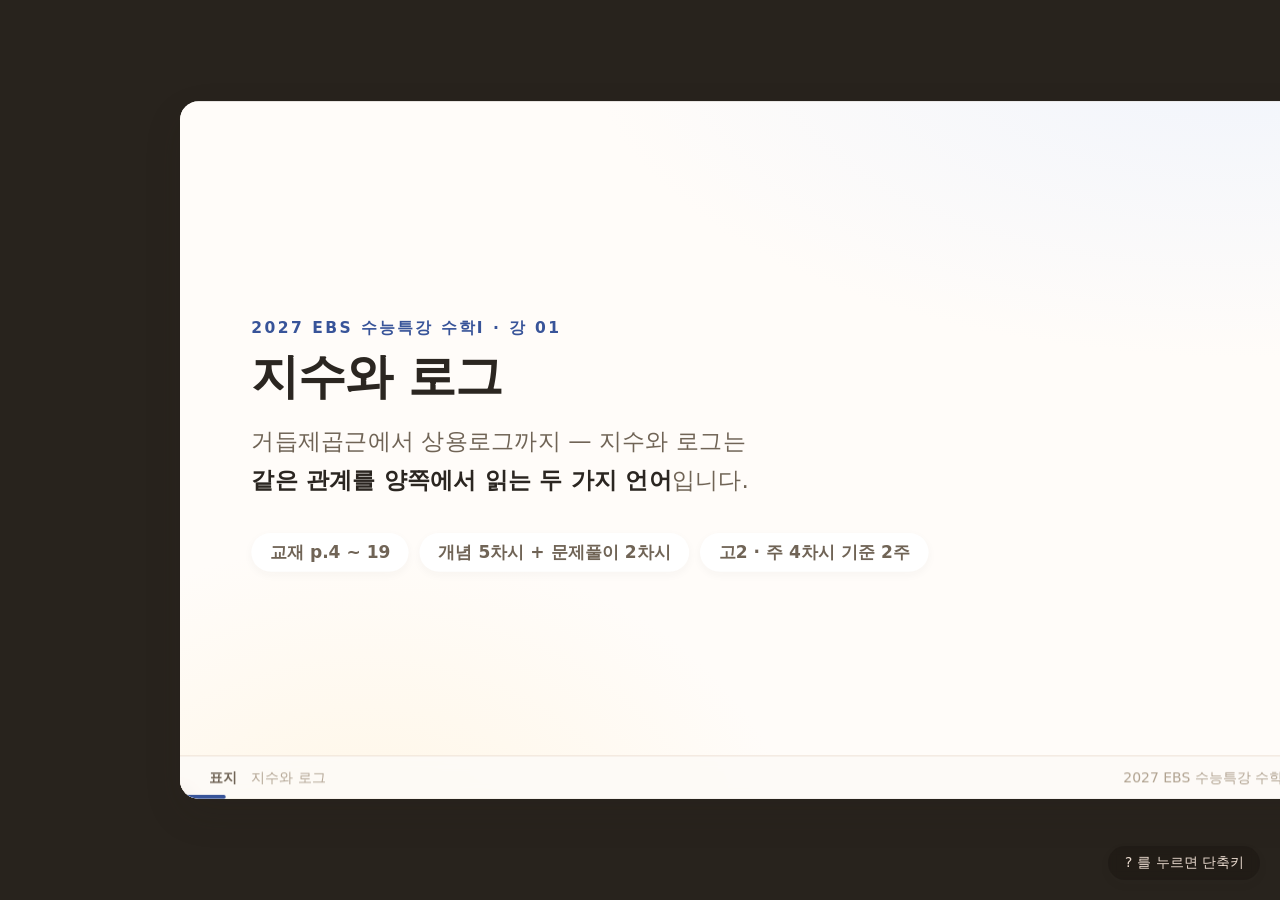
<file: index.html>
<!doctype html>
<html lang="ko">
<head>
<meta charset="utf-8">
<meta name="viewport" content="width=device-width, initial-scale=1, viewport-fit=cover">
<title>강 01 · 지수와 로그</title>

<!-- 디자인과 동작은 모든 강이 공유합니다. 고치면 전 강에 반영됩니다. -->
<link rel="stylesheet" href="./00_공통/02_서식_스타일/katex/katex.min.css">
<link rel="stylesheet" href="./00_공통/02_서식_스타일/slide.css">
<script defer src="./00_공통/02_서식_스타일/katex/katex.min.js"></script>
<script defer src="./00_공통/02_서식_스타일/katex/contrib/auto-render.min.js"></script>
<script defer src="./00_공통/02_서식_스타일/slide.js"></script>
</head>
<body>

<div id="viewport"><div id="stage">

<!-- ══════════════════ 표지 ══════════════════ -->
<section class="slide cover" data-sec="표지" data-notes="첫 시간 오프닝.
· 수학Ⅰ의 출발점이자 2·3학년 내내 계속 쓰이는 단원이라고 못 박기.
· '지수 → 로그'는 같은 식을 양쪽에서 읽는 것뿐이라는 한 문장을 먼저 심어 둔다.
· 교재 p.4~19, 총 7차시(개념 5 + 문제풀이 2) 안내.">
  <div class="eyebrow">2027 EBS 수능특강 수학Ⅰ · 강 01</div>
  <h1 class="title">지수와 로그</h1>
  <p class="lead" style="margin-top:22px">
    거듭제곱근에서 상용로그까지 — 지수와 로그는<br>
    <strong>같은 관계를 양쪽에서 읽는 두 가지 언어</strong>입니다.
  </p>
  <div class="meta">
    <span class="chip">교재 p.4 ~ 19</span>
    <span class="chip">개념 5차시 + 문제풀이 2차시</span>
    <span class="chip">고2 · 주 4차시 기준 2주</span>
  </div>
</section>

<!-- ══════════════════ 로드맵 ══════════════════ -->
<section class="slide" data-sec="오리엔테이션" data-notes="로드맵을 먼저 보여 주고 '오늘 어디까지' 를 매 차시 시작마다 이 슬라이드로 돌아와 짚는다.
· 5개 개념이 한 줄로 이어진다는 점을 강조: 거듭제곱근이 있어야 유리수 지수를 정의할 수 있고, 지수가 정의돼야 로그를 정의할 수 있다.
· 학생 질문 유도: '왜 로그를 굳이 배울까?' → 5차시에서 2³⁰ 같은 큰 수를 곱하지 않고 어림하는 것으로 답이 나온다고 예고.">
  <h2>이 강의 지도 <span class="pg">p.4 ~ 19</span></h2>
  <div class="body">
    <p class="lead">다섯 개념은 <strong>앞이 뒤의 재료</strong>가 되는 순서로 이어집니다.</p>
    <div class="roadmap">
      <div class="rm"><div class="n">1차시</div><div class="t">거듭제곱근</div>
        <div>$\sqrt[n]{a}$ 는 언제 존재하는가</div><div class="p">p.4 ~ 5</div></div>
      <div class="rm"><div class="n">2차시</div><div class="t">지수의 확장</div>
        <div>정수 → 유리수 → 실수</div><div class="p">p.6 ~ 7</div></div>
      <div class="rm"><div class="n">3차시</div><div class="t">로그의 정의와 성질</div>
        <div>$a^x=N \Leftrightarrow x=\log_a N$</div><div class="p">p.8 ~ 9</div></div>
      <div class="rm"><div class="n">4차시</div><div class="t">밑의 변환</div>
        <div>밑이 다른 로그를 묶는 법</div><div class="p">p.10 ~ 11</div></div>
      <div class="rm"><div class="n">5차시</div><div class="t">상용로그</div>
        <div>표 읽기와 어림값 구하기</div><div class="p">p.12 ~ 13</div></div>
    </div>
    <div class="card warm">
      <span class="tag">6 · 7차시</span>
      <p>Level 1 기초 → Level 2 기본 → Level 3 실력 → 대표 기출 (p.14 ~ 19)</p>
    </div>
  </div>
</section>

<!-- ══════════════════ 1차시 ══════════════════ -->
<section class="slide section" data-sec="1차시" data-notes="차시 전환. 칠판에 xⁿ = a 만 크게 써 놓고 시작한다.">
  <div class="num">01</div>
  <h1>거듭제곱근</h1>
  <p class="lead">방정식 $x^{n}=a$ 의 실근은 몇 개인가 — 답은 $n$ 의 홀짝에 달려 있다.</p>
</section>

<section class="slide" data-sec="1차시" data-notes="판서 순서
1) 제곱근부터 복습: x² = 4 의 근은 ±2. '제곱근이 둘' 이라는 경험을 먼저 꺼낸다.
2) n제곱근의 정의를 쓴다 — xⁿ = a 의 근.
3) 용어 정리: 제곱근 / 세제곱근 / 네제곱근 … 을 통틀어 거듭제곱근.
발문: 'x³ = 8 의 근은 몇 개일까?' (실수 범위에서 1개) → 다음 슬라이드로 연결.">
  <h2>거듭제곱근의 정의 <span class="pg">p.4</span></h2>
  <div class="body">
    <div class="formula big">
      실수 $a$ 와 $2$ 이상의 자연수 $n$ 에 대하여 &nbsp; $x^{n}=a$ &nbsp; 의 근 $x$
      <div style="font-size:26px;color:var(--muted);margin-top:14px">
        이것을 <strong>$a$ 의 $n$ 제곱근</strong>이라 한다
      </div>
    </div>
    <div class="cols">
      <div class="card">
        <span class="tag">용어</span>
        <p>$a$ 의 제곱근, 세제곱근, 네제곱근, $\cdots$ 을 통틀어<br>
        <strong>$a$ 의 거듭제곱근</strong>이라 한다.</p>
      </div>
      <div class="card warm">
        <span class="tag">주의</span>
        <p>“$n$ 제곱근”은 <strong>근 전체</strong>를 가리키는 말이고,<br>
        기호 $\sqrt[n]{a}$ 는 그중 <strong>특정한 하나</strong>를 가리킵니다.</p>
      </div>
    </div>
  </div>
</section>

<section class="slide" data-sec="1차시" data-notes="이 표가 1차시의 핵심. 표를 통째로 외우게 하지 말고 다음 영상의 그래프로 '보게' 한 뒤 표를 다시 채우게 한다.
발문: 'n이 짝수이고 a < 0 이면 왜 없을까?' → 짝수 거듭제곱은 항상 0 이상이니까.
참고: xⁿ = 0 의 근은 0 이므로 ⁿ√0 = 0.">
  <h2>실수인 $n$ 제곱근 <span class="pg">p.4</span></h2>
  <div class="body">
    <p class="lead">$a$ 의 $n$ 제곱근 중 <strong>실수인 것</strong>만 골라내면:</p>
    <table>
      <tr><th style="width:26%"></th><th>$a>0$</th><th>$a=0$</th><th>$a<0$</th></tr>
      <tr><th>$n$ 이 홀수</th><td>$\sqrt[n]{a}$</td><td>$0$</td><td>$\sqrt[n]{a}$</td></tr>
      <tr><th>$n$ 이 짝수</th><td>$\sqrt[n]{a},\ -\sqrt[n]{a}$</td><td>$0$</td><td class="no">없다</td></tr>
    </table>
    <div class="cols">
      <div class="card accent">
        <span class="tag">$n$ 홀수</span>
        <p>$a$ 의 부호에 <strong>관계없이</strong> 실근이 항상 <strong>1개</strong></p>
      </div>
      <div class="card bad">
        <span class="tag">$n$ 짝수</span>
        <p>$a \ge 0$ 일 때만 존재. $a>0$ 이면 <strong>2개</strong>, $a=0$ 이면 1개, $a&lt;0$ 이면 <strong>없음</strong></p>
      </div>
    </div>
  </div>
</section>

<section class="slide" data-sec="1차시" data-notes="영상 재생 (약 25초). 재생 전에 예고할 것:
· 주황 가로선이 y = a. 위에서 아래로 내려온다.
· 빨간 점이 교점 = 실근.
멈춤 지점: a 가 음수로 넘어가는 순간 일시정지(스페이스로 슬라이드 넘김 전에 영상 클릭) 하고 '오른쪽은 왜 점이 사라졌지?' 발문.">
  <h2>왜 홀짝이 갈리는가 — 그래프로 보기 <span class="pg">p.4 설명</span></h2>
  <div class="body">
    <div class="video-wrap"><video data-src="media/S1NthRoot.mp4" controls playsinline preload="metadata"></video></div>
  </div>
</section>

<section class="slide" data-sec="1차시" data-notes="성질 6가지. 외우라고 하지 말고 '지수로 바꾸면 전부 지수법칙 하나' 라는 것을 2차시에서 회수한다고 예고.
자주 하는 실수: a > 0, b > 0 조건을 빠뜨리고 음수에 적용하는 것. ⁶√((-3)⁶) = 3 인데 ³√((-3)³) = -3 이라 부호가 어긋난다는 함정을 예고.">
  <h2>거듭제곱근의 성질 <span class="pg">p.4</span></h2>
  <div class="body">
    <p class="lead">$a>0,\ b>0$ 이고 $m,\ n$ 이 $2$ 이상의 자연수일 때</p>
    <div class="cols">
      <div class="card">
        <p style="font-size:30px;line-height:2.1">
          ① $\left(\sqrt[n]{a}\right)^{n}=a$<br>
          ② $\sqrt[n]{a}\,\sqrt[n]{b}=\sqrt[n]{ab}$<br>
          ③ $\dfrac{\sqrt[n]{a}}{\sqrt[n]{b}}=\sqrt[n]{\dfrac{a}{b}}$
        </p>
      </div>
      <div class="card">
        <p style="font-size:30px;line-height:2.1">
          ④ $\left(\sqrt[n]{a}\right)^{m}=\sqrt[n]{a^{m}}$<br>
          ⑤ $\sqrt[m]{\sqrt[n]{a}}=\sqrt[mn]{a}$<br>
          ⑥ $\sqrt[np]{a^{mp}}=\sqrt[n]{a^{m}}$ &nbsp;<span style="font-size:22px;color:var(--muted)">($p$ 는 자연수)</span>
        </p>
      </div>
    </div>
    <div class="card bad">
      <span class="tag">함정</span>
      <p><strong>$a>0$ 조건</strong>이 빠지면 성립하지 않습니다.<br>
      예) $\sqrt[6]{(-3)^{6}}=\sqrt[6]{729}=3$ &nbsp;이지만&nbsp;
      $\sqrt[3]{(-3)^{3}}=\sqrt[3]{-27}=-3$<br>
      <span style="color:var(--muted);font-size:23px">
        성질 ⑥ $\sqrt[np]{a^{mp}}=\sqrt[n]{a^{m}}$ 을 음수 밑에 그대로 쓰면 <strong>부호가 어긋납니다.</strong></span></p>
    </div>
  </div>
</section>




<!-- ══════════════════ 2차시 ══════════════════ -->
<section class="slide section" data-sec="2차시" data-notes="차시 전환. 칠판에 aᵐ · aⁿ = aᵐ⁺ⁿ 만 써 놓고 시작.">
  <div class="num">02</div>
  <h1>지수의 확장</h1>
  <p class="lead">$a^{0}$ 은 왜 $1$ 인가 — 정의가 아니라 <strong>법칙을 지키려다 보니</strong> 그렇게 될 수밖에 없다.</p>
</section>

<section class="slide" data-sec="2차시" data-notes="이 슬라이드가 2차시의 철학. 학생들이 'a⁰=1은 그냥 외우는 것' 으로 알고 오는 경우가 대부분이다.
발문: 'a⁰을 마음대로 5라고 정하면 뭐가 깨질까?' → 지수법칙이 깨진다.
그래서 정의는 '선택' 이 아니라 '강제' 라는 것을 강조.">
  <h2>정수 지수 — 법칙을 지키려면 <span class="pg">p.6</span></h2>
  <div class="body">
    <div class="formula big">$a^{m}\cdot a^{n}=a^{m+n}$
      <div style="font-size:24px;color:var(--muted);margin-top:12px">
        자연수 지수에서 성립하던 이 법칙을 <strong>그대로 유지</strong>하고 싶다
      </div>
    </div>
    <div class="cols">
      <div class="card good">
        <span class="tag">$m=0$ 일 때</span>
        <p>$a^{0}\cdot a^{n}=a^{0+n}=a^{n}$<br>
        <span style="color:var(--muted)">양변을 $a^{n}$ 으로 나누면</span><br>
        <strong style="font-size:32px">$a^{0}=1$</strong></p>
      </div>
      <div class="card good">
        <span class="tag">$m=-n$ 일 때</span>
        <p>$a^{-n}\cdot a^{n}=a^{(-n)+n}=a^{0}=1$<br>
        <span style="color:var(--muted)">따라서</span><br>
        <strong style="font-size:32px">$a^{-n}=\dfrac{1}{a^{n}}$</strong></p>
      </div>
    </div>
    <div class="card warm"><span class="tag">조건</span>
      <p>$a$ 는 $0$ 이 아닌 실수, $n$ 은 양의 정수. — $0^{0}$ 과 $0^{-n}$ 은 정의하지 않습니다.</p>
    </div>
  </div>
</section>

<section class="slide" data-sec="2차시" data-notes="영상 재생 (약 45초). 앞부분은 방금 판서한 내용의 복습이니 빠르게 넘기고, 뒤쪽 무리수 지수 수직선 부분에서 멈춘다.
발문: '2^1.4, 2^1.41, 2^1.414 … 이 점들이 어디로 가고 있지?' → 한 점으로 조여 든다 → 그 점을 2^√2 라고 부르기로 한 것.">
  <h2>정수 · 유리수 · 무리수 지수 <span class="pg">p.6</span></h2>
  <div class="body">
    <div class="video-wrap"><video data-src="media/S2ExponentExtension.mp4" controls playsinline preload="metadata"></video></div>
  </div>
</section>

<section class="slide" data-sec="2차시" data-notes="유리수 지수의 정의는 '거듭제곱근과 지수를 잇는 다리'. 1차시의 성질 6개가 전부 지수법칙 하나로 흡수된다는 것을 여기서 회수한다.
판서: ⁿ√(aᵐ) = a^(m/n) 로 바꿔 쓰고, 1차시 성질 ②를 지수법칙으로 다시 증명해 보이기.
실수 지수는 '그런 게 있다' 수준으로 넘어가되, a > 0 조건이 왜 필요한지는 짚는다((-2)^(1/2)는 실수가 아님).">
  <h2>유리수 지수와 실수 지수 <span class="pg">p.6</span></h2>
  <div class="body">
    <div class="cols">
      <div class="card accent">
        <span class="tag">유리수 지수</span>
        <p>$a>0$, $m$ 은 정수, $n$ 은 $2$ 이상의 정수일 때</p>
        <p style="font-size:34px;margin-top:10px">$a^{\frac{m}{n}}=\sqrt[n]{a^{m}}$,
          &nbsp; 특히 $a^{\frac{1}{n}}=\sqrt[n]{a}$</p>
        <p style="color:var(--muted);font-size:23px;margin-top:12px">
          1차시의 거듭제곱근 성질 6개가 여기서 <strong>지수법칙 하나</strong>로 흡수됩니다.</p>
      </div>
      <div class="card accent">
        <span class="tag">실수 지수</span>
        <p>$2^{1},\ 2^{1.4},\ 2^{1.41},\ 2^{1.414},\ \cdots$ 는
           한 값에 한없이 가까워지고, 그 값을 $2^{\sqrt{2}}$ 로 정의합니다.</p>
        <p style="color:var(--muted);font-size:23px;margin-top:12px">
          따라서 $a>0$ 이면 <strong>모든 실수 $x$ 에 대해 $a^{x}$ 가 정의</strong>됩니다.</p>
      </div>
    </div>
    <div class="card bad"><span class="tag">왜 $a>0$ 인가</span>
      <p>$a&lt;0$ 이면 $(-2)^{\frac{1}{2}}=\sqrt{-2}$ 처럼 실수가 아닌 값이 나옵니다.
         유리수·실수 지수에서는 <strong>밑이 양수</strong>라는 조건이 반드시 따라붙습니다.</p>
    </div>
  </div>
</section>

<section class="slide" data-sec="2차시" data-notes="지수법칙 한 장 정리. 학생 노트에 이 표를 그대로 옮기게 한다.
강조: 지수의 범위가 정수 → 유리수 → 실수로 넓어져도 법칙의 '모양'은 그대로. 바뀌는 건 밑에 붙는 조건뿐.">
  <h2>지수법칙 — 범위가 넓어져도 모양은 같다 <span class="pg">p.6</span></h2>
  <div class="body">
    <table>
      <tr><th style="width:22%">지수의 범위</th><th>조건</th><th>법칙</th></tr>
      <tr><th>정수 $m,n$</th><td>$a,b \ne 0$</td>
        <td>$a^{m}a^{n}=a^{m+n}$ &nbsp; $a^{m}\div a^{n}=a^{m-n}$ &nbsp;
            $(a^{m})^{n}=a^{mn}$ &nbsp; $(ab)^{n}=a^{n}b^{n}$</td></tr>
      <tr><th>유리수 $r,s$</th><td>$a>0,\ b>0$</td>
        <td>$a^{r}a^{s}=a^{r+s}$ &nbsp; $a^{r}\div a^{s}=a^{r-s}$ &nbsp;
            $(a^{r})^{s}=a^{rs}$ &nbsp; $(ab)^{r}=a^{r}b^{r}$</td></tr>
      <tr><th>실수 $x,y$</th><td>$a>0,\ b>0$</td>
        <td>$a^{x}a^{y}=a^{x+y}$ &nbsp; $a^{x}\div a^{y}=a^{x-y}$ &nbsp;
            $(a^{x})^{y}=a^{xy}$ &nbsp; $(ab)^{x}=a^{x}b^{x}$</td></tr>
    </table>
    <div class="card good"><span class="tag">한 줄 정리</span>
      <p>법칙의 <strong>모양은 그대로</strong>, 바뀌는 것은 <strong>밑에 붙는 조건</strong>뿐입니다.</p>
    </div>
  </div>
</section>



<!-- ══════════════════ 3차시 ══════════════════ -->
<section class="slide section" data-sec="3차시" data-notes="차시 전환. 칠판에 2ˣ = 8 을 쓰고 'x는?' → 3. 그 다음 2ˣ = 10 을 쓰고 'x는?' → 답할 말이 없다. 그래서 로그가 필요하다.">
  <div class="num">03</div>
  <h1>로그의 정의와 성질</h1>
  <p class="lead">$2^{x}=10$ 의 $x$ 를 부를 <strong>이름</strong>이 필요하다 — 그 이름이 로그.</p>
</section>

<section class="slide" data-sec="3차시" data-notes="정의 슬라이드. 가장 중요한 것은 '같은 식을 두 방향에서 읽는다'는 감각.
판서: 2³ = 8 ⟺ log₂8 = 3 을 화살표 양쪽으로 여러 번 왕복시킨다.
밑/진수 조건은 시험에서 반드시 나오므로 '왜' 를 반드시 설명: 밑이 1이면 1ˣ은 항상 1이라 x를 정할 수 없고, 진수가 0 이하이면 aˣ이 그 값을 가질 수 없다.">
  <h2>로그의 정의 <span class="pg">p.8</span></h2>
  <div class="body">
    <div class="formula big">
      $a^{x}=N \quad\Longleftrightarrow\quad x=\log_{a}N$
    </div>
    <div class="cols">
      <div class="card accent">
        <span class="tag">읽는 법</span>
        <p>$\log_{a}N$ 에서 $a$ 를 <strong>밑</strong>, $N$ 을 <strong>진수</strong>라 하고,
        $\log_{a}N$ 을 “$a$ 를 밑으로 하는 $N$ 의 로그”라고 읽습니다.</p>
        <p style="color:var(--muted);font-size:23px;margin-top:12px">
          $2^{0}=1 \Rightarrow \log_{2}1=0$ &nbsp;·&nbsp;
          $2^{3}=8 \Rightarrow \log_{2}8=3$</p>
      </div>
      <div class="card bad">
        <span class="tag">정의 조건</span>
        <p style="font-size:30px">$a>0,\quad a\ne 1,\quad N>0$</p>
        <p style="color:var(--muted);font-size:23px;margin-top:12px">
          $a=1$ 이면 $1^{x}$ 은 항상 $1$ 이라 $x$ 를 정할 수 없고,<br>
          $N\le 0$ 이면 $a^{x}$ 이 그 값을 가질 수 없습니다.</p>
      </div>
    </div>
  </div>
</section>

<section class="slide" data-sec="3차시" data-notes="영상 재생 (약 50초). 전반부는 정의, 후반부는 성질의 유도.
후반부 시작 전에 예고: '로그의 성질 3개는 외우는 게 아니라 지수법칙 3개를 뒤집은 것이다.'">
  <h2>정의에서 성질까지 <span class="pg">p.8</span></h2>
  <div class="body">
    <div class="video-wrap"><video data-src="media/S3LogDefinition.mp4" controls playsinline preload="metadata"></video></div>
  </div>
</section>

<section class="slide" data-sec="3차시" data-notes="성질 3개. 각각 지수법칙의 어느 항목을 뒤집은 것인지 화살표로 연결해서 판서한다.
자주 하는 실수 (반드시 강조):
· log(M+N) ≠ log M + log N
· (log M)ʳ ≠ r log M  — 지수가 진수에 붙어야 계수로 나온다">
  <h2>로그의 성질 <span class="pg">p.8</span></h2>
  <div class="body">
    <p class="lead">$a>0,\ a\ne1$ 이고 $M>0,\ N>0$ 일 때</p>
    <table>
      <tr><th style="width:44%">지수법칙</th><th>로그의 성질</th></tr>
      <tr><td>$a^{m}a^{n}=a^{m+n}$</td><td>$\log_{a}MN=\log_{a}M+\log_{a}N$</td></tr>
      <tr><td>$a^{m}\div a^{n}=a^{m-n}$</td><td>$\log_{a}\dfrac{M}{N}=\log_{a}M-\log_{a}N$</td></tr>
      <tr><td>$(a^{m})^{r}=a^{mr}$</td><td>$\log_{a}M^{r}=r\log_{a}M$ &nbsp;<span style="font-size:20px;color:var(--muted)">($r$ 은 실수)</span></td></tr>
    </table>
    <div class="card bad">
      <span class="tag">자주 하는 실수</span>
      <p>$\log_{a}(M+N) \ne \log_{a}M+\log_{a}N$ &nbsp;&nbsp;·&nbsp;&nbsp;
         $(\log_{a}M)^{r} \ne r\log_{a}M$
         <span style="color:var(--muted);font-size:23px">— 지수가 <strong>진수에</strong> 붙어 있어야 계수로 내려옵니다.</span></p>
    </div>
  </div>
</section>



<!-- ══════════════════ 4차시 ══════════════════ -->
<section class="slide section" data-sec="4차시" data-notes="차시 전환. 칠판에 log₂3 × log₃5 를 쓰고 '이걸 어떻게 계산하지?' 밑이 달라서 손을 못 댄다는 것을 체감시킨 뒤 시작.">
  <div class="num">04</div>
  <h1>로그의 밑의 변환</h1>
  <p class="lead">밑이 제각각이면 손을 못 댄다 — <strong>하나의 밑으로 갈아끼우는</strong> 도구.</p>
</section>

<section class="slide" data-sec="4차시" data-notes="유도를 학생과 함께. 세 줄이면 끝난다.
1) log_a b = x, log_c a = y 로 놓는다
2) 정의로 지수식 복원: aˣ = b, c^y = a
3) a를 대입: b = (c^y)ˣ = c^(xy) ⟹ log_c b = xy
마지막에 a ≠ 1 이라 log_c a ≠ 0 이므로 나눌 수 있다는 점을 꼭 짚을 것 (시험에 조건으로 나온다).">
  <h2>밑의 변환 공식 <span class="pg">p.10</span></h2>
  <div class="body">
    <div class="formula big">$\log_{a}b=\dfrac{\log_{c}b}{\log_{c}a}$
      <div style="font-size:24px;color:var(--muted);margin-top:14px">
        $a>0,\ a\ne1,\ b>0,\ c>0,\ c\ne1$
      </div>
    </div>
    <ol class="steps">
      <li>$\log_{a}b=x$, $\log_{c}a=y$ 로 놓으면 &nbsp; $a^{x}=b$, &nbsp; $c^{\,y}=a$</li>
      <li>$b=a^{x}=\left(c^{\,y}\right)^{x}=c^{\,xy}$ &nbsp;$\Rightarrow$&nbsp; $\log_{c}b=xy=\log_{a}b\cdot\log_{c}a$</li>
      <li>$a\ne1$ 이므로 $\log_{c}a\ne0$ &nbsp;$\Rightarrow$&nbsp; 양변을 $\log_{c}a$ 로 나눌 수 있다</li>
    </ol>
  </div>
</section>

<section class="slide" data-sec="4차시" data-notes="영상 재생 (약 50초). 유도 과정을 방금 판서한 것과 같은 순서로 보여 주므로, 학생이 놓친 부분을 스스로 메우게 둔다.
마지막 활용 4가지가 뜰 때 정지해서 다음 슬라이드로 연결.">
  <h2>유도 과정 다시 보기 <span class="pg">p.10</span></h2>
  <div class="body">
    <div class="video-wrap"><video data-src="media/S4BaseChange.mp4" controls playsinline preload="metadata"></video></div>
  </div>
</section>

<section class="slide" data-sec="4차시" data-notes="활용 4가지. ③과 ④가 기출 빈출.
③ 은 '밑의 지수는 분모로, 진수의 지수는 분자로' 라고 리듬으로 외우게 하면 실수가 준다.
④ 는 처음 보면 낯설지만 밑변환으로 3줄이면 증명된다. 증명을 보여 주고 '외우지 말고 필요할 때 만들어 쓰라' 고 안내.">
  <h2>밑의 변환의 활용 <span class="pg">p.10</span></h2>
  <div class="body">
    <p class="lead">$a>0,\ a\ne1,\ b>0$ 일 때</p>
    <div class="cols">
      <div class="card">
        <p style="font-size:30px;line-height:2.2">
          ① $\log_{a}b=\dfrac{1}{\log_{b}a}$ &nbsp;<span style="font-size:21px;color:var(--muted)">($b\ne1$)</span><br>
          ② $\log_{a}b\cdot\log_{b}c=\log_{a}c$ &nbsp;<span style="font-size:21px;color:var(--muted)">($b\ne1,\ c>0$)</span>
        </p>
      </div>
      <div class="card">
        <p style="font-size:30px;line-height:2.2">
          ③ $\log_{a^{m}}b^{\,n}=\dfrac{n}{m}\log_{a}b$ &nbsp;<span style="font-size:21px;color:var(--muted)">($m\ne0$)</span><br>
          ④ $a^{\log_{b}c}=c^{\log_{b}a}$ &nbsp;<span style="font-size:21px;color:var(--muted)">($b\ne1,\ c>0$)</span>
        </p>
      </div>
    </div>
    <div class="card warm">
      <span class="tag">암기 리듬</span>
      <p>③ — <strong>밑의 지수는 분모로, 진수의 지수는 분자로.</strong>
         예) $\log_{4}8=\log_{2^{2}}2^{3}=\dfrac32\log_{2}2=\dfrac32$</p>
    </div>
  </div>
</section>



<!-- ══════════════════ 5차시 ══════════════════ -->
<section class="slide section" data-sec="5차시" data-notes="차시 전환. '2³⁰ 은 대략 얼마쯤 될까?' 를 칠판에 쓰고 시작. 직접 곱해 보려는 학생이 나오면 그대로 두고, 상용로그로 30초 만에 어림하는 것을 마지막에 보여 준다.
※ 교재 범위 주의: 이 교육과정에서 '지표·가수'와 '자릿수 판정'은 다루지 않습니다. 교재(p.12)는 상용로그표 읽기와 N=a×10ⁿ 분해, 그리고 어림값 구하기까지만 다룹니다.">
  <div class="num">05</div>
  <h1>상용로그</h1>
  <p class="lead">$2^{30}$ 은 대략 얼마인가 — 곱하지 않고 <strong>어림해 내는</strong> 방법.</p>
</section>

<section class="slide" data-sec="5차시" data-notes="정의와 표 읽는 법.
상용로그표는 시험지에 주어지므로 '외우는 것'이 아니라 '읽는 것'. log 5.73 을 함께 한 번 찾아 본다 (5.7 행 × 3 열 = .7582).
log 2 = 0.3010, log 3 = 0.4771 은 문제에서 대개 제시되지만 알고 있으면 빠르다고 안내.">
  <h2>상용로그의 뜻 <span class="pg">p.12</span></h2>
  <div class="body">
    <div class="formula">
      밑이 $10$ 인 로그 $\log_{10}N\ (N>0)$ 을 <strong>상용로그</strong>라 하고,
      밑을 생략하여 &nbsp;$\log N$&nbsp; 으로 쓴다
    </div>
    <div class="cols">
      <div class="card accent">
        <span class="tag">예</span>
        <p style="line-height:2">
          $\log 10=\log_{10}10=1$<br>
          $\log\dfrac{1}{100}=\log_{10}10^{-2}=-2$<br>
          $\log\sqrt{10}=\log_{10}10^{\frac12}=\dfrac12$
        </p>
      </div>
      <div class="card">
        <span class="tag">상용로그표</span>
        <p>$1.00$ 부터 $9.99$ 까지 $0.01$ 간격의 상용로그 값이
           소수 넷째 자리까지 실려 있습니다.</p>
        <p style="margin-top:12px">$\log 5.73$ → $5.7$ 행과 $3$ 열이 만나는 칸 $.7582$
           <br><strong>$\log 5.73 = 0.7582$</strong></p>
      </div>
    </div>
  </div>
</section>

<section class="slide" data-sec="5차시" data-notes="영상 재생 (약 55초). N = a×10ⁿ 분해부터 2³⁰ 어림값까지 한 번에 간다.
· 정수 부분 n 은 10의 거듭제곱이 몇 번 붙었는지, 소수 부분 log a 는 상용로그표에서 읽을 수 있는 부분.
· 영상이 끝나면 바로 다음 슬라이드에서 같은 내용을 판서로 굳힌다.">
  <h2>큰 수를 $a\times 10^{n}$ 으로 쪼개기 <span class="pg">p.12</span></h2>
  <div class="body">
    <div class="video-wrap"><video data-src="media/S5CommonLog.mp4" controls playsinline preload="metadata"></video></div>
  </div>
</section>

<section class="slide" data-sec="5차시" data-notes="교재 p.12 ⑶ 상용로그의 활용 그대로.
세 단계로 판서한다.
① log 2³⁰ = 30 log 2 = 9.03 — 상용로그 값을 먼저 구한다
② 9.03 = 9 + 0.03 으로 쪼갠다. 0.03 은 상용로그표에서 log 1.07 ≈ 0.03 으로 되짚는다
③ 9 + log 1.07 = log(1.07 × 10⁹) 이므로 2³⁰ ≈ 1.07 × 10⁹
발문: '왜 0 ≤ (소수 부분) < 1 이어야 할까?' → 1 ≤ a < 10 이므로 0 ≤ log a < 1.
※ 자릿수를 묻는 유형은 이 교육과정 범위 밖이라 다루지 않습니다.">
  <h2>상용로그의 활용 — 어림값 구하기 <span class="pg">p.12</span></h2>
  <div class="body">
    <div class="formula good">
      $N=a\times 10^{n}\ (1\le a&lt;10,\ n\ \text{은 정수})$ &nbsp;$\Longrightarrow$&nbsp;
      $\log N=n+\log a$
      <div style="font-size:23px;color:var(--muted);margin-top:12px">
        $1\le a&lt;10$ 이므로 $0\le\log a&lt;1$ — 정수 부분이 $n$, 소수 부분이 $\log a$
      </div>
    </div>
    <div class="cols wide-left">
      <div class="card accent">
        <span class="tag">예 · $2^{30}$ 어림하기</span>
        <ol class="steps" style="margin-top:4px">
          <li>$\log 2^{30}=30\log 2=30\times0.3010=9.03$</li>
          <li>$9.03=9+0.03$ 이고, 표에서 $\log 1.07\approx 0.03$</li>
          <li>$9+\log1.07=\log(1.07\times10^{9})$
              &nbsp;$\Rightarrow$&nbsp; $2^{30}\approx 1.07\times10^{9}$</li>
        </ol>
      </div>
      <div class="card warm">
        <span class="tag">표를 되짚는 방향</span>
        <p>상용로그표는 <strong>양쪽으로</strong> 씁니다.<br>
           수 → 로그값 (읽기)<br>
           로그값 → 수 (되짚기)</p>
        <p style="margin-top:12px;color:var(--muted);font-size:23px">
          어림값을 구할 때는 되짚는 방향을 씁니다.</p>
      </div>
    </div>
  </div>
</section>



<!-- ══════════════════ 6 · 7차시 ══════════════════ -->
<section class="slide" data-sec="6·7차시" data-notes="문제풀이 차시 운영 안내.
· Level 1 은 수업 중 개별 풀이 → 짝 점검.
· Level 2 는 두 문항만 함께 풀고 나머지는 과제.
· Level 3 과 대표 기출은 반드시 수업에서 다룬다 (출제 의도 해설이 붙어 있음).
· 문항코드로 EBSi 푸리봇 해설 검색이 되니 유인물에 코드를 남길 것.">
  <h2>6 · 7차시 — 문제풀이 <span class="pg">p.14 ~ 19</span></h2>
  <div class="body">
    <table>
      <tr><th>구성</th><th>쪽</th><th>성격</th><th>수업 운영</th></tr>
      <tr><td><strong>Level 1</strong> 기초 연습</td><td>14 ~ 15</td>
        <td>개념 숙지 확인</td><td>개별 풀이 → 짝 점검</td></tr>
      <tr><td><strong>Level 2</strong> 기본 연습</td><td>16 ~ 17</td>
        <td>기본 응용</td><td>2문항 함께, 나머지 과제</td></tr>
      <tr><td><strong>Level 3</strong> 실력 완성</td><td>18</td>
        <td>수학적 사고력</td><td>전체 풀이 해설</td></tr>
      <tr><td><strong>대표 기출 문제</strong></td><td>19</td>
        <td>수능·모평 기출</td><td>출제 의도까지 해설</td></tr>
    </table>
    <div class="card warm">
      <span class="tag">자습 안내</span>
      <p>모든 문항에 붙은 문항코드(<span class="code">26008-00XX</span>)를 EBS<i>i</i> 푸리봇에 검색하면
         해설과 해설 강의를 바로 볼 수 있습니다. 유인물에 코드를 남겨 주세요.</p>
    </div>
  </div>
</section>

<!-- ══════════════════ 마무리 ══════════════════ -->
<section class="slide" data-sec="마무리" data-notes="한 장 정리. 학생들이 이 슬라이드를 사진 찍게 해 준다.
다음 강(02 지수함수와 로그함수)에서 이 공식들이 '그래프'로 바뀐다고 예고.">
  <h2>강 01 핵심 공식 한 장 정리</h2>
  <div class="body">
    <div class="cols">
      <div class="card accent">
        <span class="tag">지수</span>
        <p style="line-height:2.05">
          $a^{0}=1$, &nbsp; $a^{-n}=\dfrac{1}{a^{n}}$<br>
          $a^{\frac{m}{n}}=\sqrt[n]{a^{m}}$, &nbsp; $a^{\frac1n}=\sqrt[n]{a}$<br>
          $a^{x}a^{y}=a^{x+y}$, &nbsp; $(a^{x})^{y}=a^{xy}$
        </p>
      </div>
      <div class="card good">
        <span class="tag">로그</span>
        <p style="line-height:2.05">
          $a^{x}=N \Leftrightarrow x=\log_{a}N$<br>
          $\log_{a}MN=\log_{a}M+\log_{a}N$<br>
          $\log_{a}M^{r}=r\log_{a}M$<br>
          $\log_{a}b=\dfrac{\log_{c}b}{\log_{c}a}$
        </p>
      </div>
    </div>
    <div class="card bad">
      <span class="tag">조건 체크리스트</span>
      <p>거듭제곱근 성질 — $a>0,\ b>0$ &nbsp;·&nbsp;
         유리수 지수 — $a>0$ &nbsp;·&nbsp;
         로그 — $a>0,\ a\ne1,\ N>0$</p>
    </div>
  </div>
</section>

<section class="slide" data-sec="마무리" data-notes="마지막 슬라이드. 과제를 칠판에도 남기고 사진을 찍게 한다.
다음 차시 예고 후 정리.">
  <h2>자주 하는 실수 &amp; 과제</h2>
  <div class="body">
    <div class="cols wide-left">
      <div class="card bad">
        <span class="tag">시험에서 이걸로 틀린다</span>
        <ol style="font-size:25px;line-height:1.85">
          <li>$n$ 이 짝수일 때 $a&lt;0$ 이면 실수인 $n$ 제곱근이 <strong>없다</strong></li>
          <li>거듭제곱근 성질을 <strong>음수 밑</strong>에 그대로 적용</li>
          <li>$\log_{a}(M+N)$ 을 $\log_{a}M+\log_{a}N$ 으로</li>
          <li>$(\log_{a}M)^{2}$ 과 $\log_{a}M^{2}$ 을 혼동</li>
          <li>진수 조건 $N>0$ 을 확인하지 않고 답을 확정</li>
        </ol>
      </div>
      <div class="card">
        <span class="tag">과제</span>
        <ul style="font-size:25px">
          <li>유제 1 ~ 10 전체 (p.5 ~ 13)</li>
          <li>Level 1 기초 연습 (p.14 ~ 15)</li>
          <li>오답은 <strong>원인을 한 줄</strong>로 적어 올 것</li>
        </ul>
        <p style="margin-top:18px;color:var(--muted);font-size:23px">
          다음 강 — <strong>02 지수함수와 로그함수</strong> (p.20 ~ 35)<br>
          오늘 배운 식들이 전부 <strong>그래프</strong>로 바뀝니다.</p>
      </div>
    </div>
  </div>
</section>

<div class="chrome">
  <span class="sec" id="c-sec"></span>
  <span id="c-title"></span>
  <span class="sp"></span>
  <span>2027 EBS 수능특강 수학Ⅰ · 강 01</span>
  <span id="c-num"></span>
</div>
<div id="bar"></div>

</div></div>

<div id="notes"><h4>발표자 노트</h4><div class="n-body" id="n-body"></div></div>
<div id="overview"></div>
<div id="help">
  <kbd>→</kbd> <kbd>Space</kbd> 다음 &nbsp; <kbd>←</kbd> 이전<br>
  <kbd>N</kbd> 발표자 노트 &nbsp; <kbd>O</kbd> 전체 보기<br>
  <kbd>F</kbd> 전체 화면 &nbsp; <kbd>B</kbd> 화면 끄기<br>
  <kbd>Home</kbd> 처음 &nbsp; <kbd>End</kbd> 마지막<br>
  <kbd>Ctrl</kbd>+<kbd>P</kbd> PDF 로 저장 &nbsp; <kbd>?</kbd> 도움말
</div>
<div id="hint"><kbd>?</kbd> 를 누르면 단축키</div>

</body>
</html>
</file>
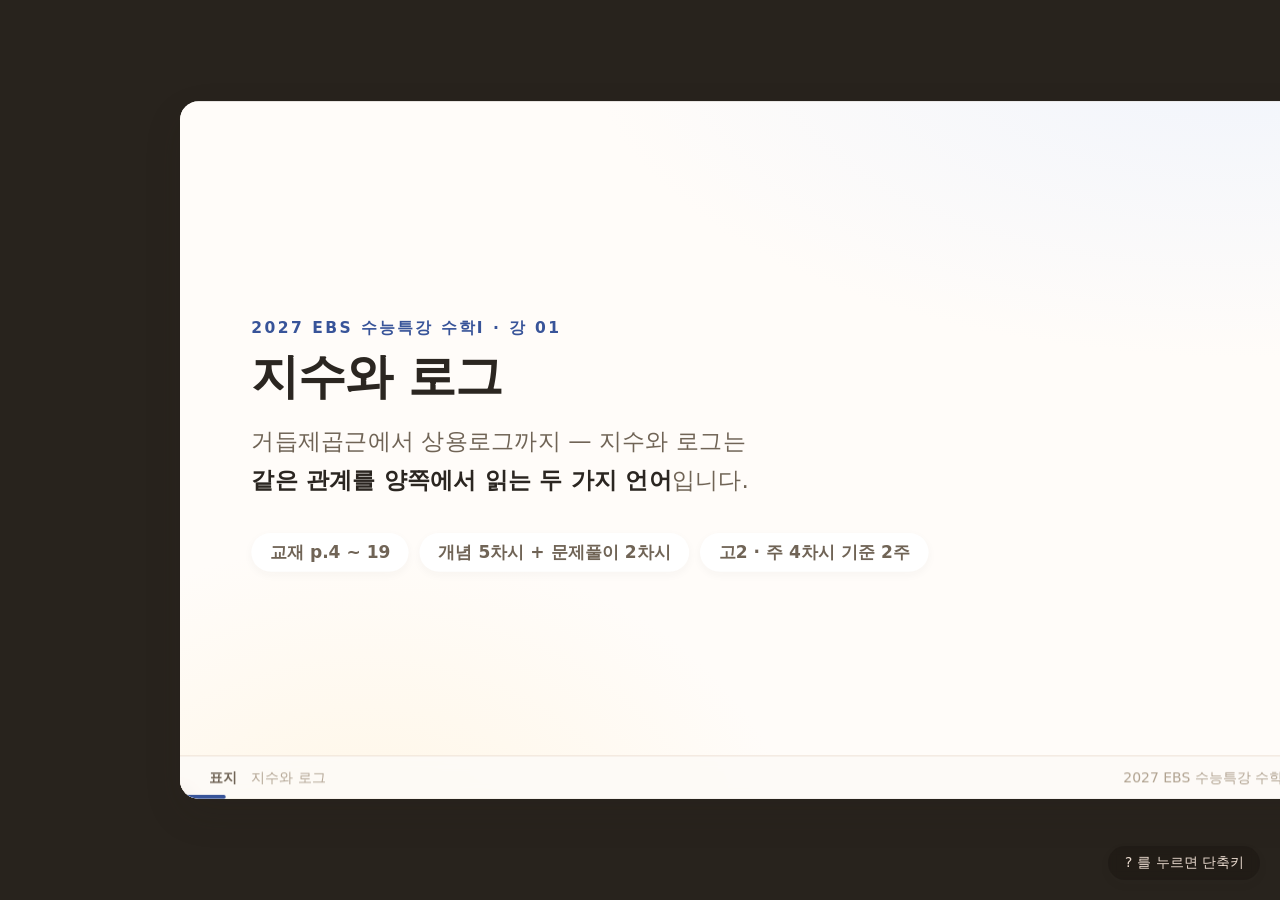
<file: 02_수학1/I_지수함수와_로그함수/01_지수와_로그/02_강의안/01_지수와로그_강의슬라이드.html>
<!doctype html>
<html lang="ko">
<head>
<meta charset="utf-8">
<meta name="viewport" content="width=device-width, initial-scale=1, viewport-fit=cover">
<title>강 01 · 지수와 로그</title>

<!-- 디자인과 동작은 모든 강이 공유합니다. 고치면 전 강에 반영됩니다. -->
<link rel="stylesheet" href="../../../../00_공통/02_서식_스타일/katex/katex.min.css">
<link rel="stylesheet" href="../../../../00_공통/02_서식_스타일/slide.css">
<script defer src="../../../../00_공통/02_서식_스타일/katex/katex.min.js"></script>
<script defer src="../../../../00_공통/02_서식_스타일/katex/contrib/auto-render.min.js"></script>
<script defer src="../../../../00_공통/02_서식_스타일/slide.js"></script>
</head>
<body>

<div id="viewport"><div id="stage">

<!-- ══════════════════ 표지 ══════════════════ -->
<section class="slide cover" data-sec="표지" data-notes="첫 시간 오프닝.
· 수학Ⅰ의 출발점이자 2·3학년 내내 계속 쓰이는 단원이라고 못 박기.
· '지수 → 로그'는 같은 식을 양쪽에서 읽는 것뿐이라는 한 문장을 먼저 심어 둔다.
· 교재 p.4~19, 총 7차시(개념 5 + 문제풀이 2) 안내.">
  <div class="eyebrow">2027 EBS 수능특강 수학Ⅰ · 강 01</div>
  <h1 class="title">지수와 로그</h1>
  <p class="lead" style="margin-top:22px">
    거듭제곱근에서 상용로그까지 — 지수와 로그는<br>
    <strong>같은 관계를 양쪽에서 읽는 두 가지 언어</strong>입니다.
  </p>
  <div class="meta">
    <span class="chip">교재 p.4 ~ 19</span>
    <span class="chip">개념 5차시 + 문제풀이 2차시</span>
    <span class="chip">고2 · 주 4차시 기준 2주</span>
  </div>
</section>

<!-- ══════════════════ 로드맵 ══════════════════ -->
<section class="slide" data-sec="오리엔테이션" data-notes="로드맵을 먼저 보여 주고 '오늘 어디까지' 를 매 차시 시작마다 이 슬라이드로 돌아와 짚는다.
· 5개 개념이 한 줄로 이어진다는 점을 강조: 거듭제곱근이 있어야 유리수 지수를 정의할 수 있고, 지수가 정의돼야 로그를 정의할 수 있다.
· 학생 질문 유도: '왜 로그를 굳이 배울까?' → 5차시에서 2³⁰ 같은 큰 수를 곱하지 않고 어림하는 것으로 답이 나온다고 예고.">
  <h2>이 강의 지도 <span class="pg">p.4 ~ 19</span></h2>
  <div class="body">
    <p class="lead">다섯 개념은 <strong>앞이 뒤의 재료</strong>가 되는 순서로 이어집니다.</p>
    <div class="roadmap">
      <div class="rm"><div class="n">1차시</div><div class="t">거듭제곱근</div>
        <div>$\sqrt[n]{a}$ 는 언제 존재하는가</div><div class="p">p.4 ~ 5</div></div>
      <div class="rm"><div class="n">2차시</div><div class="t">지수의 확장</div>
        <div>정수 → 유리수 → 실수</div><div class="p">p.6 ~ 7</div></div>
      <div class="rm"><div class="n">3차시</div><div class="t">로그의 정의와 성질</div>
        <div>$a^x=N \Leftrightarrow x=\log_a N$</div><div class="p">p.8 ~ 9</div></div>
      <div class="rm"><div class="n">4차시</div><div class="t">밑의 변환</div>
        <div>밑이 다른 로그를 묶는 법</div><div class="p">p.10 ~ 11</div></div>
      <div class="rm"><div class="n">5차시</div><div class="t">상용로그</div>
        <div>표 읽기와 어림값 구하기</div><div class="p">p.12 ~ 13</div></div>
    </div>
    <div class="card warm">
      <span class="tag">6 · 7차시</span>
      <p>Level 1 기초 → Level 2 기본 → Level 3 실력 → 대표 기출 (p.14 ~ 19)</p>
    </div>
  </div>
</section>

<!-- ══════════════════ 1차시 ══════════════════ -->
<section class="slide section" data-sec="1차시" data-notes="차시 전환. 칠판에 xⁿ = a 만 크게 써 놓고 시작한다.">
  <div class="num">01</div>
  <h1>거듭제곱근</h1>
  <p class="lead">방정식 $x^{n}=a$ 의 실근은 몇 개인가 — 답은 $n$ 의 홀짝에 달려 있다.</p>
</section>

<section class="slide" data-sec="1차시" data-notes="판서 순서
1) 제곱근부터 복습: x² = 4 의 근은 ±2. '제곱근이 둘' 이라는 경험을 먼저 꺼낸다.
2) n제곱근의 정의를 쓴다 — xⁿ = a 의 근.
3) 용어 정리: 제곱근 / 세제곱근 / 네제곱근 … 을 통틀어 거듭제곱근.
발문: 'x³ = 8 의 근은 몇 개일까?' (실수 범위에서 1개) → 다음 슬라이드로 연결.">
  <h2>거듭제곱근의 정의 <span class="pg">p.4</span></h2>
  <div class="body">
    <div class="formula big">
      실수 $a$ 와 $2$ 이상의 자연수 $n$ 에 대하여 &nbsp; $x^{n}=a$ &nbsp; 의 근 $x$
      <div style="font-size:26px;color:var(--muted);margin-top:14px">
        이것을 <strong>$a$ 의 $n$ 제곱근</strong>이라 한다
      </div>
    </div>
    <div class="cols">
      <div class="card">
        <span class="tag">용어</span>
        <p>$a$ 의 제곱근, 세제곱근, 네제곱근, $\cdots$ 을 통틀어<br>
        <strong>$a$ 의 거듭제곱근</strong>이라 한다.</p>
      </div>
      <div class="card warm">
        <span class="tag">주의</span>
        <p>“$n$ 제곱근”은 <strong>근 전체</strong>를 가리키는 말이고,<br>
        기호 $\sqrt[n]{a}$ 는 그중 <strong>특정한 하나</strong>를 가리킵니다.</p>
      </div>
    </div>
  </div>
</section>

<section class="slide" data-sec="1차시" data-notes="이 표가 1차시의 핵심. 표를 통째로 외우게 하지 말고 다음 영상의 그래프로 '보게' 한 뒤 표를 다시 채우게 한다.
발문: 'n이 짝수이고 a < 0 이면 왜 없을까?' → 짝수 거듭제곱은 항상 0 이상이니까.
참고: xⁿ = 0 의 근은 0 이므로 ⁿ√0 = 0.">
  <h2>실수인 $n$ 제곱근 <span class="pg">p.4</span></h2>
  <div class="body">
    <p class="lead">$a$ 의 $n$ 제곱근 중 <strong>실수인 것</strong>만 골라내면:</p>
    <table>
      <tr><th style="width:26%"></th><th>$a>0$</th><th>$a=0$</th><th>$a<0$</th></tr>
      <tr><th>$n$ 이 홀수</th><td>$\sqrt[n]{a}$</td><td>$0$</td><td>$\sqrt[n]{a}$</td></tr>
      <tr><th>$n$ 이 짝수</th><td>$\sqrt[n]{a},\ -\sqrt[n]{a}$</td><td>$0$</td><td class="no">없다</td></tr>
    </table>
    <div class="cols">
      <div class="card accent">
        <span class="tag">$n$ 홀수</span>
        <p>$a$ 의 부호에 <strong>관계없이</strong> 실근이 항상 <strong>1개</strong></p>
      </div>
      <div class="card bad">
        <span class="tag">$n$ 짝수</span>
        <p>$a \ge 0$ 일 때만 존재. $a>0$ 이면 <strong>2개</strong>, $a=0$ 이면 1개, $a&lt;0$ 이면 <strong>없음</strong></p>
      </div>
    </div>
  </div>
</section>

<section class="slide" data-sec="1차시" data-notes="영상 재생 (약 25초). 재생 전에 예고할 것:
· 주황 가로선이 y = a. 위에서 아래로 내려온다.
· 빨간 점이 교점 = 실근.
멈춤 지점: a 가 음수로 넘어가는 순간 일시정지(스페이스로 슬라이드 넘김 전에 영상 클릭) 하고 '오른쪽은 왜 점이 사라졌지?' 발문.">
  <h2>왜 홀짝이 갈리는가 — 그래프로 보기 <span class="pg">p.4 설명</span></h2>
  <div class="body">
    <div class="video-wrap"><video data-src="media/S1NthRoot.mp4" controls playsinline preload="metadata"></video></div>
  </div>
</section>

<section class="slide" data-sec="1차시" data-notes="성질 6가지. 외우라고 하지 말고 '지수로 바꾸면 전부 지수법칙 하나' 라는 것을 2차시에서 회수한다고 예고.
자주 하는 실수: a > 0, b > 0 조건을 빠뜨리고 음수에 적용하는 것. ⁶√((-3)⁶) = 3 인데 ³√((-3)³) = -3 이라 부호가 어긋난다는 함정을 예고.">
  <h2>거듭제곱근의 성질 <span class="pg">p.4</span></h2>
  <div class="body">
    <p class="lead">$a>0,\ b>0$ 이고 $m,\ n$ 이 $2$ 이상의 자연수일 때</p>
    <div class="cols">
      <div class="card">
        <p style="font-size:30px;line-height:2.1">
          ① $\left(\sqrt[n]{a}\right)^{n}=a$<br>
          ② $\sqrt[n]{a}\,\sqrt[n]{b}=\sqrt[n]{ab}$<br>
          ③ $\dfrac{\sqrt[n]{a}}{\sqrt[n]{b}}=\sqrt[n]{\dfrac{a}{b}}$
        </p>
      </div>
      <div class="card">
        <p style="font-size:30px;line-height:2.1">
          ④ $\left(\sqrt[n]{a}\right)^{m}=\sqrt[n]{a^{m}}$<br>
          ⑤ $\sqrt[m]{\sqrt[n]{a}}=\sqrt[mn]{a}$<br>
          ⑥ $\sqrt[np]{a^{mp}}=\sqrt[n]{a^{m}}$ &nbsp;<span style="font-size:22px;color:var(--muted)">($p$ 는 자연수)</span>
        </p>
      </div>
    </div>
    <div class="card bad">
      <span class="tag">함정</span>
      <p><strong>$a>0$ 조건</strong>이 빠지면 성립하지 않습니다.<br>
      예) $\sqrt[6]{(-3)^{6}}=\sqrt[6]{729}=3$ &nbsp;이지만&nbsp;
      $\sqrt[3]{(-3)^{3}}=\sqrt[3]{-27}=-3$<br>
      <span style="color:var(--muted);font-size:23px">
        성질 ⑥ $\sqrt[np]{a^{mp}}=\sqrt[n]{a^{m}}$ 을 음수 밑에 그대로 쓰면 <strong>부호가 어긋납니다.</strong></span></p>
    </div>
  </div>
</section>




<!-- ══════════════════ 2차시 ══════════════════ -->
<section class="slide section" data-sec="2차시" data-notes="차시 전환. 칠판에 aᵐ · aⁿ = aᵐ⁺ⁿ 만 써 놓고 시작.">
  <div class="num">02</div>
  <h1>지수의 확장</h1>
  <p class="lead">$a^{0}$ 은 왜 $1$ 인가 — 정의가 아니라 <strong>법칙을 지키려다 보니</strong> 그렇게 될 수밖에 없다.</p>
</section>

<section class="slide" data-sec="2차시" data-notes="이 슬라이드가 2차시의 철학. 학생들이 'a⁰=1은 그냥 외우는 것' 으로 알고 오는 경우가 대부분이다.
발문: 'a⁰을 마음대로 5라고 정하면 뭐가 깨질까?' → 지수법칙이 깨진다.
그래서 정의는 '선택' 이 아니라 '강제' 라는 것을 강조.">
  <h2>정수 지수 — 법칙을 지키려면 <span class="pg">p.6</span></h2>
  <div class="body">
    <div class="formula big">$a^{m}\cdot a^{n}=a^{m+n}$
      <div style="font-size:24px;color:var(--muted);margin-top:12px">
        자연수 지수에서 성립하던 이 법칙을 <strong>그대로 유지</strong>하고 싶다
      </div>
    </div>
    <div class="cols">
      <div class="card good">
        <span class="tag">$m=0$ 일 때</span>
        <p>$a^{0}\cdot a^{n}=a^{0+n}=a^{n}$<br>
        <span style="color:var(--muted)">양변을 $a^{n}$ 으로 나누면</span><br>
        <strong style="font-size:32px">$a^{0}=1$</strong></p>
      </div>
      <div class="card good">
        <span class="tag">$m=-n$ 일 때</span>
        <p>$a^{-n}\cdot a^{n}=a^{(-n)+n}=a^{0}=1$<br>
        <span style="color:var(--muted)">따라서</span><br>
        <strong style="font-size:32px">$a^{-n}=\dfrac{1}{a^{n}}$</strong></p>
      </div>
    </div>
    <div class="card warm"><span class="tag">조건</span>
      <p>$a$ 는 $0$ 이 아닌 실수, $n$ 은 양의 정수. — $0^{0}$ 과 $0^{-n}$ 은 정의하지 않습니다.</p>
    </div>
  </div>
</section>

<section class="slide" data-sec="2차시" data-notes="영상 재생 (약 45초). 앞부분은 방금 판서한 내용의 복습이니 빠르게 넘기고, 뒤쪽 무리수 지수 수직선 부분에서 멈춘다.
발문: '2^1.4, 2^1.41, 2^1.414 … 이 점들이 어디로 가고 있지?' → 한 점으로 조여 든다 → 그 점을 2^√2 라고 부르기로 한 것.">
  <h2>정수 · 유리수 · 무리수 지수 <span class="pg">p.6</span></h2>
  <div class="body">
    <div class="video-wrap"><video data-src="media/S2ExponentExtension.mp4" controls playsinline preload="metadata"></video></div>
  </div>
</section>

<section class="slide" data-sec="2차시" data-notes="유리수 지수의 정의는 '거듭제곱근과 지수를 잇는 다리'. 1차시의 성질 6개가 전부 지수법칙 하나로 흡수된다는 것을 여기서 회수한다.
판서: ⁿ√(aᵐ) = a^(m/n) 로 바꿔 쓰고, 1차시 성질 ②를 지수법칙으로 다시 증명해 보이기.
실수 지수는 '그런 게 있다' 수준으로 넘어가되, a > 0 조건이 왜 필요한지는 짚는다((-2)^(1/2)는 실수가 아님).">
  <h2>유리수 지수와 실수 지수 <span class="pg">p.6</span></h2>
  <div class="body">
    <div class="cols">
      <div class="card accent">
        <span class="tag">유리수 지수</span>
        <p>$a>0$, $m$ 은 정수, $n$ 은 $2$ 이상의 정수일 때</p>
        <p style="font-size:34px;margin-top:10px">$a^{\frac{m}{n}}=\sqrt[n]{a^{m}}$,
          &nbsp; 특히 $a^{\frac{1}{n}}=\sqrt[n]{a}$</p>
        <p style="color:var(--muted);font-size:23px;margin-top:12px">
          1차시의 거듭제곱근 성질 6개가 여기서 <strong>지수법칙 하나</strong>로 흡수됩니다.</p>
      </div>
      <div class="card accent">
        <span class="tag">실수 지수</span>
        <p>$2^{1},\ 2^{1.4},\ 2^{1.41},\ 2^{1.414},\ \cdots$ 는
           한 값에 한없이 가까워지고, 그 값을 $2^{\sqrt{2}}$ 로 정의합니다.</p>
        <p style="color:var(--muted);font-size:23px;margin-top:12px">
          따라서 $a>0$ 이면 <strong>모든 실수 $x$ 에 대해 $a^{x}$ 가 정의</strong>됩니다.</p>
      </div>
    </div>
    <div class="card bad"><span class="tag">왜 $a>0$ 인가</span>
      <p>$a&lt;0$ 이면 $(-2)^{\frac{1}{2}}=\sqrt{-2}$ 처럼 실수가 아닌 값이 나옵니다.
         유리수·실수 지수에서는 <strong>밑이 양수</strong>라는 조건이 반드시 따라붙습니다.</p>
    </div>
  </div>
</section>

<section class="slide" data-sec="2차시" data-notes="지수법칙 한 장 정리. 학생 노트에 이 표를 그대로 옮기게 한다.
강조: 지수의 범위가 정수 → 유리수 → 실수로 넓어져도 법칙의 '모양'은 그대로. 바뀌는 건 밑에 붙는 조건뿐.">
  <h2>지수법칙 — 범위가 넓어져도 모양은 같다 <span class="pg">p.6</span></h2>
  <div class="body">
    <table>
      <tr><th style="width:22%">지수의 범위</th><th>조건</th><th>법칙</th></tr>
      <tr><th>정수 $m,n$</th><td>$a,b \ne 0$</td>
        <td>$a^{m}a^{n}=a^{m+n}$ &nbsp; $a^{m}\div a^{n}=a^{m-n}$ &nbsp;
            $(a^{m})^{n}=a^{mn}$ &nbsp; $(ab)^{n}=a^{n}b^{n}$</td></tr>
      <tr><th>유리수 $r,s$</th><td>$a>0,\ b>0$</td>
        <td>$a^{r}a^{s}=a^{r+s}$ &nbsp; $a^{r}\div a^{s}=a^{r-s}$ &nbsp;
            $(a^{r})^{s}=a^{rs}$ &nbsp; $(ab)^{r}=a^{r}b^{r}$</td></tr>
      <tr><th>실수 $x,y$</th><td>$a>0,\ b>0$</td>
        <td>$a^{x}a^{y}=a^{x+y}$ &nbsp; $a^{x}\div a^{y}=a^{x-y}$ &nbsp;
            $(a^{x})^{y}=a^{xy}$ &nbsp; $(ab)^{x}=a^{x}b^{x}$</td></tr>
    </table>
    <div class="card good"><span class="tag">한 줄 정리</span>
      <p>법칙의 <strong>모양은 그대로</strong>, 바뀌는 것은 <strong>밑에 붙는 조건</strong>뿐입니다.</p>
    </div>
  </div>
</section>



<!-- ══════════════════ 3차시 ══════════════════ -->
<section class="slide section" data-sec="3차시" data-notes="차시 전환. 칠판에 2ˣ = 8 을 쓰고 'x는?' → 3. 그 다음 2ˣ = 10 을 쓰고 'x는?' → 답할 말이 없다. 그래서 로그가 필요하다.">
  <div class="num">03</div>
  <h1>로그의 정의와 성질</h1>
  <p class="lead">$2^{x}=10$ 의 $x$ 를 부를 <strong>이름</strong>이 필요하다 — 그 이름이 로그.</p>
</section>

<section class="slide" data-sec="3차시" data-notes="정의 슬라이드. 가장 중요한 것은 '같은 식을 두 방향에서 읽는다'는 감각.
판서: 2³ = 8 ⟺ log₂8 = 3 을 화살표 양쪽으로 여러 번 왕복시킨다.
밑/진수 조건은 시험에서 반드시 나오므로 '왜' 를 반드시 설명: 밑이 1이면 1ˣ은 항상 1이라 x를 정할 수 없고, 진수가 0 이하이면 aˣ이 그 값을 가질 수 없다.">
  <h2>로그의 정의 <span class="pg">p.8</span></h2>
  <div class="body">
    <div class="formula big">
      $a^{x}=N \quad\Longleftrightarrow\quad x=\log_{a}N$
    </div>
    <div class="cols">
      <div class="card accent">
        <span class="tag">읽는 법</span>
        <p>$\log_{a}N$ 에서 $a$ 를 <strong>밑</strong>, $N$ 을 <strong>진수</strong>라 하고,
        $\log_{a}N$ 을 “$a$ 를 밑으로 하는 $N$ 의 로그”라고 읽습니다.</p>
        <p style="color:var(--muted);font-size:23px;margin-top:12px">
          $2^{0}=1 \Rightarrow \log_{2}1=0$ &nbsp;·&nbsp;
          $2^{3}=8 \Rightarrow \log_{2}8=3$</p>
      </div>
      <div class="card bad">
        <span class="tag">정의 조건</span>
        <p style="font-size:30px">$a>0,\quad a\ne 1,\quad N>0$</p>
        <p style="color:var(--muted);font-size:23px;margin-top:12px">
          $a=1$ 이면 $1^{x}$ 은 항상 $1$ 이라 $x$ 를 정할 수 없고,<br>
          $N\le 0$ 이면 $a^{x}$ 이 그 값을 가질 수 없습니다.</p>
      </div>
    </div>
  </div>
</section>

<section class="slide" data-sec="3차시" data-notes="영상 재생 (약 50초). 전반부는 정의, 후반부는 성질의 유도.
후반부 시작 전에 예고: '로그의 성질 3개는 외우는 게 아니라 지수법칙 3개를 뒤집은 것이다.'">
  <h2>정의에서 성질까지 <span class="pg">p.8</span></h2>
  <div class="body">
    <div class="video-wrap"><video data-src="media/S3LogDefinition.mp4" controls playsinline preload="metadata"></video></div>
  </div>
</section>

<section class="slide" data-sec="3차시" data-notes="성질 3개. 각각 지수법칙의 어느 항목을 뒤집은 것인지 화살표로 연결해서 판서한다.
자주 하는 실수 (반드시 강조):
· log(M+N) ≠ log M + log N
· (log M)ʳ ≠ r log M  — 지수가 진수에 붙어야 계수로 나온다">
  <h2>로그의 성질 <span class="pg">p.8</span></h2>
  <div class="body">
    <p class="lead">$a>0,\ a\ne1$ 이고 $M>0,\ N>0$ 일 때</p>
    <table>
      <tr><th style="width:44%">지수법칙</th><th>로그의 성질</th></tr>
      <tr><td>$a^{m}a^{n}=a^{m+n}$</td><td>$\log_{a}MN=\log_{a}M+\log_{a}N$</td></tr>
      <tr><td>$a^{m}\div a^{n}=a^{m-n}$</td><td>$\log_{a}\dfrac{M}{N}=\log_{a}M-\log_{a}N$</td></tr>
      <tr><td>$(a^{m})^{r}=a^{mr}$</td><td>$\log_{a}M^{r}=r\log_{a}M$ &nbsp;<span style="font-size:20px;color:var(--muted)">($r$ 은 실수)</span></td></tr>
    </table>
    <div class="card bad">
      <span class="tag">자주 하는 실수</span>
      <p>$\log_{a}(M+N) \ne \log_{a}M+\log_{a}N$ &nbsp;&nbsp;·&nbsp;&nbsp;
         $(\log_{a}M)^{r} \ne r\log_{a}M$
         <span style="color:var(--muted);font-size:23px">— 지수가 <strong>진수에</strong> 붙어 있어야 계수로 내려옵니다.</span></p>
    </div>
  </div>
</section>



<!-- ══════════════════ 4차시 ══════════════════ -->
<section class="slide section" data-sec="4차시" data-notes="차시 전환. 칠판에 log₂3 × log₃5 를 쓰고 '이걸 어떻게 계산하지?' 밑이 달라서 손을 못 댄다는 것을 체감시킨 뒤 시작.">
  <div class="num">04</div>
  <h1>로그의 밑의 변환</h1>
  <p class="lead">밑이 제각각이면 손을 못 댄다 — <strong>하나의 밑으로 갈아끼우는</strong> 도구.</p>
</section>

<section class="slide" data-sec="4차시" data-notes="유도를 학생과 함께. 세 줄이면 끝난다.
1) log_a b = x, log_c a = y 로 놓는다
2) 정의로 지수식 복원: aˣ = b, c^y = a
3) a를 대입: b = (c^y)ˣ = c^(xy) ⟹ log_c b = xy
마지막에 a ≠ 1 이라 log_c a ≠ 0 이므로 나눌 수 있다는 점을 꼭 짚을 것 (시험에 조건으로 나온다).">
  <h2>밑의 변환 공식 <span class="pg">p.10</span></h2>
  <div class="body">
    <div class="formula big">$\log_{a}b=\dfrac{\log_{c}b}{\log_{c}a}$
      <div style="font-size:24px;color:var(--muted);margin-top:14px">
        $a>0,\ a\ne1,\ b>0,\ c>0,\ c\ne1$
      </div>
    </div>
    <ol class="steps">
      <li>$\log_{a}b=x$, $\log_{c}a=y$ 로 놓으면 &nbsp; $a^{x}=b$, &nbsp; $c^{\,y}=a$</li>
      <li>$b=a^{x}=\left(c^{\,y}\right)^{x}=c^{\,xy}$ &nbsp;$\Rightarrow$&nbsp; $\log_{c}b=xy=\log_{a}b\cdot\log_{c}a$</li>
      <li>$a\ne1$ 이므로 $\log_{c}a\ne0$ &nbsp;$\Rightarrow$&nbsp; 양변을 $\log_{c}a$ 로 나눌 수 있다</li>
    </ol>
  </div>
</section>

<section class="slide" data-sec="4차시" data-notes="영상 재생 (약 50초). 유도 과정을 방금 판서한 것과 같은 순서로 보여 주므로, 학생이 놓친 부분을 스스로 메우게 둔다.
마지막 활용 4가지가 뜰 때 정지해서 다음 슬라이드로 연결.">
  <h2>유도 과정 다시 보기 <span class="pg">p.10</span></h2>
  <div class="body">
    <div class="video-wrap"><video data-src="media/S4BaseChange.mp4" controls playsinline preload="metadata"></video></div>
  </div>
</section>

<section class="slide" data-sec="4차시" data-notes="활용 4가지. ③과 ④가 기출 빈출.
③ 은 '밑의 지수는 분모로, 진수의 지수는 분자로' 라고 리듬으로 외우게 하면 실수가 준다.
④ 는 처음 보면 낯설지만 밑변환으로 3줄이면 증명된다. 증명을 보여 주고 '외우지 말고 필요할 때 만들어 쓰라' 고 안내.">
  <h2>밑의 변환의 활용 <span class="pg">p.10</span></h2>
  <div class="body">
    <p class="lead">$a>0,\ a\ne1,\ b>0$ 일 때</p>
    <div class="cols">
      <div class="card">
        <p style="font-size:30px;line-height:2.2">
          ① $\log_{a}b=\dfrac{1}{\log_{b}a}$ &nbsp;<span style="font-size:21px;color:var(--muted)">($b\ne1$)</span><br>
          ② $\log_{a}b\cdot\log_{b}c=\log_{a}c$ &nbsp;<span style="font-size:21px;color:var(--muted)">($b\ne1,\ c>0$)</span>
        </p>
      </div>
      <div class="card">
        <p style="font-size:30px;line-height:2.2">
          ③ $\log_{a^{m}}b^{\,n}=\dfrac{n}{m}\log_{a}b$ &nbsp;<span style="font-size:21px;color:var(--muted)">($m\ne0$)</span><br>
          ④ $a^{\log_{b}c}=c^{\log_{b}a}$ &nbsp;<span style="font-size:21px;color:var(--muted)">($b\ne1,\ c>0$)</span>
        </p>
      </div>
    </div>
    <div class="card warm">
      <span class="tag">암기 리듬</span>
      <p>③ — <strong>밑의 지수는 분모로, 진수의 지수는 분자로.</strong>
         예) $\log_{4}8=\log_{2^{2}}2^{3}=\dfrac32\log_{2}2=\dfrac32$</p>
    </div>
  </div>
</section>



<!-- ══════════════════ 5차시 ══════════════════ -->
<section class="slide section" data-sec="5차시" data-notes="차시 전환. '2³⁰ 은 대략 얼마쯤 될까?' 를 칠판에 쓰고 시작. 직접 곱해 보려는 학생이 나오면 그대로 두고, 상용로그로 30초 만에 어림하는 것을 마지막에 보여 준다.
※ 교재 범위 주의: 이 교육과정에서 '지표·가수'와 '자릿수 판정'은 다루지 않습니다. 교재(p.12)는 상용로그표 읽기와 N=a×10ⁿ 분해, 그리고 어림값 구하기까지만 다룹니다.">
  <div class="num">05</div>
  <h1>상용로그</h1>
  <p class="lead">$2^{30}$ 은 대략 얼마인가 — 곱하지 않고 <strong>어림해 내는</strong> 방법.</p>
</section>

<section class="slide" data-sec="5차시" data-notes="정의와 표 읽는 법.
상용로그표는 시험지에 주어지므로 '외우는 것'이 아니라 '읽는 것'. log 5.73 을 함께 한 번 찾아 본다 (5.7 행 × 3 열 = .7582).
log 2 = 0.3010, log 3 = 0.4771 은 문제에서 대개 제시되지만 알고 있으면 빠르다고 안내.">
  <h2>상용로그의 뜻 <span class="pg">p.12</span></h2>
  <div class="body">
    <div class="formula">
      밑이 $10$ 인 로그 $\log_{10}N\ (N>0)$ 을 <strong>상용로그</strong>라 하고,
      밑을 생략하여 &nbsp;$\log N$&nbsp; 으로 쓴다
    </div>
    <div class="cols">
      <div class="card accent">
        <span class="tag">예</span>
        <p style="line-height:2">
          $\log 10=\log_{10}10=1$<br>
          $\log\dfrac{1}{100}=\log_{10}10^{-2}=-2$<br>
          $\log\sqrt{10}=\log_{10}10^{\frac12}=\dfrac12$
        </p>
      </div>
      <div class="card">
        <span class="tag">상용로그표</span>
        <p>$1.00$ 부터 $9.99$ 까지 $0.01$ 간격의 상용로그 값이
           소수 넷째 자리까지 실려 있습니다.</p>
        <p style="margin-top:12px">$\log 5.73$ → $5.7$ 행과 $3$ 열이 만나는 칸 $.7582$
           <br><strong>$\log 5.73 = 0.7582$</strong></p>
      </div>
    </div>
  </div>
</section>

<section class="slide" data-sec="5차시" data-notes="영상 재생 (약 55초). N = a×10ⁿ 분해부터 2³⁰ 어림값까지 한 번에 간다.
· 정수 부분 n 은 10의 거듭제곱이 몇 번 붙었는지, 소수 부분 log a 는 상용로그표에서 읽을 수 있는 부분.
· 영상이 끝나면 바로 다음 슬라이드에서 같은 내용을 판서로 굳힌다.">
  <h2>큰 수를 $a\times 10^{n}$ 으로 쪼개기 <span class="pg">p.12</span></h2>
  <div class="body">
    <div class="video-wrap"><video data-src="media/S5CommonLog.mp4" controls playsinline preload="metadata"></video></div>
  </div>
</section>

<section class="slide" data-sec="5차시" data-notes="교재 p.12 ⑶ 상용로그의 활용 그대로.
세 단계로 판서한다.
① log 2³⁰ = 30 log 2 = 9.03 — 상용로그 값을 먼저 구한다
② 9.03 = 9 + 0.03 으로 쪼갠다. 0.03 은 상용로그표에서 log 1.07 ≈ 0.03 으로 되짚는다
③ 9 + log 1.07 = log(1.07 × 10⁹) 이므로 2³⁰ ≈ 1.07 × 10⁹
발문: '왜 0 ≤ (소수 부분) < 1 이어야 할까?' → 1 ≤ a < 10 이므로 0 ≤ log a < 1.
※ 자릿수를 묻는 유형은 이 교육과정 범위 밖이라 다루지 않습니다.">
  <h2>상용로그의 활용 — 어림값 구하기 <span class="pg">p.12</span></h2>
  <div class="body">
    <div class="formula good">
      $N=a\times 10^{n}\ (1\le a&lt;10,\ n\ \text{은 정수})$ &nbsp;$\Longrightarrow$&nbsp;
      $\log N=n+\log a$
      <div style="font-size:23px;color:var(--muted);margin-top:12px">
        $1\le a&lt;10$ 이므로 $0\le\log a&lt;1$ — 정수 부분이 $n$, 소수 부분이 $\log a$
      </div>
    </div>
    <div class="cols wide-left">
      <div class="card accent">
        <span class="tag">예 · $2^{30}$ 어림하기</span>
        <ol class="steps" style="margin-top:4px">
          <li>$\log 2^{30}=30\log 2=30\times0.3010=9.03$</li>
          <li>$9.03=9+0.03$ 이고, 표에서 $\log 1.07\approx 0.03$</li>
          <li>$9+\log1.07=\log(1.07\times10^{9})$
              &nbsp;$\Rightarrow$&nbsp; $2^{30}\approx 1.07\times10^{9}$</li>
        </ol>
      </div>
      <div class="card warm">
        <span class="tag">표를 되짚는 방향</span>
        <p>상용로그표는 <strong>양쪽으로</strong> 씁니다.<br>
           수 → 로그값 (읽기)<br>
           로그값 → 수 (되짚기)</p>
        <p style="margin-top:12px;color:var(--muted);font-size:23px">
          어림값을 구할 때는 되짚는 방향을 씁니다.</p>
      </div>
    </div>
  </div>
</section>



<!-- ══════════════════ 6 · 7차시 ══════════════════ -->
<section class="slide" data-sec="6·7차시" data-notes="문제풀이 차시 운영 안내.
· Level 1 은 수업 중 개별 풀이 → 짝 점검.
· Level 2 는 두 문항만 함께 풀고 나머지는 과제.
· Level 3 과 대표 기출은 반드시 수업에서 다룬다 (출제 의도 해설이 붙어 있음).
· 문항코드로 EBSi 푸리봇 해설 검색이 되니 유인물에 코드를 남길 것.">
  <h2>6 · 7차시 — 문제풀이 <span class="pg">p.14 ~ 19</span></h2>
  <div class="body">
    <table>
      <tr><th>구성</th><th>쪽</th><th>성격</th><th>수업 운영</th></tr>
      <tr><td><strong>Level 1</strong> 기초 연습</td><td>14 ~ 15</td>
        <td>개념 숙지 확인</td><td>개별 풀이 → 짝 점검</td></tr>
      <tr><td><strong>Level 2</strong> 기본 연습</td><td>16 ~ 17</td>
        <td>기본 응용</td><td>2문항 함께, 나머지 과제</td></tr>
      <tr><td><strong>Level 3</strong> 실력 완성</td><td>18</td>
        <td>수학적 사고력</td><td>전체 풀이 해설</td></tr>
      <tr><td><strong>대표 기출 문제</strong></td><td>19</td>
        <td>수능·모평 기출</td><td>출제 의도까지 해설</td></tr>
    </table>
    <div class="card warm">
      <span class="tag">자습 안내</span>
      <p>모든 문항에 붙은 문항코드(<span class="code">26008-00XX</span>)를 EBS<i>i</i> 푸리봇에 검색하면
         해설과 해설 강의를 바로 볼 수 있습니다. 유인물에 코드를 남겨 주세요.</p>
    </div>
  </div>
</section>

<!-- ══════════════════ 마무리 ══════════════════ -->
<section class="slide" data-sec="마무리" data-notes="한 장 정리. 학생들이 이 슬라이드를 사진 찍게 해 준다.
다음 강(02 지수함수와 로그함수)에서 이 공식들이 '그래프'로 바뀐다고 예고.">
  <h2>강 01 핵심 공식 한 장 정리</h2>
  <div class="body">
    <div class="cols">
      <div class="card accent">
        <span class="tag">지수</span>
        <p style="line-height:2.05">
          $a^{0}=1$, &nbsp; $a^{-n}=\dfrac{1}{a^{n}}$<br>
          $a^{\frac{m}{n}}=\sqrt[n]{a^{m}}$, &nbsp; $a^{\frac1n}=\sqrt[n]{a}$<br>
          $a^{x}a^{y}=a^{x+y}$, &nbsp; $(a^{x})^{y}=a^{xy}$
        </p>
      </div>
      <div class="card good">
        <span class="tag">로그</span>
        <p style="line-height:2.05">
          $a^{x}=N \Leftrightarrow x=\log_{a}N$<br>
          $\log_{a}MN=\log_{a}M+\log_{a}N$<br>
          $\log_{a}M^{r}=r\log_{a}M$<br>
          $\log_{a}b=\dfrac{\log_{c}b}{\log_{c}a}$
        </p>
      </div>
    </div>
    <div class="card bad">
      <span class="tag">조건 체크리스트</span>
      <p>거듭제곱근 성질 — $a>0,\ b>0$ &nbsp;·&nbsp;
         유리수 지수 — $a>0$ &nbsp;·&nbsp;
         로그 — $a>0,\ a\ne1,\ N>0$</p>
    </div>
  </div>
</section>

<section class="slide" data-sec="마무리" data-notes="마지막 슬라이드. 과제를 칠판에도 남기고 사진을 찍게 한다.
다음 차시 예고 후 정리.">
  <h2>자주 하는 실수 &amp; 과제</h2>
  <div class="body">
    <div class="cols wide-left">
      <div class="card bad">
        <span class="tag">시험에서 이걸로 틀린다</span>
        <ol style="font-size:25px;line-height:1.85">
          <li>$n$ 이 짝수일 때 $a&lt;0$ 이면 실수인 $n$ 제곱근이 <strong>없다</strong></li>
          <li>거듭제곱근 성질을 <strong>음수 밑</strong>에 그대로 적용</li>
          <li>$\log_{a}(M+N)$ 을 $\log_{a}M+\log_{a}N$ 으로</li>
          <li>$(\log_{a}M)^{2}$ 과 $\log_{a}M^{2}$ 을 혼동</li>
          <li>진수 조건 $N>0$ 을 확인하지 않고 답을 확정</li>
        </ol>
      </div>
      <div class="card">
        <span class="tag">과제</span>
        <ul style="font-size:25px">
          <li>유제 1 ~ 10 전체 (p.5 ~ 13)</li>
          <li>Level 1 기초 연습 (p.14 ~ 15)</li>
          <li>오답은 <strong>원인을 한 줄</strong>로 적어 올 것</li>
        </ul>
        <p style="margin-top:18px;color:var(--muted);font-size:23px">
          다음 강 — <strong>02 지수함수와 로그함수</strong> (p.20 ~ 35)<br>
          오늘 배운 식들이 전부 <strong>그래프</strong>로 바뀝니다.</p>
      </div>
    </div>
  </div>
</section>

<div class="chrome">
  <span class="sec" id="c-sec"></span>
  <span id="c-title"></span>
  <span class="sp"></span>
  <span>2027 EBS 수능특강 수학Ⅰ · 강 01</span>
  <span id="c-num"></span>
</div>
<div id="bar"></div>

</div></div>

<div id="notes"><h4>발표자 노트</h4><div class="n-body" id="n-body"></div></div>
<div id="overview"></div>
<div id="help">
  <kbd>→</kbd> <kbd>Space</kbd> 다음 &nbsp; <kbd>←</kbd> 이전<br>
  <kbd>N</kbd> 발표자 노트 &nbsp; <kbd>O</kbd> 전체 보기<br>
  <kbd>F</kbd> 전체 화면 &nbsp; <kbd>B</kbd> 화면 끄기<br>
  <kbd>Home</kbd> 처음 &nbsp; <kbd>End</kbd> 마지막<br>
  <kbd>Ctrl</kbd>+<kbd>P</kbd> PDF 로 저장 &nbsp; <kbd>?</kbd> 도움말
</div>
<div id="hint"><kbd>?</kbd> 를 누르면 단축키</div>

</body>
</html>
</file>
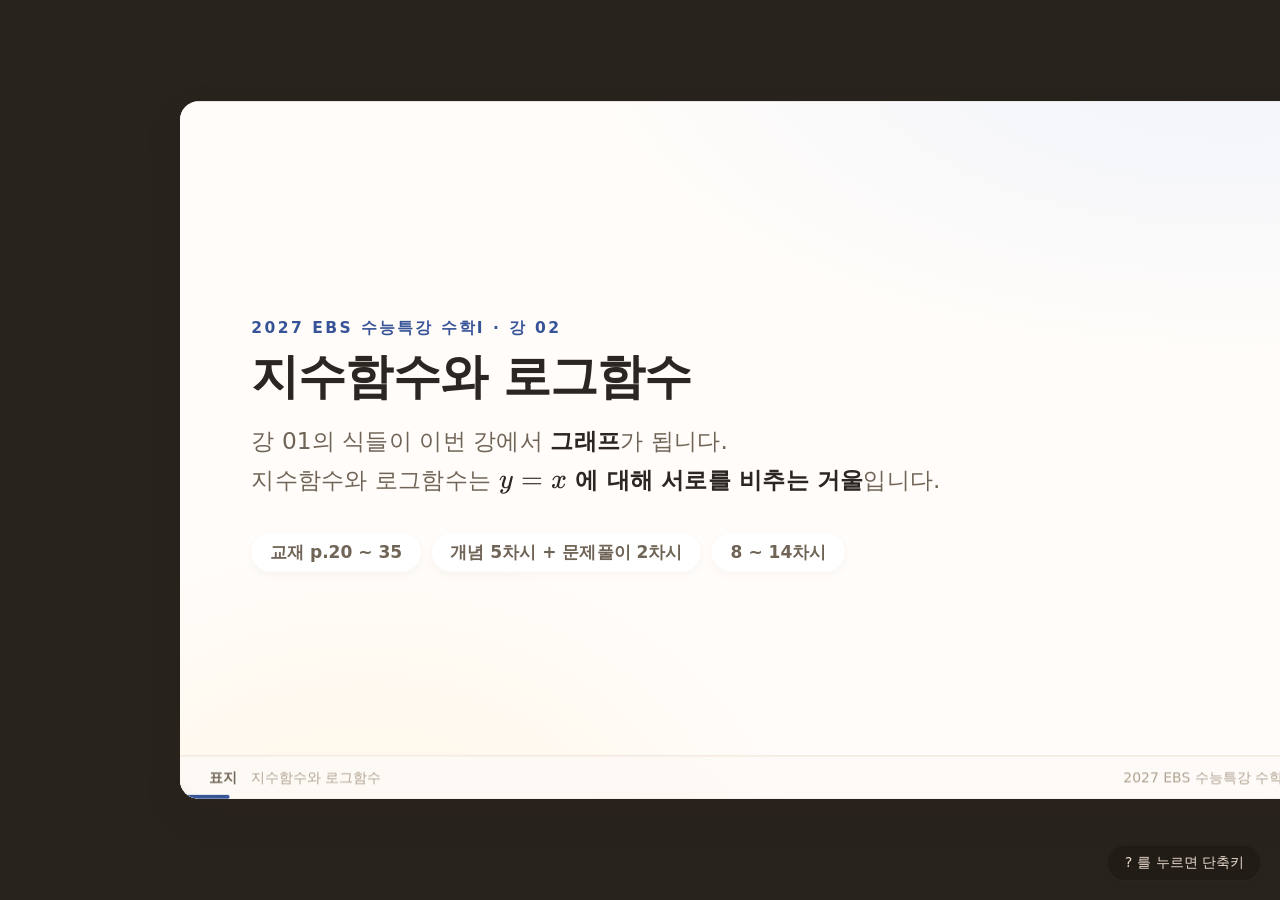
<file: 02_수학1/I_지수함수와_로그함수/02_지수함수와_로그함수/02_강의안/02_지수함수와로그함수_강의슬라이드.html>
<!doctype html>
<html lang="ko">
<head>
<meta charset="utf-8">
<meta name="viewport" content="width=device-width, initial-scale=1, viewport-fit=cover">
<title>강 02 · 지수함수와 로그함수</title>

<!-- 디자인과 동작은 모든 강이 공유합니다. 고치면 전 강에 반영됩니다. -->
<link rel="stylesheet" href="../../../../00_공통/02_서식_스타일/katex/katex.min.css">
<link rel="stylesheet" href="../../../../00_공통/02_서식_스타일/slide.css">
<script defer src="../../../../00_공통/02_서식_스타일/katex/katex.min.js"></script>
<script defer src="../../../../00_공통/02_서식_스타일/katex/contrib/auto-render.min.js"></script>
<script defer src="../../../../00_공통/02_서식_스타일/slide.js"></script>
</head>
<body>

<div id="viewport"><div id="stage">

<section class="slide cover" data-sec="표지" data-notes="강01의 식들이 이번 강에서 전부 '그림'이 된다는 한 문장으로 연다.
· 지난 강 복습 질문: 'a^x = N 을 로그로 바꾸면?' → x = log_a N
· 이번 강의 한 줄: 그 관계를 좌표평면에 올리면 지수함수와 로그함수가 되고, 둘은 y=x 대칭이다.
· 교재 p.20~35, 7차시(개념 5 + 문제풀이 2).">
  <div class="eyebrow">2027 EBS 수능특강 수학Ⅰ · 강 02</div>
  <h1 class="title">지수함수와 로그함수</h1>
  <p class="lead" style="margin-top:22px">
    강 01의 식들이 이번 강에서 <strong>그래프</strong>가 됩니다.<br>
    지수함수와 로그함수는 <strong>$y=x$ 에 대해 서로를 비추는 거울</strong>입니다.
  </p>
  <div class="meta">
    <span class="chip">교재 p.20 ~ 35</span>
    <span class="chip">개념 5차시 + 문제풀이 2차시</span>
    <span class="chip">8 ~ 14차시</span>
  </div>
</section>

<section class="slide" data-sec="오리엔테이션" data-notes="로드맵. 다섯 개념이 '지수 → 로그'로 두 번 반복되는 구조임을 먼저 보여 준다.
· 1·2차시에서 지수함수로 배운 것을 3·4차시에서 로그함수로 그대로 되풀이한다고 예고하면 학생 부담이 절반으로 준다.
· 5차시는 그 그래프 지식을 방정식·부등식으로 쓰는 시간.">
  <h2>이 강의 지도 <span class="pg">p.20 ~ 35</span></h2>
  <div class="body">
    <p class="lead">같은 이야기를 <strong>지수 쪽에서 한 번, 로그 쪽에서 한 번</strong> 합니다.</p>
    <div class="roadmap">
      <div class="rm"><div class="n">1차시</div><div class="t">지수함수의 그래프</div>
        <div>$y=a^{x}$ 의 모양과 성질</div><div class="p">p.20 ~ 21</div></div>
      <div class="rm"><div class="n">2차시</div><div class="t">이동과 최대·최소</div>
        <div>점근선이 같이 움직인다</div><div class="p">p.22 ~ 23</div></div>
      <div class="rm"><div class="n">3차시</div><div class="t">로그함수의 그래프</div>
        <div>지수함수의 역함수</div><div class="p">p.24 ~ 25</div></div>
      <div class="rm"><div class="n">4차시</div><div class="t">이동과 진수 조건</div>
        <div>조건도 함께 옮겨간다</div><div class="p">p.26 ~ 27</div></div>
      <div class="rm"><div class="n">5차시</div><div class="t">방정식과 부등식</div>
        <div>밑이 부등호를 뒤집는다</div><div class="p">p.28 ~ 29</div></div>
    </div>
    <div class="card warm">
      <span class="tag">6 · 7차시</span>
      <p>Level 1 기초 → Level 2 기본 → Level 3 실력 → 대표 기출 (p.30 ~ 35)</p>
    </div>
  </div>
</section>

<!-- ═════════ 1차시 ═════════ -->
<section class="slide section" data-sec="1차시" data-notes="칠판에 y=2^x 의 표(x=-2..3)를 만들어 점을 찍게 한 뒤 시작한다.">
  <div class="num">01</div>
  <h1>지수함수의 그래프</h1>
  <p class="lead">밑 $a$ 가 <strong>1보다 큰가 작은가</strong> — 그 하나가 모든 것을 가른다.</p>
</section>

<section class="slide" data-sec="1차시" data-notes="정의 슬라이드.
· a > 0 인 이유: 강01에서 유리수 지수를 정의할 때 붙은 조건 그대로.
· a ≠ 1 인 이유: 1^x 은 항상 1이라 함수이긴 하지만 상수함수라 지수함수로 보지 않는다.
발문: '왜 a = 1 은 빼 놓았을까?'">
  <h2>지수함수의 뜻 <span class="pg">p.20</span></h2>
  <div class="body">
    <div class="formula big">
      $y=a^{x}\quad(a>0,\ a\ne 1)$
      <div style="font-size:24px;color:var(--muted);margin-top:14px">
        $a$ 를 밑으로 하는 <strong>지수함수</strong>
      </div>
    </div>
    <div class="cols">
      <div class="card bad">
        <span class="tag">왜 $a>0$ 인가</span>
        <p>밑이 음수면 $(-2)^{1/2}=\sqrt{-2}$ 처럼 실수가 아닌 값이 나옵니다.
           강 01의 유리수 지수 조건과 같습니다.</p>
      </div>
      <div class="card bad">
        <span class="tag">왜 $a\ne 1$ 인가</span>
        <p>$1^{x}$ 은 $x$ 가 무엇이든 항상 $1$ — 상수함수가 되어
           지수함수의 성질을 하나도 갖지 못합니다.</p>
      </div>
    </div>
  </div>
</section>

<section class="slide" data-sec="1차시" data-notes="영상 (약 30초). 재생 전 예고:
· 파란 곡선이 y=a^x. 오른쪽 위 숫자가 밑 a.
· a 를 2에서 1 쪽으로, 다시 0.4로 내린다. 곡선이 어느 순간 방향을 바꾸는지 보게 한다.
멈춤 지점: a 가 1.25 근처일 때 정지하고 '여기서 더 내리면 어떻게 될까?' 발문.">
  <h2>밑 $a$ 를 움직여 보기 <span class="pg">p.20</span></h2>
  <div class="body">
    <div class="video-wrap"><video data-src="media/S1ExpGraph.mp4" controls playsinline preload="metadata"></video></div>
  </div>
</section>

<section class="slide" data-sec="1차시" data-notes="성질 정리. 표를 통째로 외우게 하지 말고, 영상에서 본 '방향이 뒤집히는 순간'으로 기억하게 한다.
자주 하는 실수: 치역을 실수 전체라고 쓰는 것. a^x 은 절대 0 이하가 되지 않는다.
참고로 a>b>1 일 때 x>0 이면 a^x > b^x, x<0 이면 a^x < b^x — 그래프가 (0,1)에서 교차하기 때문.">
  <h2>지수함수의 성질 <span class="pg">p.20</span></h2>
  <div class="body">
    <div class="cols">
      <div class="card accent">
        <span class="tag">$a>1$</span>
        <p><strong>증가함수</strong> — $x$ 가 커지면 $y$ 도 커진다</p>
      </div>
      <div class="card warm">
        <span class="tag">$0&lt;a&lt;1$</span>
        <p><strong>감소함수</strong> — $x$ 가 커지면 $y$ 는 작아진다</p>
      </div>
    </div>
    <table>
      <tr><th style="width:24%">정의역</th><td>실수 전체</td>
          <th style="width:24%">치역</th><td>$\{y\mid y>0\}$</td></tr>
      <tr><th>지나는 점</th><td>$(0,\,1)$</td>
          <th>점근선</th><td>$x$ 축 (직선 $y=0$)</td></tr>
    </table>
    <div class="card bad">
      <span class="tag">자주 하는 실수</span>
      <p>치역을 실수 전체로 쓰는 것. $a^{x}$ 은 <strong>절대 $0$ 이하가 되지 않습니다.</strong>
         그래서 점근선에 한없이 가까워질 뿐 닿지 않습니다.</p>
    </div>
  </div>
</section>

<!-- ═════════ 2차시 ═════════ -->
<section class="slide section" data-sec="2차시" data-notes="칠판에 y=2^x 을 그려 놓고 '이걸 오른쪽으로 2, 위로 1 옮기면 식이 어떻게 될까?' 로 시작.">
  <div class="num">02</div>
  <h1>이동과 최대·최소</h1>
  <p class="lead">그래프를 옮기면 <strong>점근선도 같이 따라간다</strong> — 이걸 놓쳐서 틀린다.</p>
</section>

<section class="slide" data-sec="2차시" data-notes="평행이동. x 는 '빼고' y 는 '더한다'는 부호 규칙을 강조.
발문: 'x-m 인데 왜 오른쪽으로 m 이지?' → x 자리에 m 을 넣어야 원래의 x=0 자리가 되므로.
점근선 y=n 과 지나는 점 (m, n+1) 은 문제에서 그대로 묻는다.">
  <h2>평행이동 <span class="pg">p.22</span></h2>
  <div class="body">
    <div class="formula big">
      $y=a^{x}\ \longrightarrow\ y=a^{\,x-m}+n$
      <div style="font-size:24px;color:var(--muted);margin-top:14px">
        $x$ 축으로 $m$, $y$ 축으로 $n$ 만큼
      </div>
    </div>
    <div class="cols">
      <div class="card accent">
        <span class="tag">따라 움직이는 것</span>
        <p>점근선 : $y=0\ \rightarrow\ y=n$<br>
           지나는 점 : $(0,1)\ \rightarrow\ (m,\ n+1)$</p>
      </div>
      <div class="card warm">
        <span class="tag">부호 규칙</span>
        <p>$x$ 는 <strong>빼고</strong>, $y$ 는 <strong>더한다.</strong><br>
           오른쪽으로 $2$ 이동 → $a^{x-2}$</p>
      </div>
    </div>
  </div>
</section>

<section class="slide" data-sec="2차시" data-notes="영상 (약 45초). 앞부분은 평행이동, 뒷부분은 최대·최소.
· 빨간 점선이 점근선. 그래프를 옮길 때 점선이 같이 올라가는 것을 반드시 짚는다.
· 뒤쪽 최대·최소 표가 뜨면 정지하고 다음 슬라이드로.">
  <h2>점근선이 따라가는 모습 <span class="pg">p.22</span></h2>
  <div class="body">
    <div class="video-wrap"><video data-src="media/S2ExpTransform.mp4" controls playsinline preload="metadata"></video></div>
  </div>
</section>

<section class="slide" data-sec="2차시" data-notes="대칭이동과 최대·최소.
대칭이동은 '무엇에 마이너스를 붙이나'로 기억: x축 대칭 → y에, y축 대칭 → x에, 원점 대칭 → 둘 다.
최대·최소의 핵심: 지수함수는 단조함수라 구간 안에 극값이 없다 → 양 끝 두 값만 비교하면 끝. 이차함수와 다른 점이라고 대비시킬 것.">
  <h2>대칭이동과 최대·최소 <span class="pg">p.22</span></h2>
  <div class="body">
    <div class="cols wide-left">
      <div class="card">
        <span class="tag">대칭이동</span>
        <table style="font-size:23px">
          <tr><th>$x$ 축</th><td>$y=-a^{x}$</td></tr>
          <tr><th>$y$ 축</th><td>$y=a^{-x}=\left(\dfrac1a\right)^{x}$</td></tr>
          <tr><th>원점</th><td>$y=-\left(\dfrac1a\right)^{x}$</td></tr>
        </table>
      </div>
      <div class="card good">
        <span class="tag">최대 · 최소</span>
        <p>정의역 $\{x\mid m\le x\le n\}$ 에서</p>
        <p style="margin-top:10px">
          $a>1$ : $x=m$ 최소, $x=n$ 최대<br>
          $0&lt;a&lt;1$ : $x=m$ 최대, $x=n$ 최소</p>
        <p style="color:var(--muted);font-size:23px;margin-top:12px">
          <strong>양 끝 두 값만</strong> 비교하면 됩니다.</p>
      </div>
    </div>
    <div class="card warm">
      <span class="tag">이차함수와 다른 점</span>
      <p>이차함수는 구간 안에 꼭짓점이 있으면 거기서 극값이 납니다.
         지수함수는 <strong>단조함수</strong>라 구간 안에 극값이 생기지 않습니다.</p>
    </div>
  </div>
</section>

<!-- ═════════ 3차시 ═════════ -->
<section class="slide section" data-sec="3차시" data-notes="칠판에 y=2^x 그래프를 그려 놓고 y=x 를 점선으로 긋는다. '이 선에 대고 접으면 무슨 그래프가 될까?'">
  <div class="num">03</div>
  <h1>로그함수의 그래프</h1>
  <p class="lead">지수함수를 $y=x$ 에 대해 <strong>접은 것</strong> — 그게 전부입니다.</p>
</section>

<section class="slide" data-sec="3차시" data-notes="역함수 유도. 세 줄이면 끝난다.
1) y = a^x 은 일대일대응이므로 역함수가 존재한다
2) 로그의 정의로 x = log_a y
3) x 와 y 를 바꾸면 y = log_a x
'역함수를 구한다 = x와 y를 바꿔 쓴다'는 절차를 다시 확인시킬 것.">
  <h2>로그함수의 뜻 <span class="pg">p.24</span></h2>
  <div class="body">
    <ol class="steps">
      <li>$y=a^{x}$ 은 실수 전체에서 양의 실수 전체로의 <strong>일대일대응</strong> → 역함수가 존재</li>
      <li>로그의 정의에 의하여 $\;y=a^{x}\iff x=\log_{a}y$</li>
      <li>$x$ 와 $y$ 를 서로 바꾸면 &nbsp; $y=\log_{a}x\quad(a>0,\ a\ne1)$</li>
    </ol>
    <div class="formula good">
      $y=a^{x}$ 와 $y=\log_{a}x$ 는 <strong>서로 역함수</strong>
      &nbsp;→&nbsp; 두 그래프는 직선 $y=x$ 에 대하여 대칭
    </div>
  </div>
</section>

<section class="slide" data-sec="3차시" data-notes="영상 (약 30초). 지수함수 곡선이 y=x 에 대해 접혀 로그함수가 되는 장면.
· 대응하는 점 (1,2) ↔ (2,1) 을 보여 줄 때 정지하고 '좌표가 뒤바뀌었지?' 발문.
· 오른쪽 표가 뜨면 다음 슬라이드로.">
  <h2>$y=x$ 에 대해 접어 보기 <span class="pg">p.24</span></h2>
  <div class="body">
    <div class="video-wrap"><video data-src="media/S3LogGraph.mp4" controls playsinline preload="metadata"></video></div>
  </div>
</section>

<section class="slide" data-sec="3차시" data-notes="성질 대비표. 지수함수와 나란히 놓고 '정의역과 치역이 서로 뒤바뀌었다'를 한눈에 보게 한다.
이 대비가 이번 강 전체에서 가장 중요한 한 장. 학생들에게 사진을 찍게 한다.">
  <h2>지수함수와 로그함수 — 뒤바뀐 짝 <span class="pg">p.24</span></h2>
  <div class="body">
    <table>
      <tr><th style="width:22%"></th><th>$y=a^{x}$</th><th>$y=\log_{a}x$</th></tr>
      <tr><th>정의역</th><td>실수 전체</td><td class="no">$x>0$</td></tr>
      <tr><th>치역</th><td class="no">$y>0$</td><td>실수 전체</td></tr>
      <tr><th>지나는 점</th><td>$(0,\,1)$</td><td>$(1,\,0)$</td></tr>
      <tr><th>점근선</th><td>$x$ 축 ($y=0$)</td><td>$y$ 축 ($x=0$)</td></tr>
      <tr><th>$a>1$</th><td>증가</td><td>증가</td></tr>
      <tr><th>$0&lt;a&lt;1$</th><td>감소</td><td>감소</td></tr>
    </table>
    <div class="card good">
      <span class="tag">한 줄 정리</span>
      <p>역함수이므로 <strong>정의역과 치역이 통째로 맞바뀌고</strong>, 지나는 점의 좌표도 뒤집힙니다.
         증가·감소 방향만 그대로입니다.</p>
    </div>
  </div>
</section>

<!-- ═════════ 4차시 ═════════ -->
<section class="slide section" data-sec="4차시" data-notes="칠판에 y = log₂(x-2)+1 을 쓰고 '이 함수의 정의역은?' 으로 시작. 진수 조건이 이동한다는 것을 체감시킨다.">
  <div class="num">04</div>
  <h1>로그함수의 이동</h1>
  <p class="lead">그래프만 옮겨가는 게 아니라 <strong>진수 조건도 함께</strong> 옮겨갑니다.</p>
</section>

<section class="slide" data-sec="4차시" data-notes="평행이동과 대칭이동.
· y=x 대칭이 하나 더 있다는 점이 지수함수와 다르다 → 역함수인 지수함수로 돌아간다.
· 진수 조건 x > m 은 시험에서 정의역을 묻는 형태로 반드시 나온다. 빨간 카드를 강조.">
  <h2>평행이동과 대칭이동 <span class="pg">p.26</span></h2>
  <div class="body">
    <div class="formula big">
      $y=\log_{a}(x-m)+n$
      <div style="font-size:24px;color:var(--muted);margin-top:14px">
        점근선 $x=m$ &nbsp;·&nbsp; 지나는 점 $(1+m,\ n)$
      </div>
    </div>
    <div class="cols wide-left">
      <div class="card">
        <span class="tag">대칭이동</span>
        <table style="font-size:23px">
          <tr><th>$x$ 축</th><td>$y=-\log_{a}x$</td></tr>
          <tr><th>$y$ 축</th><td>$y=\log_{a}(-x)$</td></tr>
          <tr><th>원점</th><td>$y=-\log_{a}(-x)$</td></tr>
          <tr><th>$y=x$</th><td>$y=a^{x}$ &nbsp;<span style="color:var(--muted)">(역함수)</span></td></tr>
        </table>
      </div>
      <div class="card bad">
        <span class="tag">진수 조건도 이동</span>
        <p>$y=\log_{a}x$ 의 조건은 $x>0$<br>
           $y=\log_{a}(x-m)$ 의 조건은 <strong>$x>m$</strong></p>
        <p style="margin-top:12px;color:var(--muted);font-size:23px">
          정의역을 묻는 문제는 여기서 갈립니다.</p>
      </div>
    </div>
  </div>
</section>

<section class="slide" data-sec="4차시" data-notes="영상 (약 40초). 왼쪽 위의 빨간 'x > m' 이 그래프와 함께 변하는 것이 핵심.
멈춤 지점: m 이 2로 옮겨간 순간 정지하고 '이제 x=1 을 넣을 수 있을까?' 발문 → 진수가 음수가 되어 불가능.">
  <h2>진수 조건이 따라가는 모습 <span class="pg">p.26</span></h2>
  <div class="body">
    <div class="video-wrap"><video data-src="media/S4LogTransform.mp4" controls playsinline preload="metadata"></video></div>
  </div>
</section>

<section class="slide" data-sec="4차시" data-notes="최대·최소. 지수함수와 완전히 같은 논리이므로 빠르게 넘어간다.
차이점 하나만: 정의역이 0 < m ≤ x ≤ n 으로 양수 범위여야 한다는 것.">
  <h2>로그함수의 최대·최소 <span class="pg">p.26</span></h2>
  <div class="body">
    <p class="lead">정의역 $\{x\mid m\le x\le n\}$ &nbsp;(단, $0&lt;m&lt;n$)</p>
    <div class="cols">
      <div class="card accent">
        <span class="tag">$a>1$ (증가)</span>
        <p>$x=m$ 에서 최솟값 $\log_{a}m$<br>
           $x=n$ 에서 최댓값 $\log_{a}n$</p>
      </div>
      <div class="card warm">
        <span class="tag">$0&lt;a&lt;1$ (감소)</span>
        <p>$x=m$ 에서 최댓값 $\log_{a}m$<br>
           $x=n$ 에서 최솟값 $\log_{a}n$</p>
      </div>
    </div>
    <div class="card good">
      <span class="tag">지수함수와 같은 논리</span>
      <p>로그함수도 <strong>단조함수</strong>이므로 구간의 양 끝만 보면 됩니다.
         다만 정의역이 <strong>양수 범위</strong>여야 한다는 조건이 하나 더 붙습니다.</p>
    </div>
  </div>
</section>

<!-- ═════════ 5차시 ═════════ -->
<section class="slide section" data-sec="5차시" data-notes="칠판에 (1/2)^x < (1/2)^3 을 쓰고 'x는?' 으로 시작. 학생 대부분이 x<3 이라고 답한다. 틀렸다는 것을 그래프로 보여 주는 게 이번 차시.">
  <div class="num">05</div>
  <h1>방정식과 부등식</h1>
  <p class="lead">밑이 $1$ 보다 작으면 <strong>부등호가 뒤집힙니다.</strong></p>
</section>

<section class="slide" data-sec="5차시" data-notes="방정식은 쉬운 쪽. 밑을 같게 맞추면 지수만 비교하면 된다.
로그방정식은 진수 조건을 먼저 쓰고 시작하는 습관을 들이게 한다. 구한 해를 조건에 대입해 확인하는 절차까지 한 세트.">
  <h2>방정식 — 밑을 같게 맞춘다 <span class="pg">p.28</span></h2>
  <div class="body">
    <div class="cols">
      <div class="card accent">
        <span class="tag">지수방정식</span>
        <p style="line-height:2">
          $a^{f(x)}=a^{g(x)}\iff f(x)=g(x)$<br>
          $a^{f(x)}=b\iff f(x)=\log_{a}b$</p>
      </div>
      <div class="card accent">
        <span class="tag">로그방정식</span>
        <p style="line-height:2">
          $\log_{a}f(x)=\log_{a}g(x)$<br>
          $\iff f(x)=g(x),\ f(x)>0,\ g(x)>0$</p>
      </div>
    </div>
    <div class="card bad">
      <span class="tag">순서를 지킬 것</span>
      <p><strong>① 진수 조건을 먼저 쓴다 → ② 식을 푼다 → ③ 구한 해가 조건을 만족하는지 확인한다.</strong><br>
         ③을 건너뛰면 없는 해를 답으로 적게 됩니다.</p>
    </div>
  </div>
</section>

<section class="slide" data-sec="5차시" data-notes="영상 (약 45초). 앞부분이 이번 차시의 핵심.
· 왼쪽(증가)과 오른쪽(감소)에 각각 x₁, x₂ 를 찍어 두었다. 두 그림 모두 전제 a^x₁ < a^x₂ 를 만족하도록 배치되어 있다.
· 오른쪽에서는 x₁ 이 오른쪽에 와야 그 전제가 성립한다는 점을 반드시 짚는다. 여기가 부등호가 뒤집히는 이유.
· 뒷부분은 로그부등식 풀이 순서.">
  <h2>왜 부등호가 뒤집히는가 <span class="pg">p.28</span></h2>
  <div class="body">
    <div class="video-wrap"><video data-src="media/S5ExpLogSolve.mp4" controls playsinline preload="metadata"></video></div>
  </div>
</section>

<section class="slide" data-sec="5차시" data-notes="부등식 정리. 표를 보고 '밑이 1보다 작으면 뒤집는다'를 입으로 말하게 시킨다.
실생활 활용(반감기, 복리, 소리의 세기)은 시간이 남으면 언급. 대개 지수함수 모델에서 로그를 취해 미지수를 끌어내리는 형태.">
  <h2>부등식 — 밑이 방향을 정한다 <span class="pg">p.28</span></h2>
  <div class="body">
    <table>
      <tr><th style="width:26%">밑</th><th>지수부등식</th><th>로그부등식</th></tr>
      <tr><th>$a>1$</th>
        <td>$a^{f(x)}&lt;a^{g(x)}\iff f&lt;g$</td>
        <td>$\log_{a}f&lt;\log_{a}g\iff 0&lt;f&lt;g$</td></tr>
      <tr><th>$0&lt;a&lt;1$</th>
        <td class="no">$a^{f(x)}&lt;a^{g(x)}\iff f>g$</td>
        <td class="no">$\log_{a}f&lt;\log_{a}g\iff f>g>0$</td></tr>
    </table>
    <div class="cols">
      <div class="card good">
        <span class="tag">기억법</span>
        <p>밑이 $1$ 보다 <strong>작으면 뒤집는다.</strong><br>
           그래프가 감소하니까 당연합니다.</p>
      </div>
      <div class="card warm">
        <span class="tag">활용</span>
        <p>반감기, 복리, 소리의 세기 같은 문제는
           지수 모델에 <strong>로그를 취해</strong> 미지수를 지수에서 끌어내립니다.</p>
      </div>
    </div>
  </div>
</section>

<!-- ═════════ 6·7차시 / 마무리 ═════════ -->
<section class="slide" data-sec="6·7차시" data-notes="문제풀이 운영 안내. 강01과 같은 방식.
이번 강은 그래프 개형을 직접 그리게 하는 문항이 많으니, Level 1 은 반드시 손으로 그리게 할 것.">
  <h2>6 · 7차시 — 문제풀이 <span class="pg">p.30 ~ 35</span></h2>
  <div class="body">
    <table>
      <tr><th>구성</th><th>쪽</th><th>성격</th><th>수업 운영</th></tr>
      <tr><td><strong>Level 1</strong> 기초 연습</td><td>30 ~ 31</td>
        <td>개념 숙지 확인</td><td>그래프를 손으로 그리게 할 것</td></tr>
      <tr><td><strong>Level 2</strong> 기본 연습</td><td>32 ~ 33</td>
        <td>기본 응용</td><td>2문항 함께, 나머지 과제</td></tr>
      <tr><td><strong>Level 3</strong> 실력 완성</td><td>34</td>
        <td>수학적 사고력</td><td>전체 풀이 해설</td></tr>
      <tr><td><strong>대표 기출 문제</strong></td><td>35</td>
        <td>수능·모평 기출</td><td>출제 의도까지 해설</td></tr>
    </table>
    <div class="card warm">
      <span class="tag">이 강의 출제 포인트</span>
      <p>그래프의 <strong>평행·대칭이동 후 지나는 점</strong>, <strong>점근선</strong>,
         <strong>정의역·진수 조건</strong>이 결합된 형태가 가장 많이 나옵니다.</p>
    </div>
  </div>
</section>

<section class="slide" data-sec="마무리" data-notes="한 장 정리. 사진을 찍게 한다.
다음 강(03 삼각함수)에서는 '주기'라는 새로운 성질이 등장한다고 예고.">
  <h2>강 02 핵심 한 장 정리</h2>
  <div class="body">
    <div class="cols">
      <div class="card accent">
        <span class="tag">지수함수</span>
        <p style="line-height:2">
          $y=a^{x}$ · 정의역 실수 · 치역 $y>0$<br>
          $(0,1)$ 을 지나고 점근선 $y=0$<br>
          이동 : $y=a^{\,x-m}+n$, 점근선 $y=n$
        </p>
      </div>
      <div class="card good">
        <span class="tag">로그함수</span>
        <p style="line-height:2">
          $y=\log_{a}x$ · 정의역 $x>0$ · 치역 실수<br>
          $(1,0)$ 을 지나고 점근선 $x=0$<br>
          이동 : $y=\log_{a}(x-m)+n$, 점근선 $x=m$
        </p>
      </div>
    </div>
    <div class="card bad">
      <span class="tag">시험에서 이걸로 틀린다</span>
      <p>점근선을 옮기지 않음 &nbsp;·&nbsp; 진수 조건을 확인하지 않음 &nbsp;·&nbsp;
         밑이 $1$ 보다 작을 때 부등호를 그대로 둠</p>
    </div>
  </div>
</section>

<section class="slide" data-sec="마무리" data-notes="과제를 칠판에도 남기고 사진을 찍게 한다.
다음 차시 예고 후 정리.">
  <h2>과제 &amp; 다음 강</h2>
  <div class="body">
    <div class="cols wide-left">
      <div class="card">
        <span class="tag">과제</span>
        <ul style="font-size:25px">
          <li>유제 1 ~ 10 전체 (p.21 ~ 29)</li>
          <li>Level 1 기초 연습 (p.30 ~ 31)</li>
          <li>$y=2^{x}$, $y=\log_{2}x$ 를 <strong>한 좌표평면에</strong> 직접 그려 올 것</li>
          <li>오답은 <strong>원인을 한 줄</strong>로 적어 올 것</li>
        </ul>
      </div>
      <div class="card good">
        <span class="tag">다음 강</span>
        <p><strong>03 삼각함수</strong> (p.36 ~ 51)</p>
        <p style="margin-top:14px;color:var(--muted);font-size:24px">
          지금까지의 함수는 한 방향으로만 갔습니다.<br>
          다음 강의 함수는 <strong>같은 모양을 반복</strong>합니다 — 주기라는 새 성질이 등장합니다.</p>
      </div>
    </div>
  </div>
</section>

<div class="chrome">
  <span class="sec" id="c-sec"></span>
  <span id="c-title"></span>
  <span class="sp"></span>
  <span>2027 EBS 수능특강 수학Ⅰ · 강 02</span>
  <span id="c-num"></span>
</div>
<div id="bar"></div>

</div></div>

<div id="notes"><h4>발표자 노트</h4><div class="n-body" id="n-body"></div></div>
<div id="overview"></div>
<div id="help">
  <kbd>→</kbd> <kbd>Space</kbd> 다음 &nbsp; <kbd>←</kbd> 이전<br>
  <kbd>N</kbd> 발표자 노트 &nbsp; <kbd>O</kbd> 전체 보기<br>
  <kbd>F</kbd> 전체 화면 &nbsp; <kbd>B</kbd> 화면 끄기<br>
  <kbd>Home</kbd> 처음 &nbsp; <kbd>End</kbd> 마지막<br>
  <kbd>Ctrl</kbd>+<kbd>P</kbd> PDF 로 저장 &nbsp; <kbd>?</kbd> 도움말
</div>
<div id="hint"><kbd>?</kbd> 를 누르면 단축키</div>

</body>
</html>
</file>
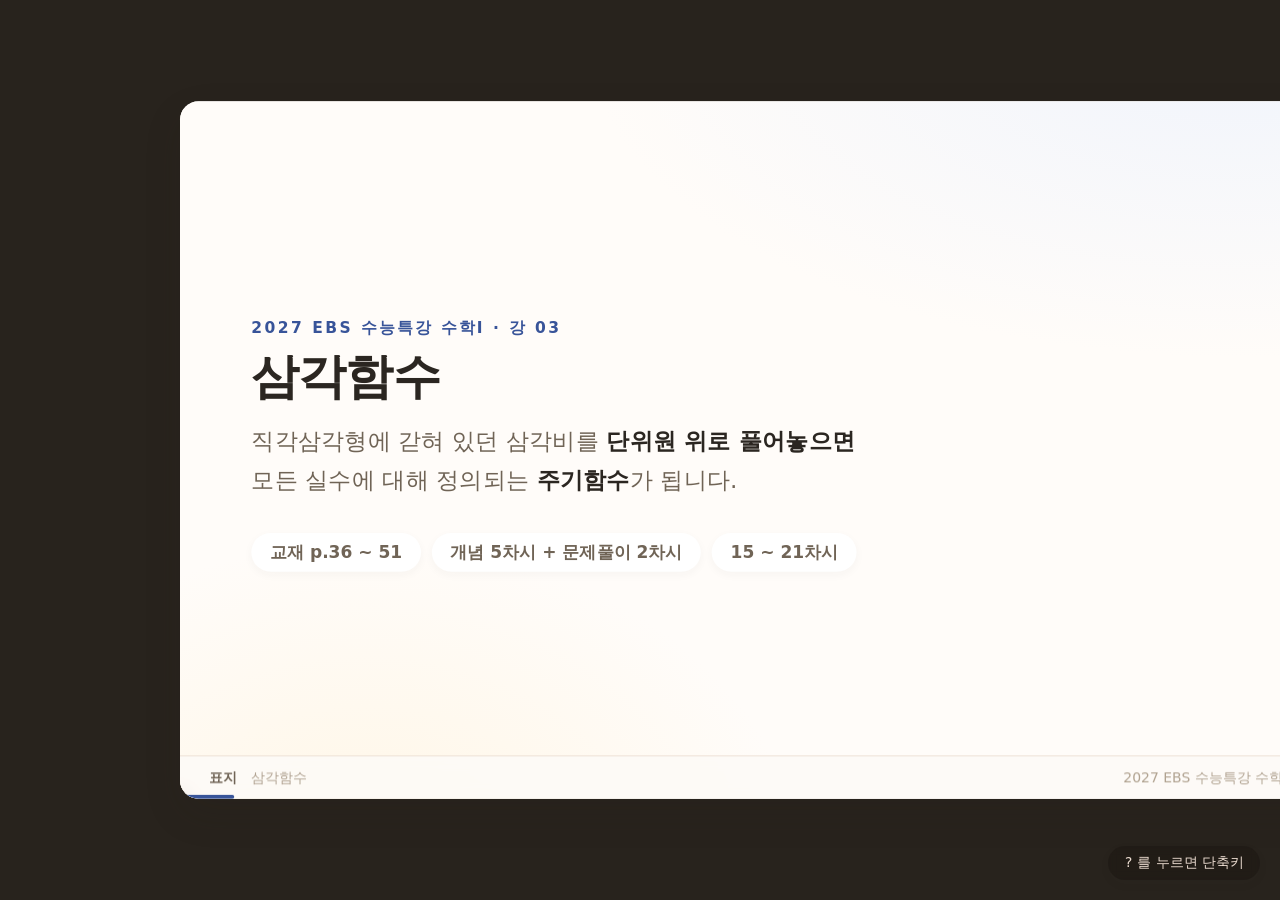
<file: 02_수학1/II_삼각함수/03_삼각함수/02_강의안/03_삼각함수_강의슬라이드.html>
<!doctype html>
<html lang="ko">
<head>
<meta charset="utf-8">
<meta name="viewport" content="width=device-width, initial-scale=1, viewport-fit=cover">
<title>강 03 · 삼각함수</title>

<!-- 디자인과 동작은 모든 강이 공유합니다. 고치면 전 강에 반영됩니다. -->
<link rel="stylesheet" href="../../../../00_공통/02_서식_스타일/katex/katex.min.css">
<link rel="stylesheet" href="../../../../00_공통/02_서식_스타일/slide.css">
<script defer src="../../../../00_공통/02_서식_스타일/katex/katex.min.js"></script>
<script defer src="../../../../00_공통/02_서식_스타일/katex/contrib/auto-render.min.js"></script>
<script defer src="../../../../00_공통/02_서식_스타일/slide.js"></script>
</head>
<body>

<div id="viewport"><div id="stage">

<section class="slide cover" data-sec="표지" data-notes="오프닝.
· 지금까지의 함수는 한 방향으로만 갔다. 삼각함수는 같은 모양을 끝없이 반복한다 — '주기'라는 새 성질.
· 중학교 삼각비(직각삼각형)와의 차이: 각의 범위가 0°~90° 를 벗어나 모든 실수로 확장된다.
· 교재 p.36~51, 7차시.">
  <div class="eyebrow">2027 EBS 수능특강 수학Ⅰ · 강 03</div>
  <h1 class="title">삼각함수</h1>
  <p class="lead" style="margin-top:22px">
    직각삼각형에 갇혀 있던 삼각비를 <strong>단위원 위로 풀어놓으면</strong><br>
    모든 실수에 대해 정의되는 <strong>주기함수</strong>가 됩니다.
  </p>
  <div class="meta">
    <span class="chip">교재 p.36 ~ 51</span>
    <span class="chip">개념 5차시 + 문제풀이 2차시</span>
    <span class="chip">15 ~ 21차시</span>
  </div>
</section>

<section class="slide" data-sec="오리엔테이션" data-notes="로드맵.
· 1차시는 '각을 재는 새 단위', 2차시는 '함수의 정의', 3차시는 '그림', 4차시는 '변환 규칙', 5차시는 '활용'.
· 단위원 하나가 2·4차시를 관통한다는 점을 미리 말해 두면 4차시가 쉬워진다.">
  <h2>이 강의 지도 <span class="pg">p.36 ~ 51</span></h2>
  <div class="body">
    <p class="lead"><strong>단위원</strong> 하나가 이 강 전체를 관통합니다.</p>
    <div class="roadmap">
      <div class="rm"><div class="n">1차시</div><div class="t">일반각과 호도법</div>
        <div>각을 재는 새 단위</div><div class="p">p.36 ~ 37</div></div>
      <div class="rm"><div class="n">2차시</div><div class="t">삼각함수의 뜻</div>
        <div>단위원 위의 좌표</div><div class="p">p.38 ~ 39</div></div>
      <div class="rm"><div class="n">3차시</div><div class="t">삼각함수의 그래프</div>
        <div>주기 · 최대 · 최소</div><div class="p">p.40 ~ 41</div></div>
      <div class="rm"><div class="n">4차시</div><div class="t">삼각함수의 성질</div>
        <div>단위원에서 접기</div><div class="p">p.42 ~ 43</div></div>
      <div class="rm"><div class="n">5차시</div><div class="t">방정식과 부등식</div>
        <div>곡선과 직선의 교점</div><div class="p">p.44 ~ 45</div></div>
    </div>
    <div class="card warm">
      <span class="tag">6 · 7차시</span>
      <p>Level 1 기초 → Level 2 기본 → Level 3 실력 → 대표 기출 (p.46 ~ 51)</p>
    </div>
  </div>
</section>

<!-- ═════════ 1차시 ═════════ -->
<section class="slide section" data-sec="1차시" data-notes="칠판에 '390° 와 30° 는 같은 자리인가?' 를 쓰고 시작. 동경이라는 말을 자연스럽게 끌어낸다.">
  <div class="num">01</div>
  <h1>일반각과 호도법</h1>
  <p class="lead">각을 재는 자를 <strong>도( ° )에서 반지름</strong>으로 바꿉니다.</p>
</section>

<section class="slide" data-sec="1차시" data-notes="일반각.
· 시초선(고정), 동경(움직임), 양의 방향(반시계)을 그림으로 정의한다.
· 같은 자리에 오는 각이 무수히 많다 → 360°×n + α.
발문: '동경이 제2사분면에 있으려면 α 는?' → 90°+360n < θ < 180°+360n">
  <h2>일반각 <span class="pg">p.36</span></h2>
  <div class="body">
    <div class="formula big">
      $360^{\circ}\times n+\alpha$ <span style="font-size:24px;color:var(--muted)">(단, $n$ 은 정수)</span>
    </div>
    <div class="cols">
      <div class="card accent">
        <span class="tag">용어</span>
        <p><strong>시초선</strong> — 고정된 반직선 (보통 $x$ 축의 양의 방향)<br>
           <strong>동경</strong> — 회전하는 반직선<br>
           <strong>양의 방향</strong> — 시곗바늘의 반대 방향</p>
      </div>
      <div class="card warm">
        <span class="tag">사분면의 각</span>
        <p>동경이 놓인 사분면으로 각을 분류합니다.<br>
           제2사분면의 각 : $90^{\circ}+360^{\circ}n&lt;\theta&lt;180^{\circ}+360^{\circ}n$</p>
      </div>
    </div>
    <div class="card good">
      <span class="tag">핵심</span>
      <p>$30^{\circ}$, $390^{\circ}$, $-330^{\circ}$ 는 <strong>동경이 같은 자리</strong>에 옵니다.
         삼각함수 값이 모두 같아지는 이유가 바로 이것입니다.</p>
    </div>
  </div>
</section>

<section class="slide" data-sec="1차시" data-notes="영상 (약 40초). 호의 길이가 반지름과 같아지는 순간 = 1 라디안.
· 재생 전 예고: 주황색 호가 자라난다. 그 길이가 반지름과 같아지는 순간을 잡아라.
· 뒤쪽 부채꼴 공식이 뜨면 다음 슬라이드로.
발문: '왜 굳이 새 단위를 만들까?' → 부채꼴 공식에서 π 와 360 이 사라진다.">
  <h2>1 라디안이란 <span class="pg">p.36</span></h2>
  <div class="body">
    <div class="video-wrap"><video data-src="media/S1Radian.mp4" controls playsinline preload="metadata"></video></div>
  </div>
</section>

<section class="slide" data-sec="1차시" data-notes="호도법과 부채꼴.
· 변환은 π = 180° 하나만 외우면 전부 나온다.
· 부채꼴 공식은 반드시 θ가 라디안일 때만 성립한다는 점을 강조. 도(°)를 그냥 넣으면 틀린다.
자주 쓰는 값: 30°=π/6, 45°=π/4, 60°=π/3, 90°=π/2 — 이건 외우게 한다.">
  <h2>호도법과 부채꼴 <span class="pg">p.36</span></h2>
  <div class="body">
    <div class="formula">
      $\pi\ \text{라디안}=180^{\circ}$ &nbsp;&nbsp;$\Longrightarrow$&nbsp;&nbsp;
      $1\ \text{라디안}=\dfrac{180^{\circ}}{\pi}$, &nbsp;
      $1^{\circ}=\dfrac{\pi}{180}\ \text{라디안}$
    </div>
    <div class="cols">
      <div class="card good">
        <span class="tag">부채꼴</span>
        <p style="font-size:32px;line-height:1.9">
          호의 길이 &nbsp;$l=r\theta$<br>
          넓이 &nbsp;$S=\dfrac12 r^{2}\theta=\dfrac12 rl$</p>
      </div>
      <div class="card warm">
        <span class="tag">자주 쓰는 값</span>
        <table style="font-size:22px">
          <tr><th>$30^{\circ}$</th><th>$45^{\circ}$</th><th>$60^{\circ}$</th><th>$90^{\circ}$</th></tr>
          <tr><td>$\frac{\pi}{6}$</td><td>$\frac{\pi}{4}$</td><td>$\frac{\pi}{3}$</td><td>$\frac{\pi}{2}$</td></tr>
        </table>
      </div>
    </div>
    <div class="card bad">
      <span class="tag">반드시 확인</span>
      <p>$l=r\theta$, $S=\frac12 r^{2}\theta$ 는 <strong>$\theta$ 가 라디안일 때만</strong> 성립합니다.
         도( ° )를 그대로 넣으면 틀립니다.</p>
    </div>
  </div>
</section>

<!-- ═════════ 2차시 ═════════ -->
<section class="slide section" data-sec="2차시" data-notes="칠판에 반지름 1인 원을 그리고 각 θ 의 동경이 만나는 점을 찍는다. '이 점의 좌표가 뭘까?'">
  <div class="num">02</div>
  <h1>삼각함수의 뜻</h1>
  <p class="lead">$\sin\theta$, $\cos\theta$ 는 <strong>단위원 위 점의 좌표</strong> 그 자체입니다.</p>
</section>

<section class="slide" data-sec="2차시" data-notes="정의.
· 일반 원(반지름 r)로 먼저 정의하고, r=1 로 놓으면 좌표 자체가 된다는 순서로 간다.
· tan 은 x=0 일 때 정의되지 않는다 → 나중에 점근선으로 이어진다.
발문: '중학교 삼각비와 뭐가 달라졌지?' → 각의 범위 제한이 사라졌다.">
  <h2>단위원으로 정의하기 <span class="pg">p.38</span></h2>
  <div class="body">
    <div class="formula big">
      $\sin\theta=\dfrac{y}{r},\qquad \cos\theta=\dfrac{x}{r},\qquad
      \tan\theta=\dfrac{y}{x}\ (x\ne 0)$
    </div>
    <div class="cols">
      <div class="card accent">
        <span class="tag">$r=1$ 이면</span>
        <p style="font-size:30px">$P(\cos\theta,\ \sin\theta)$</p>
        <p style="color:var(--muted);font-size:23px;margin-top:10px">
          좌표를 읽는 것이 곧 삼각함수 값을 읽는 것입니다.</p>
      </div>
      <div class="card good">
        <span class="tag">무엇이 달라졌나</span>
        <p>중학교 삼각비는 $0^{\circ}&lt;\theta&lt;90^{\circ}$ 에서만 정의됐습니다.<br>
           단위원을 쓰면 <strong>모든 실수 $\theta$</strong> 에 대해 정의됩니다.</p>
      </div>
    </div>
  </div>
</section>

<section class="slide" data-sec="2차시" data-notes="영상 (약 45초). 동경을 돌리며 좌표가 변하는 것을 보여 준다.
· 주황 = cos(가로), 초록 = sin(세로). 색으로 기억시킨다.
· 동경이 2사분면·3사분면으로 넘어갈 때 부호가 바뀌는 순간을 짚는다.
· 마지막 sin²+cos²=1 은 '반지름이 1인 원 위의 점'이라는 한 줄로 설명된다.">
  <h2>동경을 돌려 보기 <span class="pg">p.38</span></h2>
  <div class="body">
    <div class="video-wrap"><video data-src="media/S2UnitCircle.mp4" controls playsinline preload="metadata"></video></div>
  </div>
</section>

<section class="slide" data-sec="2차시" data-notes="부호표와 항등식.
· 부호는 외우지 말고 '좌표의 부호'로 생각하게 한다. 2사분면은 x<0, y>0 이므로 sin만 양수이고 cos과 tan은 둘 다 음수. (tan = y/x 이므로 양수÷음수 = 음수)
· 흔히 쓰는 암기법(올·사·탄·코)을 소개해도 되지만, 원리를 먼저 세운 뒤에.
· tan θ = sin θ / cos θ 와 sin²+cos²=1 은 이 강 전체에서 계속 쓰인다.">
  <h2>부호와 기본 관계 <span class="pg">p.38</span></h2>
  <div class="body">
    <table>
      <tr><th style="width:22%"></th><th>제1사분면</th><th>제2사분면</th><th>제3사분면</th><th>제4사분면</th></tr>
      <tr><th>$\sin\theta$</th><td>$+$</td><td>$+$</td><td class="no">$-$</td><td class="no">$-$</td></tr>
      <tr><th>$\cos\theta$</th><td>$+$</td><td class="no">$-$</td><td class="no">$-$</td><td>$+$</td></tr>
      <tr><th>$\tan\theta$</th><td>$+$</td><td class="no">$-$</td><td>$+$</td><td class="no">$-$</td></tr>
    </table>
    <div class="cols">
      <div class="card good">
        <span class="tag">기본 관계</span>
        <p style="font-size:30px;line-height:2">
          $\tan\theta=\dfrac{\sin\theta}{\cos\theta}$
          &nbsp;<span style="font-size:21px;color:var(--muted)">($\cos\theta\ne0$)</span><br>
          $\sin^{2}\theta+\cos^{2}\theta=1$</p>
      </div>
      <div class="card accent">
        <span class="tag">외우지 말고 생각할 것</span>
        <p>부호표는 <strong>좌표의 부호</strong>일 뿐입니다.<br>
           제2사분면은 $x&lt;0,\ y>0$ 이므로<br>
           $\sin\theta=\frac{y}{r}$ 만 양수, $\cos\theta=\frac{x}{r}$ 와
           $\tan\theta=\frac{y}{x}$ 는 <strong>둘 다 음수</strong>입니다.</p>
      </div>
    </div>
  </div>
</section>

<!-- ═════════ 3차시 ═════════ -->
<section class="slide section" data-sec="3차시" data-notes="칠판에 단위원과 그 오른쪽에 빈 좌표축을 그려 두고 시작. 영상이 바로 이 그림을 채워 준다.">
  <div class="num">03</div>
  <h1>삼각함수의 그래프</h1>
  <p class="lead">단위원을 <strong>펴서 옆으로 늘어놓으면</strong> 사인 곡선이 됩니다.</p>
</section>

<section class="slide" data-sec="3차시" data-notes="영상 (약 40초). 이 강에서 가장 중요한 한 장면.
· 왼쪽 원의 점이 위아래로 오르내리는 그 높이가 그대로 오른쪽 곡선이 된다.
· 재생 중 '지금 원에서 점이 가장 위에 있지? 오른쪽에서는?' 하고 대응시킨다.
· 끝나면 주기 2π 를 눈으로 확인시킨다.">
  <h2>단위원을 굴려서 그리기 <span class="pg">p.40</span></h2>
  <div class="body">
    <div class="video-wrap"><video data-src="media/S3TrigGraph.mp4" controls playsinline preload="metadata"></video></div>
  </div>
</section>

<section class="slide" data-sec="3차시" data-notes="세 그래프 비교표.
· sin 과 cos 은 모양이 같고 위치만 π/2 다르다는 점을 강조 (나중에 성질 단원에서 회수).
· tan 은 점근선이 있고 주기가 π 라는 것이 특이점. 왜 π 인가? → 원점 대칭 위치에서 y/x 의 값이 같으므로.
발문: 'tan 의 주기는 왜 2π 가 아니고 π 일까?'">
  <h2>세 그래프 한눈에 <span class="pg">p.40</span></h2>
  <div class="body">
    <table>
      <tr><th style="width:20%"></th><th>$y=\sin x$</th><th>$y=\cos x$</th><th>$y=\tan x$</th></tr>
      <tr><th>정의역</th><td>실수 전체</td><td>실수 전체</td>
          <td class="no">$x\ne n\pi+\frac{\pi}{2}$<br>
          <span style="font-size:19px;color:var(--muted)">(단, $n$ 은 정수)</span></td></tr>
      <tr><th>치역</th><td>$[-1,\,1]$</td><td>$[-1,\,1]$</td><td>실수 전체</td></tr>
      <tr><th>주기</th><td>$2\pi$</td><td>$2\pi$</td><td class="no">$\pi$</td></tr>
      <tr><th>대칭</th><td>원점 (기함수)</td><td>$y$ 축 (우함수)</td><td>원점 (기함수)</td></tr>
      <tr><th>점근선</th><td>없음</td><td>없음</td>
          <td>$x=n\pi+\frac{\pi}{2}$
          <span style="font-size:19px;color:var(--muted)">($n$ 은 정수)</span></td></tr>
    </table>
    <div class="card good">
      <span class="tag">$\sin$ 과 $\cos$ 의 관계</span>
      <p>두 그래프는 <strong>모양이 완전히 같고 위치만 $\frac{\pi}{2}$ 만큼</strong> 어긋나 있습니다.
         4차시의 $\sin\left(\frac{\pi}{2}+\theta\right)=\cos\theta$ 가 바로 이 이야기입니다.</p>
    </div>
  </div>
</section>

<section class="slide" data-sec="3차시" data-notes="a, b, c, d 의 역할.
· |a| = 진폭 → 최대·최소
· 2π/|b| = 주기 → 가로로 늘었나 줄었나
· c = 좌우 이동, d = 상하 이동
문제에서 주기를 묻는 형태가 가장 많으니 2π/|b| 는 반드시 외우게 한다. tan 은 π/|b|.">
  <h2>$y=a\sin(bx+c)+d$ 읽는 법 <span class="pg">p.40</span></h2>
  <div class="body">
    <p class="lead" style="font-size:26px">단, $a\ne 0$, $b\ne 0$ 인 상수</p>
    <table>
      <tr><th style="width:16%">기호</th><th>역할</th><th>결과</th></tr>
      <tr><th>$a$</th><td>세로로 늘이기 (진폭)</td>
          <td>최댓값 $|a|+d$, 최솟값 $-|a|+d$</td></tr>
      <tr><th>$b$</th><td>가로로 줄이기</td>
          <td>주기 $\dfrac{2\pi}{|b|}$ &nbsp;<span style="color:var(--muted);font-size:20px">($\tan$ 은 $\dfrac{\pi}{|b|}$)</span></td></tr>
      <tr><th>$c$</th><td>좌우 이동</td><td>$-\dfrac{c}{b}$ 만큼 평행이동</td></tr>
      <tr><th>$d$</th><td>상하 이동</td><td>중심선이 $y=d$ 로</td></tr>
    </table>
    <div class="card warm">
      <span class="tag">시험 포인트</span>
      <p>주기를 묻는 문항이 가장 많습니다. <strong>$\dfrac{2\pi}{|b|}$</strong> 는 반드시 외우고,
         $\tan$ 만 <strong>$\dfrac{\pi}{|b|}$</strong> 라는 예외를 기억하세요.</p>
      <p style="margin-top:12px;color:var(--muted);font-size:23px">
        $b=0$ 이면 분모가 $0$ 이 되어 식이 성립하지 않습니다.
        실제로 $y=a\sin c+d$ 는 상수함수라 주기함수가 아닙니다.</p>
    </div>
  </div>
</section>

<!-- ═════════ 4차시 ═════════ -->
<section class="slide section" data-sec="4차시" data-notes="'공식 12개를 외워야 하나요?' 라는 질문이 나오게 유도한 뒤, 단위원 하나로 전부 만들어진다고 답한다.">
  <div class="num">04</div>
  <h1>삼각함수의 성질</h1>
  <p class="lead">외우지 말고 <strong>단위원에서 접으세요.</strong> 공식은 그 자리에서 만들어집니다.</p>
</section>

<section class="slide" data-sec="4차시" data-notes="영상 (약 50초). 단위원에서 -θ, π-θ, π+θ 를 차례로 보여 준다.
· 각각이 x축 대칭 / y축 대칭 / 원점 대칭임을 색으로 구분했다.
· 재생 중 '이 점의 좌표는 원래 점과 뭐가 같고 뭐가 달라?' 를 매번 물을 것.
· 마지막 π/2 ± θ 는 sin↔cos 이 바뀐다는 점을 따로 강조.">
  <h2>단위원에서 접어 보기 <span class="pg">p.42</span></h2>
  <div class="body">
    <div class="video-wrap"><video data-src="media/S4TrigIdentity.mp4" controls playsinline preload="metadata"></video></div>
  </div>
</section>

<section class="slide" data-sec="4차시" data-notes="정리표. 영상을 보고 난 뒤 학생이 직접 채우게 하면 가장 좋다.
핵심 두 줄:
· 2nπ, π 가 붙으면 → 함수 그대로, 부호만 확인
· π/2 가 붙으면 → sin ↔ cos 으로 바뀜
부호는 '원래 각이 예각이라고 보고 그 자리의 부호'를 따르면 된다는 실전 요령도 알려 줄 것.">
  <h2>변환 규칙 정리 <span class="pg">p.42</span></h2>
  <div class="body">
    <table>
      <tr><th style="width:18%"></th><th>$\sin$</th><th>$\cos$</th><th>$\tan$</th></tr>
      <tr><th>$2n\pi+\theta$</th><td>$\sin\theta$</td><td>$\cos\theta$</td><td>$\tan\theta$</td></tr>
      <tr><th>$-\theta$</th><td>$-\sin\theta$</td><td>$\cos\theta$</td><td>$-\tan\theta$</td></tr>
      <tr><th>$\pi+\theta$</th><td>$-\sin\theta$</td><td>$-\cos\theta$</td><td>$\tan\theta$</td></tr>
      <tr><th>$\pi-\theta$</th><td>$\sin\theta$</td><td>$-\cos\theta$</td><td>$-\tan\theta$</td></tr>
      <tr><th>$\frac{\pi}{2}+\theta$</th><td class="no">$\cos\theta$</td><td class="no">$-\sin\theta$</td>
          <td class="no">$-\frac{1}{\tan\theta}$</td></tr>
      <tr><th>$\frac{\pi}{2}-\theta$</th><td class="no">$\cos\theta$</td><td class="no">$\sin\theta$</td>
          <td class="no">$\frac{1}{\tan\theta}$</td></tr>
    </table>
    <p style="font-size:22px;color:var(--muted);margin-top:-14px">
      $n$ 은 정수. $\tan$ 을 쓰는 칸은 그 값이 정의되는 $\theta$ 에서만 —
      마지막 두 줄은 $\tan\theta\ne0$ 이어야 합니다.</p>
    <div class="card good">
      <span class="tag">두 줄로 압축</span>
      <p><strong>$\pi$ 가 붙으면</strong> — 함수는 그대로, 부호만 확인<br>
         <strong>$\frac{\pi}{2}$ 가 붙으면</strong> — $\sin \leftrightarrow \cos$ 으로 바뀜</p>
    </div>
  </div>
</section>

<!-- ═════════ 5차시 ═════════ -->
<section class="slide section" data-sec="5차시" data-notes="칠판에 sin x = 1/2 을 쓰고 'x 는?' 으로 시작. 30° 라고 답이 나오면 '그것뿐일까?' 로 되묻는다.">
  <div class="num">05</div>
  <h1>삼각방정식과 부등식</h1>
  <p class="lead">방정식은 <strong>교점의 $x$ 좌표</strong>, 부등식은 <strong>구간</strong>입니다.</p>
</section>

<section class="slide" data-sec="5차시" data-notes="영상 (약 50초). 이번 차시의 전부가 이 영상에 들어 있다.
· 앞부분: sin x = 1/2 의 해가 두 개라는 것을 교점으로 확인.
· 뒷부분: 부등식은 직선보다 아래쪽 구간을 읽으면 된다.
멈춤 지점: 해가 두 개 찍힌 순간 정지하고 '왜 두 개지?' 발문 → 주기 안에서 같은 높이를 두 번 지나므로.">
  <h2>곡선과 직선의 교점 <span class="pg">p.44</span></h2>
  <div class="body">
    <div class="video-wrap"><video data-src="media/S5TrigSolve.mp4" controls playsinline preload="metadata"></video></div>
  </div>
</section>

<section class="slide" data-sec="5차시" data-notes="풀이 순서 정리.
· 반드시 '주어진 범위'를 먼저 확인시킨다. 0 ≤ x < 2π 인지 실수 전체인지에 따라 답의 개수가 달라진다.
· 두 개 이상의 삼각함수가 섞이면 sin²+cos²=1 로 하나로 통일한다 — 이게 Level 2 이상의 단골.
· 단위원으로 푸는 방법도 있다고 소개하되, 그래프 쪽을 주력으로 가르치는 편이 실수가 적다.">
  <h2>푸는 순서 <span class="pg">p.44</span></h2>
  <div class="body">
    <div class="cols">
      <div class="card accent">
        <span class="tag">방정식</span>
        <ol style="font-size:25px">
          <li>$\sin x=k$ 꼴로 변형</li>
          <li>주어진 범위에서 곡선과 직선 $y=k$ 를 그린다</li>
          <li><strong>교점의 $x$ 좌표</strong>를 읽는다</li>
        </ol>
      </div>
      <div class="card good">
        <span class="tag">부등식</span>
        <ol style="font-size:25px">
          <li>$\sin x&lt;k$ 꼴로 변형</li>
          <li>먼저 <strong>등식의 해</strong>를 구해 경계를 잡는다</li>
          <li>곡선이 직선보다 <strong>아래에 있는 구간</strong>을 읽는다</li>
        </ol>
      </div>
    </div>
    <div class="card bad">
      <span class="tag">놓치기 쉬운 것</span>
      <p><strong>주어진 범위를 먼저 확인하세요.</strong> $0\le x&lt;2\pi$ 인지 실수 전체인지에 따라 해의 개수가 달라집니다.<br>
         두 종류 이상의 삼각함수가 섞이면 $\sin^{2}x+\cos^{2}x=1$ 로 <strong>하나로 통일</strong>한 뒤 풉니다.</p>
    </div>
  </div>
</section>

<!-- ═════════ 6·7차시 / 마무리 ═════════ -->
<section class="slide" data-sec="6·7차시" data-notes="문제풀이 운영.
이 강은 그래프 개형과 주기 계산이 핵심이니, Level 1 에서 손으로 그리는 연습을 반드시 시킨다.">
  <h2>6 · 7차시 — 문제풀이 <span class="pg">p.46 ~ 51</span></h2>
  <div class="body">
    <table>
      <tr><th>구성</th><th>쪽</th><th>성격</th><th>수업 운영</th></tr>
      <tr><td><strong>Level 1</strong> 기초 연습</td><td>46 ~ 47</td>
        <td>개념 숙지 확인</td><td>그래프를 손으로 그리게 할 것</td></tr>
      <tr><td><strong>Level 2</strong> 기본 연습</td><td>48 ~ 49</td>
        <td>기본 응용</td><td>2문항 함께, 나머지 과제</td></tr>
      <tr><td><strong>Level 3</strong> 실력 완성</td><td>50</td>
        <td>수학적 사고력</td><td>전체 풀이 해설</td></tr>
      <tr><td><strong>대표 기출 문제</strong></td><td>51</td>
        <td>수능·모평 기출</td><td>출제 의도까지 해설</td></tr>
    </table>
    <div class="card warm">
      <span class="tag">이 강의 출제 포인트</span>
      <p><strong>주기 계산</strong>, <strong>최대·최소</strong>, <strong>삼각방정식의 해의 개수</strong>가
         결합된 형태가 가장 많이 나옵니다.</p>
    </div>
  </div>
</section>

<section class="slide" data-sec="마무리" data-notes="한 장 정리. 사진을 찍게 한다.
다음 강(04)에서는 이 삼각함수를 도형에 적용한다고 예고.">
  <h2>강 03 핵심 한 장 정리</h2>
  <div class="body">
    <div class="cols">
      <div class="card accent">
        <span class="tag">각과 정의</span>
        <p style="line-height:2">
          일반각 $360^{\circ}n+\alpha$<br>
          $\pi\,\text{rad}=180^{\circ}$<br>
          $l=r\theta$, &nbsp;$S=\frac12 r^{2}\theta=\frac12 rl$<br>
          $P(\cos\theta,\ \sin\theta)$
        </p>
      </div>
      <div class="card good">
        <span class="tag">성질과 그래프</span>
        <p style="line-height:2">
          $\sin^{2}\theta+\cos^{2}\theta=1$<br>
          $\tan\theta=\frac{\sin\theta}{\cos\theta}$
          <span style="font-size:20px;color:var(--muted)">($\cos\theta\ne0$)</span><br>
          주기 : $\sin,\cos$ 은 $2\pi$ · $\tan$ 은 $\pi$<br>
          $y=a\sin bx$ → 주기 $\frac{2\pi}{|b|}$, 최대 $|a|$
          <span style="font-size:20px;color:var(--muted)">($b\ne0$)</span>
        </p>
      </div>
    </div>
    <div class="card bad">
      <span class="tag">시험에서 이걸로 틀린다</span>
      <p>부채꼴 공식에 도( ° )를 그대로 대입 &nbsp;·&nbsp; $\tan$ 의 주기를 $2\pi$ 로 착각 &nbsp;·&nbsp;
         주어진 범위를 보지 않고 해를 하나만 씀</p>
    </div>
  </div>
</section>

<section class="slide" data-sec="마무리" data-notes="과제와 다음 강 예고.">
  <h2>과제 &amp; 다음 강</h2>
  <div class="body">
    <div class="cols wide-left">
      <div class="card">
        <span class="tag">과제</span>
        <ul style="font-size:25px">
          <li>유제 1 ~ 10 전체 (p.37 ~ 45)</li>
          <li>Level 1 기초 연습 (p.46 ~ 47)</li>
          <li>$y=\sin x$, $y=\cos x$, $y=\tan x$ 를 <strong>한 주기씩 직접</strong> 그려 올 것</li>
          <li>오답은 <strong>원인을 한 줄</strong>로 적어 올 것</li>
        </ul>
      </div>
      <div class="card good">
        <span class="tag">다음 강</span>
        <p><strong>04 사인법칙과 코사인법칙</strong> (p.52 ~ 67)</p>
        <p style="margin-top:14px;color:var(--muted);font-size:24px">
          이번 강에서 정의한 $\sin$, $\cos$ 을<br>
          <strong>삼각형에 적용</strong>합니다. 변과 각을 오가는 도구가 됩니다.</p>
      </div>
    </div>
  </div>
</section>

<div class="chrome">
  <span class="sec" id="c-sec"></span>
  <span id="c-title"></span>
  <span class="sp"></span>
  <span>2027 EBS 수능특강 수학Ⅰ · 강 03</span>
  <span id="c-num"></span>
</div>
<div id="bar"></div>

</div></div>

<div id="notes"><h4>발표자 노트</h4><div class="n-body" id="n-body"></div></div>
<div id="overview"></div>
<div id="help">
  <kbd>→</kbd> <kbd>Space</kbd> 다음 &nbsp; <kbd>←</kbd> 이전<br>
  <kbd>N</kbd> 발표자 노트 &nbsp; <kbd>O</kbd> 전체 보기<br>
  <kbd>F</kbd> 전체 화면 &nbsp; <kbd>B</kbd> 화면 끄기<br>
  <kbd>Home</kbd> 처음 &nbsp; <kbd>End</kbd> 마지막<br>
  <kbd>Ctrl</kbd>+<kbd>P</kbd> PDF 로 저장 &nbsp; <kbd>?</kbd> 도움말
</div>
<div id="hint"><kbd>?</kbd> 를 누르면 단축키</div>

</body>
</html>
</file>
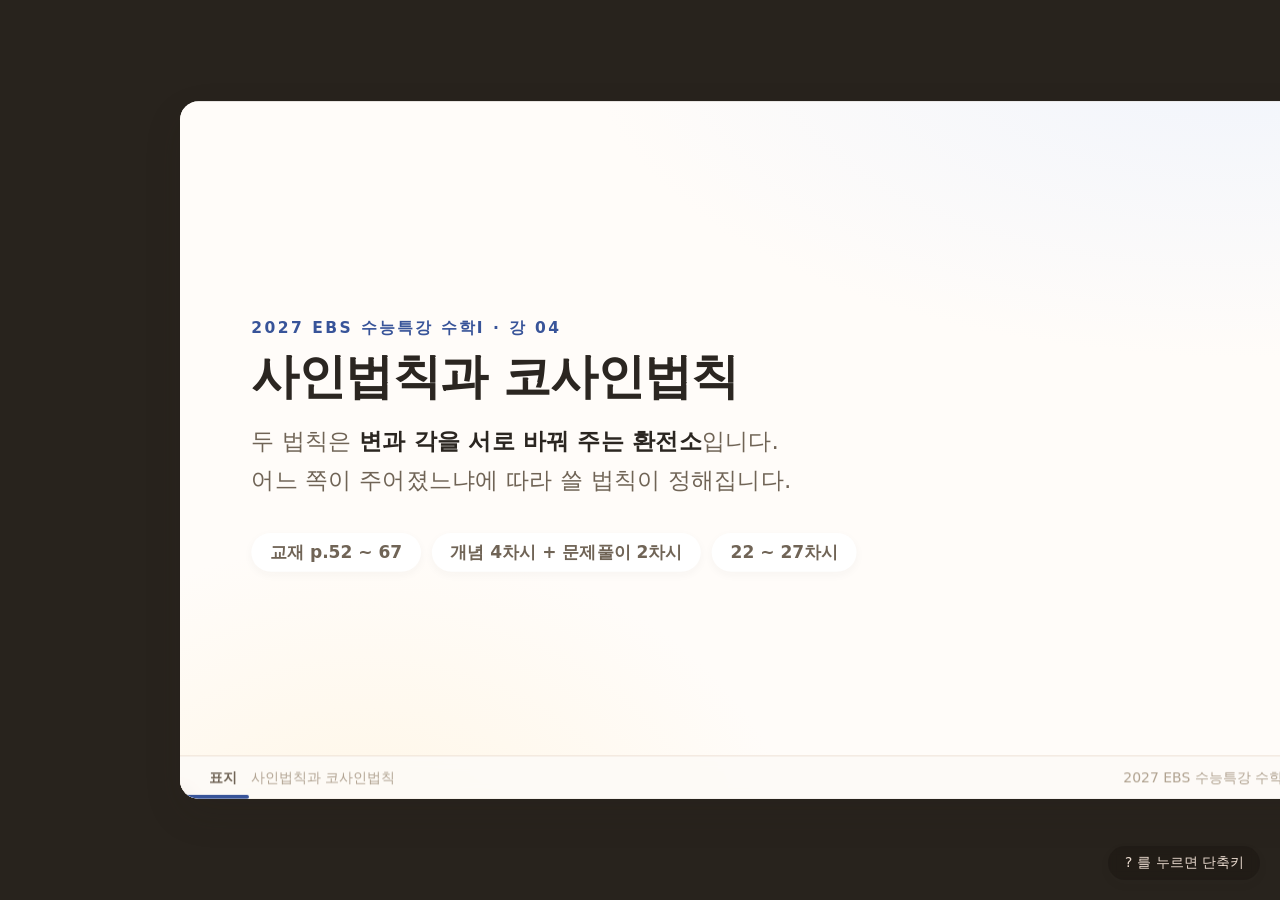
<file: 02_수학1/II_삼각함수/04_사인법칙과_코사인법칙/02_강의안/04_사인법칙과코사인법칙_강의슬라이드.html>
<!doctype html>
<html lang="ko">
<head>
<meta charset="utf-8">
<meta name="viewport" content="width=device-width, initial-scale=1, viewport-fit=cover">
<title>강 04 · 사인법칙과 코사인법칙</title>

<!-- 디자인과 동작은 모든 강이 공유합니다. 고치면 전 강에 반영됩니다. -->
<link rel="stylesheet" href="../../../../00_공통/02_서식_스타일/katex/katex.min.css">
<link rel="stylesheet" href="../../../../00_공통/02_서식_스타일/slide.css">
<script defer src="../../../../00_공통/02_서식_스타일/katex/katex.min.js"></script>
<script defer src="../../../../00_공통/02_서식_스타일/katex/contrib/auto-render.min.js"></script>
<script defer src="../../../../00_공통/02_서식_스타일/slide.js"></script>
</head>
<body>

<div id="viewport"><div id="stage">

<section class="slide cover" data-sec="표지" data-notes="오프닝.
· 강03에서 정의한 sin, cos 을 이제 삼각형에 적용한다.
· 이 강의 두 법칙은 '변과 각을 서로 바꿔 주는 환전소'라고 설명하면 이해가 빠르다.
· 강04는 개념이 4개뿐이라 6차시. 남는 1차시는 강03 보충이나 누적평가로 쓸 것.
· 교재 p.52~67.">
  <div class="eyebrow">2027 EBS 수능특강 수학Ⅰ · 강 04</div>
  <h1 class="title">사인법칙과 코사인법칙</h1>
  <p class="lead" style="margin-top:22px">
    두 법칙은 <strong>변과 각을 서로 바꿔 주는 환전소</strong>입니다.<br>
    어느 쪽이 주어졌느냐에 따라 쓸 법칙이 정해집니다.
  </p>
  <div class="meta">
    <span class="chip">교재 p.52 ~ 67</span>
    <span class="chip">개념 4차시 + 문제풀이 2차시</span>
    <span class="chip">22 ~ 27차시</span>
  </div>
</section>

<section class="slide" data-sec="오리엔테이션" data-notes="로드맵.
· 이 강은 개념이 4개라 다른 강보다 짧다(6차시).
· 가장 중요한 것은 '언제 어느 법칙을 쓰는가'의 판단. 마지막 정리 슬라이드에서 표로 다시 잡아 준다.
· 기호 약속(∠A의 대변이 a)을 처음에 못 박아 둘 것.">
  <h2>이 강의 지도 <span class="pg">p.52 ~ 67</span></h2>
  <div class="body">
    <p class="lead">삼각형에서 <strong>무엇이 주어졌는가</strong>가 쓸 법칙을 정합니다.</p>
    <div class="cols">
      <div class="card accent">
        <span class="tag">1 · 2차시</span>
        <p style="font-size:27px"><strong>사인법칙</strong> (p.52~53) — 각과 대변의 짝<br>
           <strong>코사인법칙</strong> (p.54~55) — 두 변과 끼인각</p>
      </div>
      <div class="card good">
        <span class="tag">3 · 4차시</span>
        <p style="font-size:27px"><strong>삼각형의 모양</strong> (p.56~57) — 각 조건을 변 조건으로<br>
           <strong>삼각형의 넓이</strong> (p.58~59) — 높이를 sin 으로</p>
      </div>
    </div>
    <div class="card">
      <span class="tag">기호 약속</span>
      <p>삼각형 $ABC$ 에서 $\angle A,\ \angle B,\ \angle C$ 의 크기를 각각 $A,\ B,\ C$ 로,
         그 <strong>대변</strong>의 길이를 각각 $a,\ b,\ c$ 로 씁니다.</p>
    </div>
    <div class="card warm">
      <span class="tag">5 · 6차시</span>
      <p>Level 1 기초 → Level 2 기본 → Level 3 실력 → 대표 기출 (p.60 ~ 67)</p>
    </div>
  </div>
</section>

<!-- ═════════ 1차시 ═════════ -->
<section class="slide section" data-sec="1차시" data-notes="칠판에 삼각형을 그리고 '각 A와 변 a는 짝'이라는 것을 먼저 못 박는다.">
  <div class="num">01</div>
  <h1>사인법칙</h1>
  <p class="lead">세 개의 비가 전부 같고, 그 값은 <strong>외접원의 지름</strong>입니다.</p>
</section>

<section class="slide" data-sec="1차시" data-notes="영상 (약 35초). 외접원과 삼각형, 그리고 2R 이라는 값의 정체.
· 재생 전: '이 세 비가 왜 전부 같을까? 그리고 그 값은 뭘까?'
· 영상 뒤 활용 세 줄이 뜨면 정지하고 다음 슬라이드로.
증명은 교재 p.52 에 ∠A가 예각·직각·둔각인 세 경우로 나와 있다. 시간이 되면 예각인 경우만 함께 볼 것.">
  <h2>세 비가 모두 같은 이유 <span class="pg">p.52</span></h2>
  <div class="body">
    <div class="video-wrap"><video data-src="media/S1SineLaw.mp4" controls playsinline preload="metadata"></video></div>
  </div>
</section>

<section class="slide" data-sec="1차시" data-notes="법칙과 활용.
· 2R 이 끼어 있다는 것이 핵심. 외접원 반지름을 묻는 문제는 무조건 사인법칙.
· '변의 비 = sin 의 비'는 삼각형의 모양 판정(3차시)에서 그대로 쓰인다.
발문: '두 변과 한 각이 주어졌는데 그 각이 끼인각이 아니면?' → 사인법칙.">
  <h2>사인법칙 <span class="pg">p.52</span></h2>
  <div class="body">
    <div class="formula big">
      $\dfrac{a}{\sin A}=\dfrac{b}{\sin B}=\dfrac{c}{\sin C}=2R$
      <div style="font-size:24px;color:var(--muted);margin-top:14px">
        $R$ 은 삼각형 $ABC$ 의 <strong>외접원의 반지름</strong>
      </div>
    </div>
    <div class="cols">
      <div class="card accent">
        <span class="tag">이럴 때 쓴다</span>
        <p>두 각 + 한 변 → 나머지 변<br>
           두 변 + 한 대각 → 나머지 각<br>
           <strong>외접원의 반지름</strong>이 나오면 무조건 이것</p>
      </div>
      <div class="card good">
        <span class="tag">따라 나오는 식</span>
        <p style="font-size:29px">$\sin A:\sin B:\sin C=a:b:c$</p>
        <p style="color:var(--muted);font-size:23px;margin-top:10px">
          $\sin A=\dfrac{a}{2R}$ 이므로 세 값이 같은 비를 이룹니다.
          3차시에서 그대로 씁니다.</p>
      </div>
    </div>
  </div>
</section>

<!-- ═════════ 2차시 ═════════ -->
<section class="slide section" data-sec="2차시" data-notes="칠판에 피타고라스 정리를 쓰고 '직각이 아니면 어떻게 될까?' 로 시작.">
  <div class="num">02</div>
  <h1>코사인법칙</h1>
  <p class="lead">피타고라스 정리에 <strong>보정항 하나</strong>가 붙은 것입니다.</p>
</section>

<section class="slide" data-sec="2차시" data-notes="영상 (약 45초). 각 A를 움직이며 보정항 -2bc cos A 의 값이 어떻게 변하는지 보여 준다.
· 핵심 순간: A = 90° 일 때 보정항이 정확히 0 이 되어 피타고라스로 돌아간다.
· 재생 전 발문: 'A가 커지면 대변 a는 어떻게 될까?' → 길어진다 → cos A 가 작아지니 보정항이 커진다.
· 뒤쪽 변형식(cos A = ...)이 나오면 다음 슬라이드로.">
  <h2>보정항의 정체 <span class="pg">p.54</span></h2>
  <div class="body">
    <div class="video-wrap"><video data-src="media/S2CosineLaw.mp4" controls playsinline preload="metadata"></video></div>
  </div>
</section>

<section class="slide" data-sec="2차시" data-notes="법칙과 변형식.
· 원형은 '변을 구할 때', 변형식은 '각을 구할 때' 쓴다. 이 구분을 명확히.
· 세 변을 다 알면 세 각이 전부 나온다 → 삼각형이 완전히 결정된다(SSS 합동).
자주 하는 실수: 어느 각의 코사인인지 헷갈려 대변을 잘못 넣는 것. 'A의 맞은편이 a' 를 반복시킬 것.">
  <h2>코사인법칙 <span class="pg">p.54</span></h2>
  <div class="body">
    <div class="cols">
      <div class="card accent">
        <span class="tag">변을 구할 때</span>
        <p style="font-size:29px;line-height:2">
          $a^{2}=b^{2}+c^{2}-2bc\cos A$<br>
          $b^{2}=c^{2}+a^{2}-2ca\cos B$<br>
          $c^{2}=a^{2}+b^{2}-2ab\cos C$</p>
      </div>
      <div class="card good">
        <span class="tag">각을 구할 때</span>
        <p style="font-size:29px;line-height:2.1">
          $\cos A=\dfrac{b^{2}+c^{2}-a^{2}}{2bc}$</p>
        <p style="color:var(--muted);font-size:23px;margin-top:10px">
          세 변을 알면 <strong>세 각이 전부</strong> 나옵니다.</p>
      </div>
    </div>
    <div class="card bad">
      <span class="tag">자주 하는 실수</span>
      <p>어느 각의 코사인인지 헷갈려 <strong>대변을 잘못 넣는 것</strong>.
         $\cos A$ 의 분자에서 <strong>빠지는 것은 $A$ 의 맞은편 $a^{2}$</strong> 입니다.</p>
    </div>
  </div>
</section>

<section class="slide" data-sec="2차시" data-notes="언제 무엇을 쓰나 — 이 강에서 가장 실전적인 한 장.
학생들이 법칙은 아는데 고르지를 못해서 틀린다. 이 표를 외우게 하지 말고, 문제를 볼 때마다 '뭐가 주어졌지?'를 먼저 묻는 습관을 들이게 한다.">
  <h2>언제 어느 법칙을 쓰나 <span class="pg">p.52 ~ 55</span></h2>
  <div class="body">
    <table>
      <tr><th style="width:34%">주어진 것</th><th>쓸 법칙</th><th>구할 수 있는 것</th></tr>
      <tr><td>두 각과 한 변 (ASA, AAS)</td><td>사인법칙</td><td>나머지 두 변</td></tr>
      <tr><td>두 변과 <strong>끼이지 않은</strong> 각</td><td>사인법칙</td><td>나머지 각</td></tr>
      <tr><td>두 변과 <strong>끼인각</strong> (SAS)</td><td>코사인법칙</td><td>나머지 변</td></tr>
      <tr><td>세 변 (SSS)</td><td>코사인법칙 (변형식)</td><td>세 각 전부</td></tr>
      <tr><td>외접원의 반지름이 등장</td><td>사인법칙</td><td>$2R$ 로 연결</td></tr>
    </table>
    <div class="card good">
      <span class="tag">한 줄 판단법</span>
      <p><strong>끼인각이면 코사인, 대각이면 사인.</strong> 이 한 줄로 대부분 갈립니다.</p>
    </div>
  </div>
</section>

<!-- ═════════ 3차시 ═════════ -->
<section class="slide section" data-sec="3차시" data-notes="칠판에 'a cos A = b cos B 인 삼각형은 어떤 모양일까?' 를 써 놓고 시작.">
  <div class="num">03</div>
  <h1>삼각형의 모양</h1>
  <p class="lead">각에 대한 식은 <strong>변으로 갈아끼워야</strong> 인수분해가 됩니다.</p>
</section>

<section class="slide" data-sec="3차시" data-notes="영상 (약 40초). a cos A = b cos B 를 변 조건으로 바꿔 인수분해하는 전 과정.
· 재생 전: '각이 들어 있으면 왜 그대로 못 풀까?' → 각끼리는 더하고 빼는 규칙이 복잡해서.
· 마지막 결론이 두 가지라는 점을 강조: 이등변 '또는' 직각. 하나만 쓰면 감점.">
  <h2>각을 변으로 바꾸는 과정 <span class="pg">p.56</span></h2>
  <div class="body">
    <div class="video-wrap"><video data-src="media/S3TriangleShape.mp4" controls playsinline preload="metadata"></video></div>
  </div>
</section>

<section class="slide" data-sec="3차시" data-notes="도구와 판정 결과 정리.
· 도구는 두 개뿐: sin A = a/2R, cos A = (b²+c²-a²)/2bc
· 인수분해 결과를 해석하는 연습이 핵심. (a-b)=0 이면 이등변, (a²+b²-c²)=0 이면 직각.
· 결론이 '또는'으로 두 개 나오는 경우가 많으니 하나만 쓰지 않도록 반복 강조.">
  <h2>도구와 판정 <span class="pg">p.56</span></h2>
  <div class="body">
    <div class="cols">
      <div class="card accent">
        <span class="tag">각 → 변 도구</span>
        <p style="font-size:28px;line-height:2.1">
          $\sin A=\dfrac{a}{2R}$<br>
          $\cos A=\dfrac{b^{2}+c^{2}-a^{2}}{2bc}$</p>
      </div>
      <div class="card good">
        <span class="tag">인수분해 결과 읽기</span>
        <p style="line-height:1.95">
          $a-b=0\ \Rightarrow\ a=b$ 인 <strong>이등변삼각형</strong><br>
          $a^{2}+b^{2}-c^{2}=0\ \Rightarrow\ C=90^{\circ}$ 인 <strong>직각삼각형</strong><br>
          $a=b=c\ \Rightarrow$ <strong>정삼각형</strong></p>
      </div>
    </div>
    <div class="card bad">
      <span class="tag">감점 포인트</span>
      <p>인수분해 결과가 두 개면 답도 두 개입니다.
         <strong>“이등변삼각형 또는 직각삼각형”</strong> 처럼 <strong>둘 다</strong> 써야 합니다.
         $a+b\ne 0$ 같은 조건 확인도 잊지 마세요.</p>
    </div>
  </div>
</section>

<!-- ═════════ 4차시 ═════════ -->
<section class="slide section" data-sec="4차시" data-notes="칠판에 '밑변 × 높이 ÷ 2' 를 쓰고 '높이를 모르면?' 으로 시작.">
  <div class="num">04</div>
  <h1>삼각형의 넓이</h1>
  <p class="lead">높이를 몰라도 됩니다 — <strong>$\sin$ 으로 갈아끼우면</strong> 되니까.</p>
</section>

<section class="slide" data-sec="4차시" data-notes="영상 (약 35초). 높이 h 를 b sin A 로 바꾸는 한 번의 치환이 전부.
· 재생 전: '높이를 그었는데 길이를 모른다. 어떻게 구할까?' → 직각삼각형에서 sin.
· 영상 끝의 대칭형 세 식을 같이 읽는다.">
  <h2>높이를 $\sin$ 으로 바꾸기 <span class="pg">p.58</span></h2>
  <div class="body">
    <div class="video-wrap"><video data-src="media/S4TriangleArea.mp4" controls playsinline preload="metadata"></video></div>
  </div>
</section>

<section class="slide" data-sec="4차시" data-notes="넓이 공식 모음.
· 기본형은 '두 변과 끼인각'. 이것만 정확히 알면 대부분 풀린다.
· 헤론의 공식은 세 변만 주어질 때. 계산이 무거우니 코사인법칙으로 각을 구해 푸는 편이 빠를 때도 많다.
· 사각형의 넓이(대각선 × 대각선 × sin ÷ 2)는 교재 참고에 있는 확장. 기출에 나온다.">
  <h2>넓이 공식 <span class="pg">p.58</span></h2>
  <div class="body">
    <div class="formula big">
      $S=\dfrac12 bc\sin A=\dfrac12 ca\sin B=\dfrac12 ab\sin C$
      <div style="font-size:24px;color:var(--muted);margin-top:14px">
        <strong>두 변과 그 끼인각</strong>만 있으면 됩니다
      </div>
    </div>
    <div class="cols">
      <div class="card">
        <span class="tag">세 변만 주어지면</span>
        <p>헤론의 공식 &nbsp; $S=\sqrt{s(s-a)(s-b)(s-c)}$<br>
        <span style="color:var(--muted);font-size:23px">
          단, $s=\dfrac{a+b+c}{2}$</span></p>
      </div>
      <div class="card warm">
        <span class="tag">사각형으로 확장</span>
        <p>두 대각선의 길이가 $p,\ q$ 이고 이루는 각이 $\theta$ 인 사각형의 넓이<br>
           <strong>$S=\dfrac12 pq\sin\theta$</strong></p>
      </div>
    </div>
    <div class="card good">
      <span class="tag">연결</span>
      <p>사인법칙의 $\sin A=\dfrac{a}{2R}$ 을 넣으면
         $S=\dfrac{abc}{4R}$ 도 나옵니다. 외접원이 얽힌 문제에서 유용합니다.</p>
    </div>
  </div>
</section>

<!-- ═════════ 5·6차시 / 마무리 ═════════ -->
<section class="slide" data-sec="5·6차시" data-notes="문제풀이 운영. 이 강은 Level 1·2 가 각각 3쪽씩으로 다른 강보다 문항이 많다(p.60~65).
그림을 반드시 직접 그려서 주어진 조건을 표시하게 하는 습관을 들일 것.">
  <h2>5 · 6차시 — 문제풀이 <span class="pg">p.60 ~ 67</span></h2>
  <div class="body">
    <table>
      <tr><th>구성</th><th>쪽</th><th>성격</th><th>수업 운영</th></tr>
      <tr><td><strong>Level 1</strong> 기초 연습</td><td>60 ~ 62</td>
        <td>개념 숙지 확인</td><td>그림에 조건을 표시하게 할 것</td></tr>
      <tr><td><strong>Level 2</strong> 기본 연습</td><td>63 ~ 65</td>
        <td>기본 응용</td><td>2문항 함께, 나머지 과제</td></tr>
      <tr><td><strong>Level 3</strong> 실력 완성</td><td>66</td>
        <td>수학적 사고력</td><td>전체 풀이 해설</td></tr>
      <tr><td><strong>대표 기출 문제</strong></td><td>67</td>
        <td>수능·모평 기출</td><td>출제 의도까지 해설</td></tr>
    </table>
    <div class="card warm">
      <span class="tag">이 강의 출제 포인트</span>
      <p>두 법칙을 <strong>연달아 쓰는</strong> 형태가 주력입니다.
         사인법칙으로 변을 구하고 → 코사인법칙으로 각을 구하고 → 넓이로 마무리하는 흐름이 전형적입니다.</p>
    </div>
  </div>
</section>

<section class="slide" data-sec="마무리" data-notes="한 장 정리. 사진을 찍게 한다.
다음 강(05)부터 수열로 넘어간다고 예고. 함수·도형과는 결이 다른 단원이라는 것을 미리 알려 둘 것.">
  <h2>강 04 핵심 한 장 정리</h2>
  <div class="body">
    <div class="cols">
      <div class="card accent">
        <span class="tag">두 법칙</span>
        <p style="line-height:2.05">
          $\dfrac{a}{\sin A}=\dfrac{b}{\sin B}=\dfrac{c}{\sin C}=2R$<br>
          $a^{2}=b^{2}+c^{2}-2bc\cos A$<br>
          $\cos A=\dfrac{b^{2}+c^{2}-a^{2}}{2bc}$
        </p>
      </div>
      <div class="card good">
        <span class="tag">넓이와 판정</span>
        <p style="line-height:2.05">
          $S=\dfrac12 bc\sin A=\dfrac{abc}{4R}$<br>
          $\sin A:\sin B:\sin C=a:b:c$<br>
          각 조건 → 변 조건 → 인수분해
        </p>
      </div>
    </div>
    <div class="card bad">
      <span class="tag">시험에서 이걸로 틀린다</span>
      <p>끼인각인데 사인법칙을 씀 &nbsp;·&nbsp; $\cos A$ 분자에서 대변을 잘못 뺌 &nbsp;·&nbsp;
         모양 판정에서 답을 하나만 씀</p>
    </div>
  </div>
</section>

<section class="slide" data-sec="마무리" data-notes="과제와 다음 강 예고.">
  <h2>과제 &amp; 다음 강</h2>
  <div class="body">
    <div class="cols wide-left">
      <div class="card">
        <span class="tag">과제</span>
        <ul style="font-size:25px">
          <li>유제 1 ~ 8 전체 (p.53 ~ 59)</li>
          <li>Level 1 기초 연습 (p.60 ~ 62)</li>
          <li>“언제 어느 법칙을 쓰나” 표를 <strong>보지 않고</strong> 다시 만들어 볼 것</li>
          <li>오답은 <strong>원인을 한 줄</strong>로 적어 올 것</li>
        </ul>
      </div>
      <div class="card good">
        <span class="tag">다음 강</span>
        <p><strong>05 등차수열과 등비수열</strong> (p.68 ~ 83)</p>
        <p style="margin-top:14px;color:var(--muted);font-size:24px">
          함수와 도형에서 <strong>수열</strong>로 넘어갑니다.<br>
          규칙을 찾아 일반항을 세우고, 합을 구하는 것이 전부입니다.</p>
      </div>
    </div>
  </div>
</section>

<div class="chrome">
  <span class="sec" id="c-sec"></span>
  <span id="c-title"></span>
  <span class="sp"></span>
  <span>2027 EBS 수능특강 수학Ⅰ · 강 04</span>
  <span id="c-num"></span>
</div>
<div id="bar"></div>

</div></div>

<div id="notes"><h4>발표자 노트</h4><div class="n-body" id="n-body"></div></div>
<div id="overview"></div>
<div id="help">
  <kbd>→</kbd> <kbd>Space</kbd> 다음 &nbsp; <kbd>←</kbd> 이전<br>
  <kbd>N</kbd> 발표자 노트 &nbsp; <kbd>O</kbd> 전체 보기<br>
  <kbd>F</kbd> 전체 화면 &nbsp; <kbd>B</kbd> 화면 끄기<br>
  <kbd>Home</kbd> 처음 &nbsp; <kbd>End</kbd> 마지막<br>
  <kbd>Ctrl</kbd>+<kbd>P</kbd> PDF 로 저장 &nbsp; <kbd>?</kbd> 도움말
</div>
<div id="hint"><kbd>?</kbd> 를 누르면 단축키</div>

</body>
</html>
</file>
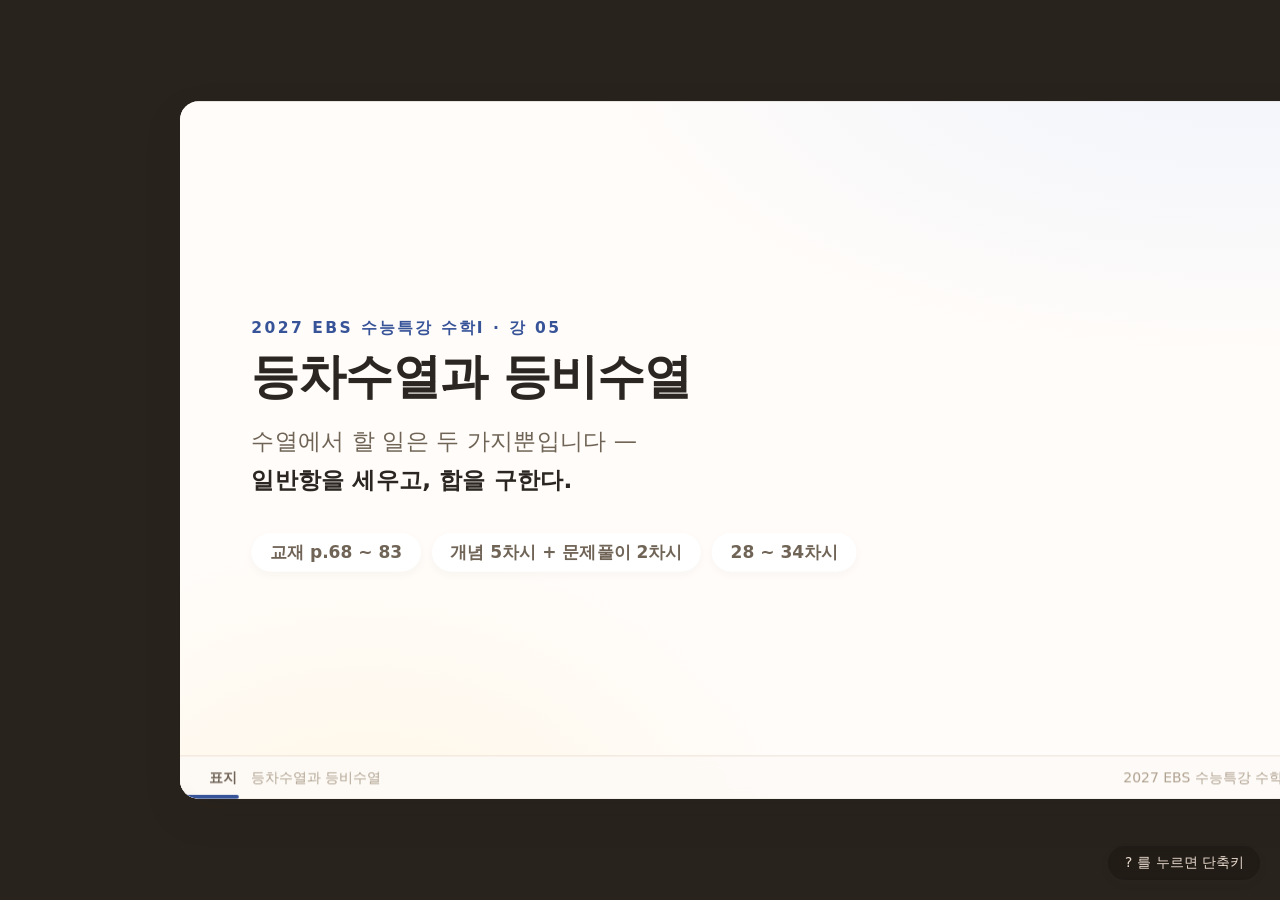
<file: 02_수학1/III_수열/05_등차수열과_등비수열/02_강의안/05_등차수열과등비수열_강의슬라이드.html>
<!doctype html>
<html lang="ko">
<head>
<meta charset="utf-8">
<meta name="viewport" content="width=device-width, initial-scale=1, viewport-fit=cover">
<title>강 05 · 등차수열과 등비수열</title>

<!-- 디자인과 동작은 모든 강이 공유합니다. 고치면 전 강에 반영됩니다. -->
<link rel="stylesheet" href="../../../../00_공통/02_서식_스타일/katex/katex.min.css">
<link rel="stylesheet" href="../../../../00_공통/02_서식_스타일/slide.css">
<script defer src="../../../../00_공통/02_서식_스타일/katex/katex.min.js"></script>
<script defer src="../../../../00_공통/02_서식_스타일/katex/contrib/auto-render.min.js"></script>
<script defer src="../../../../00_공통/02_서식_스타일/slide.js"></script>
</head>
<body>

<div id="viewport"><div id="stage">

<section class="slide cover" data-sec="표지" data-notes="오프닝.
· 함수·도형에서 수열로 넘어간다. 결이 다른 단원이라는 것을 먼저 말해 둔다.
· 수열에서 할 일은 딱 두 가지: ① 일반항 세우기 ② 합 구하기. 이 두 줄로 단원 전체를 요약한다.
· 칠판에 3, 6, 9, 12, … 를 쓰고 '100번째 수는?' 으로 시작하면 자연스럽다.
· 교재 p.68~83.">
  <div class="eyebrow">2027 EBS 수능특강 수학Ⅰ · 강 05</div>
  <h1 class="title">등차수열과 등비수열</h1>
  <p class="lead" style="margin-top:22px">
    수열에서 할 일은 두 가지뿐입니다 —<br>
    <strong>일반항을 세우고, 합을 구한다.</strong>
  </p>
  <div class="meta">
    <span class="chip">교재 p.68 ~ 83</span>
    <span class="chip">개념 5차시 + 문제풀이 2차시</span>
    <span class="chip">28 ~ 34차시</span>
  </div>
</section>

<section class="slide" data-sec="오리엔테이션" data-notes="로드맵.
· 등차(더하기)와 등비(곱하기)가 완전히 대칭 구조라는 것을 먼저 보여 준다. 1·2차시에서 한 것을 4·5차시에서 그대로 반복한다.
· 3차시 Sn 과 an 의 관계는 둘 다에 쓰이는 공통 도구.">
  <h2>이 강의 지도 <span class="pg">p.68 ~ 83</span></h2>
  <div class="body">
    <p class="lead">등차는 <strong>더하기</strong>, 등비는 <strong>곱하기</strong> — 구조가 똑같습니다.</p>
    <div class="roadmap">
      <div class="rm"><div class="n">1차시</div><div class="t">등차수열의 일반항</div>
        <div>$a_{n}=a+(n-1)d$</div><div class="p">p.68 ~ 69</div></div>
      <div class="rm"><div class="n">2차시</div><div class="t">등차수열의 합</div>
        <div>거꾸로 더하기</div><div class="p">p.70 ~ 71</div></div>
      <div class="rm"><div class="n">3차시</div><div class="t">$S_{n}$ 과 $a_{n}$</div>
        <div>둘 다에 쓰이는 도구</div><div class="p">p.72 ~ 73</div></div>
      <div class="rm"><div class="n">4차시</div><div class="t">등비수열의 일반항</div>
        <div>$a_{n}=ar^{\,n-1}$</div><div class="p">p.74 ~ 75</div></div>
      <div class="rm"><div class="n">5차시</div><div class="t">등비수열의 합</div>
        <div>$r$ 배 하고 빼기</div><div class="p">p.76 ~ 77</div></div>
    </div>
    <div class="card warm">
      <span class="tag">6 · 7차시</span>
      <p>Level 1 기초 → Level 2 기본 → Level 3 실력 → 대표 기출 (p.78 ~ 83)</p>
    </div>
  </div>
</section>

<!-- ═════════ 1차시 ═════════ -->
<section class="slide section" data-sec="1차시" data-notes="칠판에 3, 7, 11, 15, … 를 쓰고 '20번째 수는?' 을 묻는다. 하나씩 세는 학생이 나오면 그대로 두었다가 공식의 필요성을 느끼게 한다.">
  <div class="num">01</div>
  <h1>등차수열의 일반항</h1>
  <p class="lead">첫째항에서 <strong>$d$ 를 $(n-1)$ 번</strong> 더한 것 — 그게 전부입니다.</p>
</section>

<section class="slide" data-sec="1차시" data-notes="용어 정리. 빠르게 넘어가되 기호는 정확히.
· 수열 {a_n}, 일반항 a_n, 첫째항 a_1
· 등차수열의 공차 d = a_(n+1) - a_n
발문: '공차를 구하려면 어느 두 항이 필요할까?' → 이웃한 두 항.">
  <h2>수열과 등차수열 <span class="pg">p.68</span></h2>
  <div class="body">
    <div class="cols">
      <div class="card">
        <span class="tag">용어</span>
        <p>차례로 나열한 수의 열 = <strong>수열</strong><br>
           각각의 수 = <strong>항</strong><br>
           $n$ 째항 $a_{n}$ 을 $n$ 의 식으로 쓴 것 = <strong>일반항</strong><br>
           수열 전체를 기호로 $\{a_{n}\}$</p>
      </div>
      <div class="card accent">
        <span class="tag">등차수열</span>
        <p>첫째항부터 차례로 <strong>일정한 수를 더해</strong> 만든 수열<br>
           그 일정한 수 = <strong>공차 $d$</strong></p>
        <p style="margin-top:12px;font-size:28px">$d=a_{n+1}-a_{n}$</p>
      </div>
    </div>
    <div class="card good">
      <span class="tag">핵심 감각</span>
      <p>$a_{1}$ 에서 $a_{n}$ 까지 가려면 $d$ 를 <strong>$n$ 번이 아니라 $(n-1)$ 번</strong> 더합니다.
         $a_{1}$ 은 이미 출발점에 있기 때문입니다.</p>
    </div>
  </div>
</section>

<section class="slide" data-sec="1차시" data-notes="영상 (약 40초). 수직선 위에서 +d 를 반복하며 일반항이 만들어지는 과정.
· 재생 전: '화살표가 몇 개인지 세어 보라'고 미리 말해 둔다. 항이 6개면 화살표는 5개.
· 뒤쪽 등차중항이 나오면 정지하고 다음 슬라이드로.">
  <h2>$(n-1)$ 번 건너뛰기 <span class="pg">p.68</span></h2>
  <div class="body">
    <div class="video-wrap"><video data-src="media/S1ArithTerm.mp4" controls playsinline preload="metadata"></video></div>
  </div>
</section>

<section class="slide" data-sec="1차시" data-notes="일반항과 등차중항.
· 일반항을 an = dn + (a-d) 로 정리하면 n에 대한 일차식이라는 것도 짚어 준다. 그래프로 보면 점들이 직선 위에 놓인다.
· 등차중항은 '가운데가 양옆의 평균'. 세 수가 등차수열을 이룬다는 조건이 나오면 바로 2b=a+c.">
  <h2>일반항과 등차중항 <span class="pg">p.68</span></h2>
  <div class="body">
    <div class="formula big">
      $a_{n}=a+(n-1)d$
      <div style="font-size:24px;color:var(--muted);margin-top:14px">
        정리하면 $a_{n}=dn+(a-d)$ — <strong>$n$ 에 대한 일차식</strong>
      </div>
    </div>
    <div class="cols">
      <div class="card accent">
        <span class="tag">등차중항</span>
        <p>세 수 $a,\ b,\ c$ 가 이 순서로 등차수열을 이루면</p>
        <p style="font-size:30px;margin-top:10px">$2b=a+c$, &nbsp; 즉 $b=\dfrac{a+c}{2}$</p>
      </div>
      <div class="card good">
        <span class="tag">그래프로 보면</span>
        <p>일반항이 $n$ 의 일차식이므로,
           점 $(n,\ a_{n})$ 들은 <strong>한 직선 위</strong>에 일정한 간격으로 놓입니다.
           기울기가 곧 공차 $d$ 입니다.</p>
      </div>
    </div>
  </div>
</section>

<!-- ═════════ 2차시 ═════════ -->
<section class="slide section" data-sec="2차시" data-notes="'1부터 100까지 더하면?' 가우스 일화로 시작하면 몰입도가 높다. 학생이 5050 을 알고 있어도 '왜 그렇게 되는지' 를 묻는다.">
  <div class="num">02</div>
  <h1>등차수열의 합</h1>
  <p class="lead">같은 합을 <strong>거꾸로 한 번 더 써서</strong> 더하면 전부 같아집니다.</p>
</section>

<section class="slide" data-sec="2차시" data-notes="영상 (약 40초). 거꾸로 쓰기 → 세로로 더하기 → 전부 (a+l) → n개.
· 재생 전: '왜 거꾸로 쓸까?' 를 먼저 물어 두면 영상에서 답을 찾는다.
· 세로로 더한 값이 전부 같아지는 순간이 핵심. 여기서 정지하고 '왜 전부 같지?' 발문 → 앞에서 d 만큼 늘고 뒤에서 d 만큼 줄어 상쇄.">
  <h2>거꾸로 더하기 <span class="pg">p.70</span></h2>
  <div class="body">
    <div class="video-wrap"><video data-src="media/S2ArithSum.mp4" controls playsinline preload="metadata"></video></div>
  </div>
</section>

<section class="slide" data-sec="2차시" data-notes="합 공식 두 가지.
· 끝항 l 을 알면 위쪽, 공차 d 를 알면 아래쪽. 문제에서 뭐가 주어졌는지 보고 고른다.
· Sn 이 상수항 없는 n의 이차식이라는 참고 사항은 3차시와 Level 2 이상에서 요긴하게 쓰인다. 반드시 언급할 것.">
  <h2>합 공식 <span class="pg">p.70</span></h2>
  <div class="body">
    <div class="cols">
      <div class="card accent">
        <span class="tag">끝항 $l$ 을 알 때</span>
        <p style="font-size:34px;margin-top:10px">$S_{n}=\dfrac{n(a+l)}{2}$</p>
        <p style="color:var(--muted);font-size:23px;margin-top:10px">
          (첫항 + 끝항) × 항수 ÷ 2</p>
      </div>
      <div class="card accent">
        <span class="tag">공차 $d$ 를 알 때</span>
        <p style="font-size:34px;margin-top:10px">$S_{n}=\dfrac{n\{2a+(n-1)d\}}{2}$</p>
        <p style="color:var(--muted);font-size:23px;margin-top:10px">
          위 식에 $l=a+(n-1)d$ 를 넣은 것</p>
      </div>
    </div>
    <div class="card good">
      <span class="tag">반드시 기억할 참고</span>
      <p>정리하면 $S_{n}=\dfrac{d}{2}n^{2}+\dfrac{2a-d}{2}n$ —
         <strong>상수항이 $0$ 인 $n$ 에 대한 이차식</strong>입니다.<br>
         역으로 $S_{n}=An^{2}+Bn$ 꼴이면 그 수열은 등차수열입니다. 기출에 자주 나옵니다.</p>
    </div>
  </div>
</section>

<!-- ═════════ 3차시 ═════════ -->
<section class="slide section" data-sec="3차시" data-notes="칠판에 Sn = n² + 3n 을 쓰고 'a_5 는?' 으로 시작. S5 - S4 를 떠올리게 유도.">
  <div class="num">03</div>
  <h1>$S_{n}$ 과 $a_{n}$ 의 관계</h1>
  <p class="lead">겹치는 부분을 빼면 <strong>딱 한 항</strong>만 남습니다.</p>
</section>

<section class="slide" data-sec="3차시" data-notes="영상 (약 35초). 막대 그림으로 Sn 과 S(n-1) 의 겹침을 보여 주고, 상쇄되어 a_n 만 남는 것을 시각화.
· 마지막 빨간 경고가 이번 차시의 전부: n=1 은 따로 확인해야 한다.
· 재생 후 '왜 n=1 은 안 될까?' 를 반드시 물을 것 → S_0 이 정의되지 않으므로.">
  <h2>겹치는 부분 지우기 <span class="pg">p.72</span></h2>
  <div class="body">
    <div class="video-wrap"><video data-src="media/S3SnAn.mp4" controls playsinline preload="metadata"></video></div>
  </div>
</section>

<section class="slide" data-sec="3차시" data-notes="관계식과 확인 절차.
이 차시의 실전 포인트는 '구한 an 에 n=1 을 넣어 a1 과 같은지 확인'하는 절차다.
· 같으면 → 하나의 식으로 쓸 수 있다
· 다르면 → 반드시 두 줄로 나눠 답해야 한다
Sn = pn²+qn+r 에서 r ≠ 0 이면 첫째항만 어긋난다는 구조를 이해시키면 문제가 쉬워진다.">
  <h2>관계식과 확인 절차 <span class="pg">p.72</span></h2>
  <div class="body">
    <div class="formula big">
      $a_{1}=S_{1},\qquad a_{n}=S_{n}-S_{n-1}\ \ (n\ge 2)$
    </div>
    <ol class="steps">
      <li>$n\ge 2$ 에서 $a_{n}=S_{n}-S_{n-1}$ 을 계산한다</li>
      <li>그 식에 $n=1$ 을 넣어 본다</li>
      <li>$S_{1}$ 과 <strong>같으면</strong> 한 줄로, <strong>다르면</strong> 두 줄로 나눠 답한다</li>
    </ol>
    <div class="card bad">
      <span class="tag">왜 $n=1$ 이 따로인가</span>
      <p>$a_{1}=S_{1}-S_{0}$ 인데 <strong>$S_{0}$ 이 정의되지 않기</strong> 때문입니다.
         $S_{n}=pn^{2}+qn+r$ 에서 $r\ne 0$ 이면 첫째항만 어긋납니다.</p>
    </div>
  </div>
</section>

<!-- ═════════ 4차시 ═════════ -->
<section class="slide section" data-sec="4차시" data-notes="칠판에 2, 6, 18, 54, … 를 쓰고 '이번엔 뭐가 일정할까?' 로 시작. 차가 아니라 비가 일정하다는 것을 학생이 찾게 한다.">
  <div class="num">04</div>
  <h1>등비수열의 일반항</h1>
  <p class="lead">등차의 <strong>더하기를 곱하기로</strong> 바꾸면 그대로입니다.</p>
</section>

<section class="slide" data-sec="4차시" data-notes="영상 (약 40초). 막대 그래프가 ×r 로 커지는 모습 → 일반항.
· 등차의 수직선 그림과 대비시켜 보여 준다. 구조가 같다는 것이 핵심.
· 뒤쪽 등비중항에서 b² = ac 가 나오면 정지.
발문: '등비중항은 왜 답이 두 개일까?' → 제곱근이므로 ±.">
  <h2>$(n-1)$ 번 곱하기 <span class="pg">p.74</span></h2>
  <div class="body">
    <div class="video-wrap"><video data-src="media/S4GeoTerm.mp4" controls playsinline preload="metadata"></video></div>
  </div>
</section>

<section class="slide" data-sec="4차시" data-notes="등차와 등비 대비표. 이 강에서 가장 중요한 한 장. 사진을 찍게 한다.
· 왼쪽을 배웠으면 오른쪽은 '덧셈을 곱셈으로 바꾸기'만 하면 된다는 것을 강조.
· 등비중항의 부호 두 개는 실수 포인트. 문제 조건(양수, 자연수 등)으로 하나를 걸러야 한다.">
  <h2>등차와 등비 — 나란히 보기 <span class="pg">p.74</span></h2>
  <div class="body">
    <table>
      <tr><th style="width:22%"></th><th>등차수열</th><th>등비수열</th></tr>
      <tr><th>만드는 법</th><td>일정한 수를 <strong>더한다</strong></td><td>일정한 수를 <strong>곱한다</strong></td></tr>
      <tr><th>그 수</th><td>공차 $d=a_{n+1}-a_{n}$</td>
          <td>공비 $r=\dfrac{a_{n+1}}{a_{n}}$ &nbsp;<span style="font-size:20px;color:var(--muted)">($a_{n}\ne0$)</span></td></tr>
      <tr><th>일반항</th><td>$a_{n}=a+(n-1)d$</td>
          <td>$a_{n}=ar^{\,n-1}$ &nbsp;<span style="font-size:20px;color:var(--muted)">($a\ne0,\ r\ne0$)</span></td></tr>
      <tr><th>중항</th><td>$2b=a+c$</td>
          <td class="no">$b^{2}=ac$ &nbsp;<span style="font-size:20px;color:var(--muted)">($a,b,c$ 는 $0$ 이 아님)</span></td></tr>
    </table>
    <div class="card bad">
      <span class="tag">등비중항의 함정</span>
      <p>$b^{2}=ac$ 에서 $b=\pm\sqrt{ac}$ — <strong>답이 두 개</strong> 나옵니다.
         문제의 조건(양수, 자연수, 증가수열 등)으로 하나를 걸러야 합니다.</p>
      <p style="margin-top:12px;color:var(--muted);font-size:23px">
        등비중항은 $\dfrac{b}{a}=\dfrac{c}{b}$ 에서 나오므로
        <strong>세 수가 모두 $0$ 이 아니어야</strong> 식을 세울 수 있습니다.</p>
    </div>
  </div>
</section>

<!-- ═════════ 5차시 ═════════ -->
<section class="slide section" data-sec="5차시" data-notes="'등차는 거꾸로 써서 더했다. 등비는?' 로 시작. 거꾸로 써도 소용없다는 것을 먼저 확인시킨 뒤 r 배 아이디어를 꺼낸다.">
  <div class="num">05</div>
  <h1>등비수열의 합</h1>
  <p class="lead">$r$ 배 해서 빼면 <strong>가운데가 전부 사라집니다.</strong></p>
</section>

<section class="slide" data-sec="5차시" data-notes="영상 (약 40초). Sn 과 rSn 을 한 칸 어긋나게 놓고 빼는 과정.
· 등차에서는 '더했고' 등비에서는 '뺀다'는 대비를 짚는다.
· 겹치는 항이 전부 상쇄되고 양 끝 a 와 ar^n 만 남는 순간이 핵심.
· 마지막 r=1 인 경우가 따로 나오는 이유를 반드시 물을 것 → 분모가 0 이 되므로.">
  <h2>$r$ 배 하고 빼기 <span class="pg">p.76</span></h2>
  <div class="body">
    <div class="video-wrap"><video data-src="media/S5GeoSum.mp4" controls playsinline preload="metadata"></video></div>
  </div>
</section>

<section class="slide" data-sec="5차시" data-notes="합 공식.
· 두 형태는 같은 식이다. r<1 이면 위쪽, r>1 이면 아래쪽을 쓰면 분모·분자가 양수가 되어 계산이 편하다.
· r=1 을 빠뜨리는 것이 가장 흔한 실수. 공비가 문자로 주어지면 반드시 경우를 나눠야 한다.">
  <h2>합 공식 <span class="pg">p.76</span></h2>
  <div class="body">
    <div class="formula big">
      $S_{n}=\dfrac{a(1-r^{\,n})}{1-r}=\dfrac{a(r^{\,n}-1)}{r-1}\quad(r\ne 1)$
    </div>
    <div class="cols">
      <div class="card accent">
        <span class="tag">어느 쪽을 쓸까</span>
        <p>$r&lt;1$ 이면 왼쪽, $r>1$ 이면 오른쪽<br>
        <span style="color:var(--muted);font-size:23px">
          분모·분자가 모두 양수가 되어 계산이 편합니다. 두 식은 같은 식입니다.</span></p>
      </div>
      <div class="card bad">
        <span class="tag">$r=1$ 인 경우</span>
        <p style="font-size:30px">$S_{n}=na$</p>
        <p style="color:var(--muted);font-size:23px;margin-top:10px">
          분모가 $0$ 이 되므로 공식을 쓸 수 없습니다.
          공비가 <strong>문자</strong>로 주어지면 반드시 경우를 나누세요.</p>
      </div>
    </div>
    <div class="card good">
      <span class="tag">이 강 전체를 한 줄로</span>
      <p>등차의 합은 <strong>거꾸로 써서 더하고</strong>, 등비의 합은 <strong>$r$ 배 해서 뺍니다.</strong>
         둘 다 “겹치는 것을 없앤다”는 같은 발상입니다.</p>
    </div>
  </div>
</section>

<!-- ═════════ 6·7차시 / 마무리 ═════════ -->
<section class="slide" data-sec="6·7차시" data-notes="문제풀이 운영.
수열은 '항을 몇 개 직접 써 보는' 습관이 결정적이다. Level 1 에서 반드시 a1, a2, a3 를 써 보게 시킬 것.">
  <h2>6 · 7차시 — 문제풀이 <span class="pg">p.78 ~ 83</span></h2>
  <div class="body">
    <table>
      <tr><th>구성</th><th>쪽</th><th>성격</th><th>수업 운영</th></tr>
      <tr><td><strong>Level 1</strong> 기초 연습</td><td>78 ~ 79</td>
        <td>개념 숙지 확인</td><td>앞 세 항을 직접 써 보게 할 것</td></tr>
      <tr><td><strong>Level 2</strong> 기본 연습</td><td>80 ~ 81</td>
        <td>기본 응용</td><td>2문항 함께, 나머지 과제</td></tr>
      <tr><td><strong>Level 3</strong> 실력 완성</td><td>82</td>
        <td>수학적 사고력</td><td>전체 풀이 해설</td></tr>
      <tr><td><strong>대표 기출 문제</strong></td><td>83</td>
        <td>수능·모평 기출</td><td>출제 의도까지 해설</td></tr>
    </table>
    <div class="card warm">
      <span class="tag">이 강의 출제 포인트</span>
      <p><strong>$S_{n}$ 이 주어지고 $a_{n}$ 을 묻는</strong> 형태, 그리고
         <strong>등차와 등비가 섞인</strong> 조건에서 일반항을 찾는 형태가 주력입니다.</p>
    </div>
  </div>
</section>

<section class="slide" data-sec="마무리" data-notes="한 장 정리. 사진을 찍게 한다.
다음 강(06)에서는 이 합들을 Σ 기호로 다루고, 수열을 정의하는 새로운 방식(귀납적 정의)을 배운다고 예고.">
  <h2>강 05 핵심 한 장 정리</h2>
  <div class="body">
    <div class="cols">
      <div class="card accent">
        <span class="tag">등차수열</span>
        <p style="line-height:2.05">
          $a_{n}=a+(n-1)d$<br>
          $2b=a+c$ (등차중항)<br>
          $S_{n}=\dfrac{n(a+l)}{2}=\dfrac{n\{2a+(n-1)d\}}{2}$<br>
          $S_{n}=An^{2}+Bn$ 꼴
        </p>
      </div>
      <div class="card good">
        <span class="tag">등비수열</span>
        <p style="line-height:2.05">
          $a_{n}=ar^{\,n-1}$<br>
          $b^{2}=ac$ (등비중항)<br>
          $S_{n}=\dfrac{a(1-r^{\,n})}{1-r}\ (r\ne1)$<br>
          $S_{n}=na\ (r=1)$
        </p>
      </div>
    </div>
    <div class="card bad">
      <span class="tag">시험에서 이걸로 틀린다</span>
      <p>$d$ 를 $n$ 번 더함 &nbsp;·&nbsp; $a_{n}=S_{n}-S_{n-1}$ 에서 $n=1$ 을 확인하지 않음 &nbsp;·&nbsp;
         등비중항의 부호 하나를 빠뜨림 &nbsp;·&nbsp; $r=1$ 인 경우를 나누지 않음</p>
    </div>
  </div>
</section>

<section class="slide" data-sec="마무리" data-notes="과제와 다음 강 예고.">
  <h2>과제 &amp; 다음 강</h2>
  <div class="body">
    <div class="cols wide-left">
      <div class="card">
        <span class="tag">과제</span>
        <ul style="font-size:25px">
          <li>유제 1 ~ 10 전체 (p.69 ~ 77)</li>
          <li>Level 1 기초 연습 (p.78 ~ 79)</li>
          <li>등차·등비 대비표를 <strong>보지 않고</strong> 다시 만들어 볼 것</li>
          <li>오답은 <strong>원인을 한 줄</strong>로 적어 올 것</li>
        </ul>
      </div>
      <div class="card good">
        <span class="tag">다음 강</span>
        <p><strong>06 수열의 합과 수학적 귀납법</strong> (p.84 ~ 101)</p>
        <p style="margin-top:14px;color:var(--muted);font-size:24px">
          합을 $\Sigma$ 기호로 다루고,<br>
          수열을 정의하는 <strong>새로운 방식</strong>(귀납적 정의)을 배웁니다.</p>
      </div>
    </div>
  </div>
</section>

<div class="chrome">
  <span class="sec" id="c-sec"></span>
  <span id="c-title"></span>
  <span class="sp"></span>
  <span>2027 EBS 수능특강 수학Ⅰ · 강 05</span>
  <span id="c-num"></span>
</div>
<div id="bar"></div>

</div></div>

<div id="notes"><h4>발표자 노트</h4><div class="n-body" id="n-body"></div></div>
<div id="overview"></div>
<div id="help">
  <kbd>→</kbd> <kbd>Space</kbd> 다음 &nbsp; <kbd>←</kbd> 이전<br>
  <kbd>N</kbd> 발표자 노트 &nbsp; <kbd>O</kbd> 전체 보기<br>
  <kbd>F</kbd> 전체 화면 &nbsp; <kbd>B</kbd> 화면 끄기<br>
  <kbd>Home</kbd> 처음 &nbsp; <kbd>End</kbd> 마지막<br>
  <kbd>Ctrl</kbd>+<kbd>P</kbd> PDF 로 저장 &nbsp; <kbd>?</kbd> 도움말
</div>
<div id="hint"><kbd>?</kbd> 를 누르면 단축키</div>

</body>
</html>
</file>
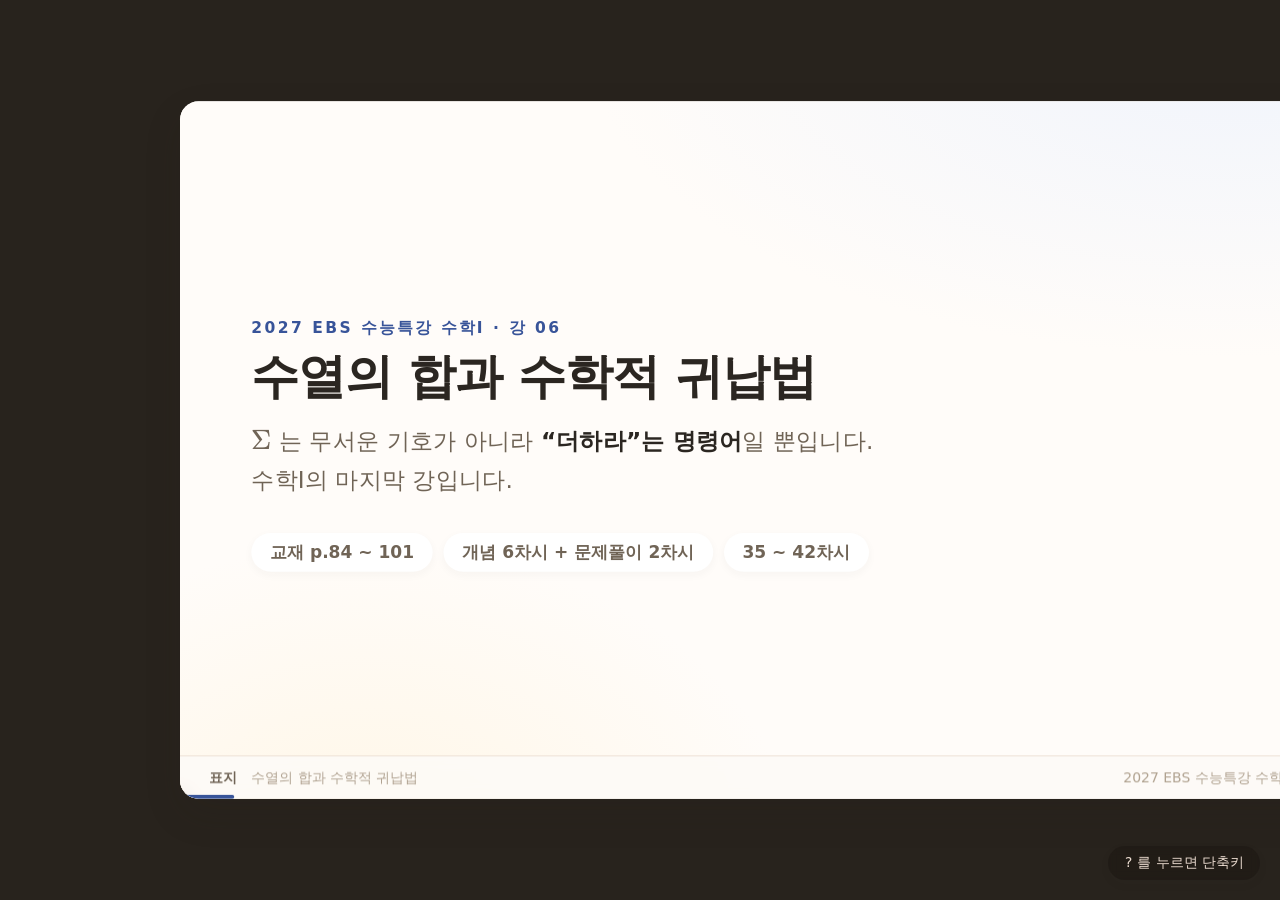
<file: 02_수학1/III_수열/06_수열의_합과_수학적_귀납법/02_강의안/06_수열의합과수학적귀납법_강의슬라이드.html>
<!doctype html>
<html lang="ko">
<head>
<meta charset="utf-8">
<meta name="viewport" content="width=device-width, initial-scale=1, viewport-fit=cover">
<title>강 06 · 수열의 합과 수학적 귀납법</title>

<!-- 디자인과 동작은 모든 강이 공유합니다. 고치면 전 강에 반영됩니다. -->
<link rel="stylesheet" href="../../../../00_공통/02_서식_스타일/katex/katex.min.css">
<link rel="stylesheet" href="../../../../00_공통/02_서식_스타일/slide.css">
<script defer src="../../../../00_공통/02_서식_스타일/katex/katex.min.js"></script>
<script defer src="../../../../00_공통/02_서식_스타일/katex/contrib/auto-render.min.js"></script>
<script defer src="../../../../00_공통/02_서식_스타일/slide.js"></script>
</head>
<body>

<div id="viewport"><div id="stage">

<section class="slide cover" data-sec="표지" data-notes="오프닝. 수학Ⅰ의 마지막 강.
· 앞 강에서는 '규칙이 정해진' 등차·등비만 다뤘다. 이번 강은 그 틀을 벗어난 수열까지 다룬다.
· Σ 기호에 겁먹는 학생이 많다. '더하라는 명령어일 뿐'이라고 처음부터 못 박을 것.
· 이 강은 개념이 6개라 8차시로 가장 길다.
· 교재 p.84~101.">
  <div class="eyebrow">2027 EBS 수능특강 수학Ⅰ · 강 06</div>
  <h1 class="title">수열의 합과 수학적 귀납법</h1>
  <p class="lead" style="margin-top:22px">
    $\Sigma$ 는 무서운 기호가 아니라 <strong>“더하라”는 명령어</strong>일 뿐입니다.<br>
    수학Ⅰ의 마지막 강입니다.
  </p>
  <div class="meta">
    <span class="chip">교재 p.84 ~ 101</span>
    <span class="chip">개념 6차시 + 문제풀이 2차시</span>
    <span class="chip">35 ~ 42차시</span>
  </div>
</section>

<section class="slide" data-sec="오리엔테이션" data-notes="로드맵. 이 강은 크게 두 덩어리다.
· 1~3차시: 합을 '계산하는' 기술 (Σ, 거듭제곱의 합, 망원급수)
· 4~6차시: 수열을 '정의하는' 새 방식과 증명법 (귀납적 정의, 수학적 귀납법)
이 구분을 먼저 말해 두면 학생이 방향을 잃지 않는다.">
  <h2>이 강의 지도 <span class="pg">p.84 ~ 101</span></h2>
  <div class="body">
    <p class="lead">앞 절반은 <strong>합을 계산하는 기술</strong>, 뒤 절반은 <strong>수열을 정의하고 증명하는 법</strong>입니다.</p>
    <div class="cols">
      <div class="card accent">
        <span class="tag">1 ~ 3차시 · 합 계산</span>
        <p style="font-size:26px;line-height:1.9">
          ① 합의 기호 $\Sigma$ 와 성질 (p.84~85)<br>
          ② 자연수의 거듭제곱의 합 (p.86~87)<br>
          ③ 분수 꼴 수열의 합 (p.88~89)</p>
      </div>
      <div class="card good">
        <span class="tag">4 ~ 6차시 · 정의와 증명</span>
        <p style="font-size:26px;line-height:1.9">
          ④ 수열의 귀납적 정의 (p.90~91)<br>
          ⑤ 귀납적으로 정의된 여러 수열 (p.92~93)<br>
          ⑥ 수학적 귀납법 (p.94~95)</p>
      </div>
    </div>
    <div class="card warm">
      <span class="tag">7 · 8차시</span>
      <p>Level 1 기초 → Level 2 기본 → Level 3 실력 → 대표 기출 (p.96 ~ 101)</p>
    </div>
  </div>
</section>

<!-- ═════════ 1차시 ═════════ -->
<section class="slide section" data-sec="1차시" data-notes="칠판에 a₁+a₂+…+a₁₀₀ 을 쓰고 '이걸 짧게 쓸 방법이 없을까?' 로 시작.">
  <div class="num">01</div>
  <h1>합의 기호 $\Sigma$</h1>
  <p class="lead">$\Sigma$ 는 <strong>“$k$ 를 1부터 $n$ 까지 바꿔 가며 더하라”</strong>는 뜻입니다.</p>
</section>

<section class="slide" data-sec="1차시" data-notes="영상 (약 45초). Σ 의 의미 → 성질 → 되는 것과 안 되는 것.
· 앞부분: k 가 '세는 문자'라 다른 글자로 바꿔도 값이 같다는 것.
· 뒷부분이 핵심: Σ 는 덧셈에만 분배된다. 곱셈·나눗셈에는 분배되지 않는다.
· 마지막 빨간 문장이 뜨면 정지하고 반례를 하나 들어 줄 것 (예: Σk·k ≠ (Σk)²).">
  <h2>$\Sigma$ 가 하는 일 <span class="pg">p.84</span></h2>
  <div class="body">
    <div class="video-wrap"><video data-src="media/S1Sigma.mp4" controls playsinline preload="metadata"></video></div>
  </div>
</section>

<section class="slide" data-sec="1차시" data-notes="정의와 성질 정리.
· 부분합 (k=m부터 n까지)은 '전체에서 앞부분을 뺀다'로 처리한다는 것을 강조.
· 성질 ④ Σc = cn 은 '상수를 n번 더한 것'. 학생들이 Σc = c 라고 쓰는 실수를 자주 한다.
· 안 되는 것(곱·나눗셈 분배)은 반드시 반례로 확인시킬 것.">
  <h2>정의와 성질 <span class="pg">p.84</span></h2>
  <div class="body">
    <div class="formula">
      $\displaystyle\sum_{k=1}^{n}a_{k}=a_{1}+a_{2}+\cdots+a_{n}$,
      &nbsp;&nbsp;
      $\displaystyle\sum_{k=m}^{n}a_{k}=\sum_{k=1}^{n}a_{k}-\sum_{k=1}^{m-1}a_{k}$
    </div>
    <div class="cols">
      <div class="card good">
        <span class="tag">되는 것</span>
        <p style="line-height:2.1">
          $\sum(a_{k}\pm b_{k})=\sum a_{k}\pm\sum b_{k}$<br>
          $\sum c\,a_{k}=c\sum a_{k}$<br>
          $\displaystyle\sum_{k=1}^{n}c=cn$</p>
      </div>
      <div class="card bad">
        <span class="tag">안 되는 것</span>
        <p style="line-height:2.1">
          $\sum a_{k}b_{k}\ne\left(\sum a_{k}\right)\left(\sum b_{k}\right)$<br>
          $\sum\dfrac{a_{k}}{b_{k}}\ne\dfrac{\sum a_{k}}{\sum b_{k}}$</p>
        <p style="color:var(--muted);font-size:22px;margin-top:8px">
          $\Sigma$ 는 <strong>덧셈에만</strong> 분배됩니다.</p>
      </div>
    </div>
    <div class="card warm">
      <span class="tag">흔한 실수</span>
      <p>$\displaystyle\sum_{k=1}^{n}c$ 를 $c$ 라고 쓰는 것. <strong>상수를 $n$ 번 더하므로 $cn$</strong> 입니다.</p>
    </div>
  </div>
</section>

<!-- ═════════ 2차시 ═════════ -->
<section class="slide section" data-sec="2차시" data-notes="'1부터 n까지의 제곱의 합은?' 을 던지고 시작. 1차시에서 배운 Σ 성질만으로는 풀리지 않는다는 것을 확인시킨다.">
  <div class="num">02</div>
  <h1>자연수의 거듭제곱의 합</h1>
  <p class="lead">공식 세 개면 <strong>웬만한 $\Sigma$ 는 다 계산됩니다.</strong></p>
</section>

<section class="slide" data-sec="2차시" data-notes="영상 (약 40초). 계단 두 벌을 붙이면 n × (n+1) 직사각형이 된다는 시각 증명.
· 재생 전: '1+2+…+n 을 두 번 더하면 얼마?' 를 묻고 영상에서 답을 찾게 한다.
· 뒤쪽 제곱·세제곱 공식이 나오면 정지하고 다음 슬라이드로.
· 제곱의 합은 항등식 (k+1)³-k³ 을 이용한 유도가 교재 p.86 에 있다. 시간이 되면 함께 볼 것.">
  <h2>직사각형으로 보는 합 <span class="pg">p.86</span></h2>
  <div class="body">
    <div class="video-wrap"><video data-src="media/S2PowerSum.mp4" controls playsinline preload="metadata"></video></div>
  </div>
</section>

<section class="slide" data-sec="2차시" data-notes="공식 세 개. 반드시 외우게 한다.
· 세제곱의 합은 '1차 합의 제곱'이라는 예쁜 구조 — 이렇게 기억하면 잊지 않는다.
· 실전에서는 Σ(ak² + bk + c) 형태로 나온다. 성질로 쪼갠 뒤 공식 세 개를 각각 적용하는 흐름을 몸에 익히게 할 것.">
  <h2>공식 세 개 <span class="pg">p.86</span></h2>
  <div class="body">
    <div class="cols">
      <div class="card accent">
        <span class="tag">1차</span>
        <p style="font-size:30px;margin-top:8px">$\displaystyle\sum_{k=1}^{n}k=\frac{n(n+1)}{2}$</p>
      </div>
      <div class="card accent">
        <span class="tag">2차</span>
        <p style="font-size:30px;margin-top:8px">$\displaystyle\sum_{k=1}^{n}k^{2}=\frac{n(n+1)(2n+1)}{6}$</p>
      </div>
    </div>
    <div class="formula good">
      $\displaystyle\sum_{k=1}^{n}k^{3}=\left\{\frac{n(n+1)}{2}\right\}^{2}
      =\left(\sum_{k=1}^{n}k\right)^{2}$
      <div style="font-size:23px;color:var(--muted);margin-top:12px">
        세제곱의 합은 <strong>1차 합의 제곱</strong> — 이렇게 기억하면 잊지 않습니다
      </div>
    </div>
    <div class="card warm">
      <span class="tag">실전 흐름</span>
      <p>$\displaystyle\sum(ak^{2}+bk+c)$ 형태로 나옵니다.
         <strong>성질로 쪼갠 뒤 → 공식 세 개를 각각 적용</strong>하면 끝입니다.</p>
    </div>
  </div>
</section>

<!-- ═════════ 3차시 ═════════ -->
<section class="slide section" data-sec="3차시" data-notes="칠판에 1/(1·2) + 1/(2·3) + … + 1/(n(n+1)) 을 쓰고 '공식이 없는데?' 로 시작.">
  <div class="num">03</div>
  <h1>분수 꼴 수열의 합</h1>
  <p class="lead">쪼개서 늘어놓으면 <strong>가운데가 전부 지워집니다.</strong></p>
</section>

<section class="slide" data-sec="3차시" data-notes="영상 (약 50초). 부분분수 분해 → 늘어놓기 → 상쇄 → 양 끝만 남음.
· 상쇄되는 호(arc)가 그려지는 부분에서 정지하고 '다음 항의 앞부분과 만나서 지워지지?' 를 짚는다.
· 망원경처럼 접힌다고 해서 망원급수(telescoping)라고 부른다고 소개하면 기억에 남는다.
· 뒤쪽 일반형과 무리식 유리화가 나오면 다음 슬라이드로.">
  <h2>쪼개면 지워진다 <span class="pg">p.88</span></h2>
  <div class="body">
    <div class="video-wrap"><video data-src="media/S3Telescoping.mp4" controls playsinline preload="metadata"></video></div>
  </div>
</section>

<section class="slide" data-sec="3차시" data-notes="분해 공식과 대표 네 가지.
· 핵심 도구는 1/(AB) = 1/(B-A) · (1/A - 1/B) 하나뿐. 나머지는 여기서 파생된다.
· 분모 차이가 1이 아니면 계수 1/(B-A) 를 반드시 챙겨야 한다 — 여기서 많이 틀린다.
· 무리식은 유리화하면 같은 꼴이 된다는 점을 연결시킬 것.">
  <h2>분해 공식과 대표 유형 <span class="pg">p.88</span></h2>
  <div class="body">
    <div class="formula">
      $\dfrac{1}{AB}=\dfrac{1}{B-A}\left(\dfrac{1}{A}-\dfrac{1}{B}\right)\quad(A\ne B)$
    </div>
    <table style="font-size:22px">
      <tr><th style="width:46%">일반항</th><th>합</th></tr>
      <tr><td>$\dfrac{1}{k(k+1)}$</td><td>$1-\dfrac{1}{n+1}$</td></tr>
      <tr><td>$\dfrac{1}{(2k-1)(2k+1)}$</td><td>$\dfrac12\left(1-\dfrac{1}{2n+1}\right)$</td></tr>
      <tr><td>$\dfrac{1}{k(k+2)}$</td><td>$\dfrac12\left(1+\dfrac12-\dfrac{1}{n+1}-\dfrac{1}{n+2}\right)$</td></tr>
      <tr><td>$\dfrac{1}{\sqrt{k+1}+\sqrt{k}}$</td><td>$\sqrt{n+1}-1$ &nbsp;<span style="color:var(--muted)">(유리화)</span></td></tr>
    </table>
    <div class="card bad">
      <span class="tag">여기서 틀린다</span>
      <p>분모의 차이가 $1$ 이 아니면 <strong>계수 $\dfrac{1}{B-A}$ 를 빠뜨리는 것</strong>.<br>
         $\dfrac{1}{k(k+2)}$ 는 차이가 $2$ 이므로 앞에 $\dfrac12$ 이 붙습니다.
         세 번째 유형은 남는 항이 <strong>네 개</strong>라는 것도 주의하세요.</p>
    </div>
  </div>
</section>

<!-- ═════════ 4차시 ═════════ -->
<section class="slide section" data-sec="4차시" data-notes="'일반항을 안 알려 주고 수열을 정의할 수 있을까?' 로 시작. 출발점 + 다음 만드는 법 두 가지면 된다는 것을 끌어낸다.">
  <div class="num">04</div>
  <h1>수열의 귀납적 정의</h1>
  <p class="lead">출발점과 <strong>“다음을 만드는 법”</strong> 두 가지면 수열이 정해집니다.</p>
</section>

<section class="slide" data-sec="4차시" data-notes="영상 (약 45초). a₁=2, a_(n+1)=a_n+3 을 실제로 굴려 보고 등차수열임을 확인 → 일반항.
· 재생 전: '이 둘만 알면 100번째 항도 알 수 있을까?' 발문.
· 뒤쪽 네 가지 형태 표가 뜨면 정지하고 다음 슬라이드로.">
  <h2>실제로 굴려 보기 <span class="pg">p.90</span></h2>
  <div class="body">
    <div class="video-wrap"><video data-src="media/S4Recursive.mp4" controls playsinline preload="metadata"></video></div>
  </div>
</section>

<section class="slide" data-sec="4차시" data-notes="네 가지 형태.
· 이웃한 항의 '차'가 일정하면 등차, '비'가 일정하면 등비. 이 판단이 전부다.
· 중항 형태(2a_(n+1) = a_n + a_(n+2))는 한 번 더 꼬아 낸 것일 뿐, 결국 차가 일정하다는 뜻.
· 문제에서 이 네 형태 중 하나가 보이면 즉시 등차/등비 공식으로 넘어가면 된다.">
  <h2>알아봐야 할 네 가지 형태 <span class="pg">p.90</span></h2>
  <div class="body">
    <table>
      <tr><th style="width:40%">관계식</th><th>정체</th><th>바로 쓸 것</th></tr>
      <tr><td>$a_{n+1}=a_{n}+d$</td><td>등차수열</td><td>$a_{n}=a_{1}+(n-1)d$</td></tr>
      <tr><td>$a_{n+1}=r\,a_{n}$</td><td>등비수열</td><td>$a_{n}=a_{1}r^{\,n-1}$</td></tr>
      <tr><td>$2a_{n+1}=a_{n}+a_{n+2}$</td><td>등차수열 (등차중항)</td><td>공차 $=a_{2}-a_{1}$</td></tr>
      <tr><td>$a_{n+1}^{\,2}=a_{n}a_{n+2}$</td><td>등비수열 (등비중항)</td><td>공비 $=\dfrac{a_{2}}{a_{1}}$</td></tr>
    </table>
    <div class="card good">
      <span class="tag">판단 기준 한 줄</span>
      <p>이웃한 항의 <strong>차가 일정하면 등차</strong>, <strong>비가 일정하면 등비</strong>.
         중항 형태는 이것을 한 번 꼬아 쓴 것일 뿐입니다.</p>
    </div>
  </div>
</section>

<!-- ═════════ 5차시 ═════════ -->
<section class="slide section" data-sec="5차시" data-notes="'등차도 등비도 아니면 어떡하지?' 로 시작. 답은 '그냥 대입해 본다'.">
  <div class="num">05</div>
  <h1>귀납적으로 정의된 여러 수열</h1>
  <p class="lead">등차도 등비도 아니면 — <strong>그냥 대입해서 굴려 봅니다.</strong></p>
</section>

<section class="slide" data-sec="5차시" data-notes="영상 (약 35초). a₁=12, a_(n+1)=a_n/(n+1) 에서 a₅ 를 직접 대입해 구한다.
· 이 차시의 메시지는 단순하다: 겁먹지 말고 n=1,2,3 을 넣어 보라.
· 특정 항을 묻는 문제는 대부분 대입이 가장 빠르다.">
  <h2>막히면 대입한다 <span class="pg">p.92</span></h2>
  <div class="body">
    <div class="video-wrap"><video data-src="media/S5RecurTypes.mp4" controls playsinline preload="metadata"></video></div>
  </div>
</section>

<section class="slide" data-sec="5차시" data-notes="접근 전략 정리.
· 특정 항을 물으면 → 대입
· 일반항을 물으면 → 계차를 보거나, 변형해서 등차·등비로 만든다
· a_(n+1) = pa_n + q 형태는 양변에 같은 수를 더해 등비로 바꾸는 유형. 수능특강 Level 3 단골.
시간이 부족하면 '대입'만 확실히 시키고 나머지는 문제풀이 차시로 넘겨도 된다.">
  <h2>무엇을 묻느냐에 따라 <span class="pg">p.92</span></h2>
  <div class="body">
    <div class="cols">
      <div class="card accent">
        <span class="tag">특정 항을 묻는다면</span>
        <p><strong>그냥 대입합니다.</strong><br>
           $n=1,\ 2,\ 3,\ \cdots$ 을 차례로 넣어
           $a_{2},\ a_{3},\ \cdots$ 를 구해 올라갑니다.</p>
        <p style="color:var(--muted);font-size:23px;margin-top:12px">
          대부분 이 방법이 가장 빠릅니다.</p>
      </div>
      <div class="card good">
        <span class="tag">일반항을 묻는다면</span>
        <p>① 이웃한 항의 차·비가 일정한지 본다<br>
           ② $a_{n+1}-a_{n}$ 이 규칙적이면 <strong>계차</strong>를 이용<br>
           ③ $a_{n+1}=pa_{n}+q$ 는 변형해서 등비로</p>
      </div>
    </div>
    <div class="card warm">
      <span class="tag">$a_{n+1}=pa_{n}+q$ 다루는 법</span>
      <p>양변에 적당한 수 $c$ 를 더해 $a_{n+1}+c=p(a_{n}+c)$ 꼴로 만들면,
         $\{a_{n}+c\}$ 가 <strong>공비 $p$ 인 등비수열</strong>이 됩니다. Level 3 단골 유형입니다.</p>
    </div>
  </div>
</section>

<!-- ═════════ 6차시 ═════════ -->
<section class="slide section" data-sec="6차시" data-notes="'모든 자연수에 대해 성립한다는 걸 어떻게 증명하지? 무한히 많은데.' 로 시작. 도미노 이야기를 꺼낸다.">
  <div class="num">06</div>
  <h1>수학적 귀납법</h1>
  <p class="lead">무한히 많은 명제를 <strong>도미노 두 개</strong>로 증명합니다.</p>
</section>

<section class="slide" data-sec="6차시" data-notes="영상 (약 45초). 도미노가 연쇄적으로 넘어가는 시각화 → 실제 증명 뼈대.
· 재생 전: '첫 번째를 넘어뜨리는 것'과 '앞이 넘어지면 뒤도 넘어진다는 보장' 두 가지가 왜 둘 다 필요한지 물어 둔다.
· 하나만 있으면 안 되는 이유를 반드시 짚을 것 — ①만 있으면 두 번째부터 모르고, ②만 있으면 시작이 없다.">
  <h2>도미노 두 개 <span class="pg">p.94</span></h2>
  <div class="body">
    <div class="video-wrap"><video data-src="media/S6Induction.mp4" controls playsinline preload="metadata"></video></div>
  </div>
</section>

<section class="slide" data-sec="6차시" data-notes="증명의 형식. 답안 작성 요령까지 알려 준다.
· 빈칸 채우기 형태로 자주 출제된다(교재 예제6이 그렇다). 그래서 '형식'을 정확히 아는 것이 중요.
· n=k 일 때의 식에 무엇을 더하거나 곱해서 n=k+1 의 식을 만드는지 — 그 '연결 고리'를 찾는 것이 문제의 핵심.
· m 이상에서만 성립하는 명제는 출발점을 n=m 으로 잡는다는 변형도 언급.">
  <h2>증명의 형식 <span class="pg">p.94</span></h2>
  <div class="body">
    <div class="cols">
      <div class="card accent">
        <span class="tag">① 출발</span>
        <p>$n=1$ 일 때 명제가 성립함을 <strong>직접 확인</strong>한다</p>
      </div>
      <div class="card good">
        <span class="tag">② 연결</span>
        <p>$n=k$ 일 때 성립한다고 <strong>가정</strong>하면<br>
           $n=k+1$ 일 때도 성립함을 <strong>보인다</strong></p>
      </div>
    </div>
    <div class="formula good">
      ① 과 ② 가 모두 성립하면 — <strong>모든 자연수 $n$ 에 대하여 성립</strong>
    </div>
    <div class="card bad">
      <span class="tag">시험에서는 이렇게 나온다</span>
      <p>증명 과정의 <strong>빈칸을 채우는</strong> 형태가 대부분입니다.
         $n=k$ 의 식에서 $n=k+1$ 의 식으로 가려면
         <strong>무엇을 더하거나 곱해야 하는지</strong> — 그 연결 고리를 찾는 것이 문제의 전부입니다.</p>
    </div>
  </div>
</section>

<!-- ═════════ 7·8차시 / 마무리 ═════════ -->
<section class="slide" data-sec="7·8차시" data-notes="문제풀이 운영. 수학Ⅰ의 마지막 문제풀이 차시이므로 총괄평가로 마무리하는 것을 권한다.">
  <h2>7 · 8차시 — 문제풀이 <span class="pg">p.96 ~ 101</span></h2>
  <div class="body">
    <table>
      <tr><th>구성</th><th>쪽</th><th>성격</th><th>수업 운영</th></tr>
      <tr><td><strong>Level 1</strong> 기초 연습</td><td>96 ~ 97</td>
        <td>개념 숙지 확인</td><td>개별 풀이 → 짝 점검</td></tr>
      <tr><td><strong>Level 2</strong> 기본 연습</td><td>98 ~ 99</td>
        <td>기본 응용</td><td>2문항 함께, 나머지 과제</td></tr>
      <tr><td><strong>Level 3</strong> 실력 완성</td><td>100</td>
        <td>수학적 사고력</td><td>전체 풀이 해설</td></tr>
      <tr><td><strong>대표 기출 문제</strong></td><td>101</td>
        <td>수능·모평 기출</td><td>출제 의도까지 해설</td></tr>
    </table>
    <div class="card warm">
      <span class="tag">이 강의 출제 포인트</span>
      <p><strong>$\Sigma$ 계산 + 부분분수</strong>가 결합된 형태, 그리고
         <strong>귀납적 정의에서 특정 항을 구하는</strong> 형태가 주력입니다.
         수학적 귀납법은 빈칸 채우기로 나옵니다.</p>
    </div>
  </div>
</section>

<section class="slide" data-sec="마무리" data-notes="한 장 정리. 사진을 찍게 한다.">
  <h2>강 06 핵심 한 장 정리</h2>
  <div class="body">
    <div class="cols">
      <div class="card accent">
        <span class="tag">합 계산</span>
        <p style="line-height:2.05">
          $\sum_{k=1}^{n}k=\dfrac{n(n+1)}{2}$<br>
          $\sum_{k=1}^{n}k^{2}=\dfrac{n(n+1)(2n+1)}{6}$<br>
          $\sum_{k=1}^{n}k^{3}=\left\{\dfrac{n(n+1)}{2}\right\}^{2}$<br>
          $\dfrac{1}{AB}=\dfrac{1}{B-A}\left(\dfrac1A-\dfrac1B\right)$
        </p>
      </div>
      <div class="card good">
        <span class="tag">정의와 증명</span>
        <p style="line-height:2.05">
          $a_{n+1}=a_{n}+d$ → 등차<br>
          $a_{n+1}=ra_{n}$ → 등비<br>
          $a_{n+1}=pa_{n}+q$ → 변형해 등비로<br>
          귀납법 : $n=1$ 확인 → $k$ 가정 → $k+1$ 증명
        </p>
      </div>
    </div>
    <div class="card bad">
      <span class="tag">시험에서 이걸로 틀린다</span>
      <p>$\Sigma$ 를 곱셈에 분배 &nbsp;·&nbsp; $\sum c$ 를 $c$ 로 씀 &nbsp;·&nbsp;
         부분분수에서 계수 $\frac{1}{B-A}$ 누락 &nbsp;·&nbsp; 귀납법에서 ①을 빠뜨림</p>
    </div>
  </div>
</section>

<section class="slide" data-sec="마무리" data-notes="수학Ⅰ 전 과정 마무리.
· 6개 강을 한 줄씩 되짚어 주면 학생들이 전체 그림을 갖게 된다.
· 이후 수학Ⅱ로 넘어가거나, 총괄평가 후 취약 단원을 복습하는 계획을 안내할 것.">
  <h2>수학Ⅰ 을 마치며</h2>
  <div class="body">
    <div class="cols">
      <div class="card accent">
        <span class="tag">지수 · 로그 · 삼각</span>
        <p style="line-height:1.95">
          <strong>01</strong> 지수와 로그 — 같은 관계의 두 언어<br>
          <strong>02</strong> 지수·로그함수 — 그 관계의 그래프<br>
          <strong>03</strong> 삼각함수 — 단위원과 주기<br>
          <strong>04</strong> 사인·코사인법칙 — 변과 각의 환전소</p>
      </div>
      <div class="card good">
        <span class="tag">수열</span>
        <p style="line-height:1.95">
          <strong>05</strong> 등차·등비 — 일반항과 합<br>
          <strong>06</strong> $\Sigma$ 와 귀납법 — 합의 기술, 정의와 증명</p>
        <p style="margin-top:16px;color:var(--muted);font-size:23px">
          총 42차시 · 교재 p.4 ~ 101</p>
      </div>
    </div>
    <div class="card warm">
      <span class="tag">다음 단계</span>
      <p>총괄평가로 취약 단원을 확인한 뒤, <strong>수학Ⅱ</strong>(함수의 극한과 연속 → 미분 → 적분)로 넘어갑니다.
         오답노트에 쌓인 유형을 먼저 정리하고 시작하세요.</p>
    </div>
  </div>
</section>

<div class="chrome">
  <span class="sec" id="c-sec"></span>
  <span id="c-title"></span>
  <span class="sp"></span>
  <span>2027 EBS 수능특강 수학Ⅰ · 강 06</span>
  <span id="c-num"></span>
</div>
<div id="bar"></div>

</div></div>

<div id="notes"><h4>발표자 노트</h4><div class="n-body" id="n-body"></div></div>
<div id="overview"></div>
<div id="help">
  <kbd>→</kbd> <kbd>Space</kbd> 다음 &nbsp; <kbd>←</kbd> 이전<br>
  <kbd>N</kbd> 발표자 노트 &nbsp; <kbd>O</kbd> 전체 보기<br>
  <kbd>F</kbd> 전체 화면 &nbsp; <kbd>B</kbd> 화면 끄기<br>
  <kbd>Home</kbd> 처음 &nbsp; <kbd>End</kbd> 마지막<br>
  <kbd>Ctrl</kbd>+<kbd>P</kbd> PDF 로 저장 &nbsp; <kbd>?</kbd> 도움말
</div>
<div id="hint"><kbd>?</kbd> 를 누르면 단축키</div>

</body>
</html>
</file>
<file: 00_공통/02_서식_스타일/slide.css>
:root{
  /* 따뜻하고 부드러운 중성색조 기반의 컬러 스키마 (프로젝터 가독성 확보) */
  --ink:#2b2621;         /* 기존 slate 계열에서 따뜻하고 깊은 에스프레소 브라운으로 변경 (가독성 최상) */
  --muted:#706456;       /* 부드러운 토프 브라운 */
  --faint:#b0a290;       /* 차분한 웜 그레이 */
  --line:#ebdcd0;        /* 메마른 느낌을 지운 포근한 모래빛 경계선 */
  --panel:#fdfaf7;       /* 미색 기운이 감도는 크림 톤의 패널 배경 */
  
  /* 채도를 한 단계 낮춰 눈의 피로를 덜어주는 파스텔 톤의 포인트 컬러 */
  --accent:#385499;      /* 신뢰감을 주는 차분한 소프트 인디고 블루 */
  --accent-soft:#f0f4fc;  /* 포근한 하늘빛 배경 */
  --warm:#ad5100;        /* 쨍하지 않은 고급스러운 테라코타 오렌지 */
  --warm-soft:#fff6e5;    /* 부드러운 귤빛 배경 */
  --good:#227255;        /* 편안한 느낌의 세이지 그린 */
  --good-soft:#f0f7f4;    /* 싱그러운 허브빛 배경 */
  --bad:#bd3a3a;         /* 자극적이지 않게 정돈된 벽돌색 레드 */
  --bad-soft:#faf0f0;     /* 차분한 연분홍 배경 */
  
  /* 레이아웃 규격 유지 */
  --stage-w:1600px; --stage-h:900px;
  
  /* 부드러운 디자인을 위한 공통 그림자 정의 (바탕색 계열의 저채도 그림자) */
  --shadow-sm: 0 4px 12px rgba(62, 51, 41, 0.04);
  --shadow-md: 0 10px 28px rgba(62, 51, 41, 0.07);
  --shadow-lg: 0 20px 50px rgba(42, 33, 25, 0.12);
}
*{box-sizing:border-box;margin:0;padding:0}
html,body{height:100%}
body{
  background:#28231d; color:var(--ink); /* 외부 배경도 따뜻한 다크 브라운으로 변경 */
  font-family:"Malgun Gothic","맑은 고딕","Apple SD Gothic Neo",system-ui,sans-serif;
  overflow:hidden; -webkit-font-smoothing:antialiased;
}

/* ── 무대 (Stage) ───────────────────────────────────── */
#viewport{position:fixed;inset:0;display:grid;place-items:center}
#stage{
  width:var(--stage-w); height:var(--stage-h);
  background:#fbf9f5; position:relative; overflow:hidden; /* 부드러운 미색 바탕 */
  border-radius:24px; /* 각진 모서리를 둥글게 깎아 부드러운 인상 부여 */
  box-shadow:var(--shadow-lg); transform-origin:center center;
}
.slide{
  position:absolute; inset:0; padding:74px 92px 88px; /* 여백을 조금 더 후하게 조정 */
  display:none; flex-direction:column;
}
.slide.on{display:flex}

/* 애니메이션 이징을 유기적이고 부드러운 곡선(Cubic-Bezier)으로 변경 */
.slide.on > *{animation:rise .48s cubic-bezier(.16,1,.3,1) both}
.slide.on > *:nth-child(2){animation-delay:.06s}
.slide.on > *:nth-child(3){animation-delay:.12s}
.slide.on > *:nth-child(4){animation-delay:.18s}
@keyframes rise{from{opacity:0;transform:translateY(20px)}to{opacity:1;transform:none}}
@media (prefers-reduced-motion:reduce){.slide.on > *{animation:none}}

/* ── 슬라이드 공통 요소 ──────────────────────────────── */
.eyebrow{
  font-size:20px; font-weight:700; letter-spacing:.16em;
  color:var(--accent); text-transform:uppercase; margin-bottom:12px;
}
h1.title{font-size:62px; font-weight:800; line-height:1.2; letter-spacing:-.02em; color:var(--ink)}
h2{
  font-size:46px; font-weight:800; line-height:1.25; letter-spacing:-.015em;
  padding-bottom:20px; margin-bottom:34px; 
  border-bottom:4px solid var(--line); /* 얇고 딱딱한 선 대신 두껍고 부드러운 톤의 경계선 */
  display:flex; align-items:baseline; gap:18px;
}
h2 .pg{
  margin-left:auto; font-size:18px; font-weight:700; color:var(--muted);
  letter-spacing:0; border:none; background:var(--panel); 
  box-shadow:var(--shadow-sm); border-radius:999px; padding:6px 18px;
}
h3{font-size:30px; font-weight:800; margin-bottom:16px; color:var(--ink)}
p,li{font-size:26px; line-height:1.68} /* 줄간격을 미세하게 넓혀 가독성 향상 */
.lead{font-size:30px; color:var(--muted); line-height:1.65}
ul,ol{padding-left:1.3em}
li{margin:10px 0}
li::marker{color:var(--faint)}
strong{font-weight:800; color:var(--ink)}
.hl{
  /* 형광펜 효과를 눈이 편안한 파스텔 피치/옐로우 톤으로 변경 */
  background:linear-gradient(transparent 52%, #ffeaa7 52%); 
  padding:0 4px;
  border-radius:4px;
}

.body{flex:1; min-height:0; display:flex; flex-direction:column; gap:28px;
      justify-content:center}
.cols{display:grid; grid-template-columns:1fr 1fr; gap:38px; min-height:0}
.cols.wide-left{grid-template-columns:1.35fr 1fr}
.cols.wide-right{grid-template-columns:1fr 1.35fr}

/* 카드 (테두리를 걷어내고 부드러운 음영과 둥근 모서리 적용) */
.card{
  border:1px solid rgba(235, 220, 208, 0.5); border-radius:24px; padding:28px 34px;
  background:var(--panel); box-shadow:var(--shadow-sm);
}
.card.accent{background:var(--accent-soft); border-color:rgba(56, 84, 153, 0.12); box-shadow:none}
.card.good{background:var(--good-soft);   border-color:rgba(34, 114, 85, 0.12); box-shadow:none}
.card.warm{background:var(--warm-soft);   border-color:rgba(173, 81, 0, 0.12); box-shadow:none}
.card.bad{background:var(--bad-soft);     border-color:rgba(189, 58, 58, 0.12); box-shadow:none}
.card h3{margin-bottom:14px}
.card .tag{
  display:inline-block; font-size:16px; font-weight:800; letter-spacing:.08em;
  padding:5px 14px; border-radius:999px; margin-bottom:16px;
  background:#fff; border:none; box-shadow:var(--shadow-sm); color:var(--muted);
}
.card.accent .tag{color:var(--accent); background:rgba(255,255,255,0.8)}
.card.good .tag{color:var(--good); background:rgba(255,255,255,0.8)}
.card.warm .tag{color:var(--warm); background:rgba(255,255,255,0.8)}
.card.bad .tag{color:var(--bad); background:rgba(255,255,255,0.8)}

/* 공식 박스 */
.formula{
  background:#fff; border:3px solid var(--accent); border-radius:24px;
  padding:28px 36px; text-align:center; font-size:34px;
  box-shadow:var(--shadow-md);
}
.formula.big{font-size:44px; padding:36px 42px}
.formula.good{border-color:var(--good)}

/* 표 (각진 스타일을 없애고 둥근 모서리와 여유로운 여백 적용) */
table{
  width:100%; border-collapse:separate; border-spacing:0; 
  font-size:24px; background:#fff;
  border-radius:20px; overflow:hidden;
  box-shadow:var(--shadow-sm); border:1px solid var(--line);
}
th,td{border-bottom:1px solid var(--line); border-right:1px solid var(--line); padding:16px 20px; text-align:center}
th:last-child, td:last-child{border-right:none}
tr:last-child td{border-bottom:none}
th{background:var(--panel); font-weight:800; color:var(--muted)}
td.no{color:var(--bad); font-weight:800}
caption{caption-side:top; text-align:left; font-size:20px; color:var(--muted); padding:0 4px 12px}

/* 영상 */
.video-wrap{
  flex:1; min-height:0; display:flex; align-items:center; justify-content:center;
  background:#fbf9f5; border:none; border-radius:24px; overflow:hidden;
  box-shadow:var(--shadow-sm);
}
.video-wrap video{width:100%; height:100%; object-fit:contain; background:#fbf9f5}
.video-missing{
  text-align:center; color:var(--muted); font-size:24px; line-height:1.75; padding:40px;
}
.video-missing code{
  display:inline-block; background:#fff; border:none;
  box-shadow:var(--shadow-sm); border-radius:10px; padding:6px 14px; font-size:20px; margin-top:12px;
}

/* 문항 */
.q{font-size:30px; line-height:1.75; font-weight:700}
.choices{display:flex; flex-wrap:wrap; gap:16px 38px; margin-top:24px; font-size:27px}
.choices span{white-space:nowrap}
.code{
  font-size:18px; color:var(--muted); letter-spacing:.06em;
  border:none; border-radius:8px; padding:4px 12px; background:#f1e6da;
  font-weight:600;
}
.steps{counter-reset:s; list-style:none; padding:0}
.steps li{
  counter-increment:s; position:relative; padding-left:56px; margin:18px 0; font-size:26px;
}
.steps li::before{
  content:counter(s); position:absolute; left:0; top:4px;
  width:36px; height:36px; border-radius:50%; background:var(--accent); color:#fff;
  font-size:19px; font-weight:800; display:grid; place-items:center;
  box-shadow:0 4px 10px rgba(56, 84, 153, 0.25);
}
.answer{
  display:inline-flex; align-items:center; gap:10px; margin-top:10px;
  background:var(--good-soft); border:1px solid rgba(34, 114, 85, 0.2); color:var(--good);
  border-radius:999px; padding:10px 24px; font-size:25px; font-weight:800;
  box-shadow:var(--shadow-sm);
}

/* 표지 / 섹션 표지 (몽환적이고 부드러운 그라데이션 배경) */
.cover{
  justify-content:center; 
  background:
    radial-gradient(1200px 600px at 85% -10%, var(--accent-soft) 0%, transparent 70%),
    radial-gradient(800px 600px at 15% 110%, var(--warm-soft) 0%, transparent 70%),
    #fffcf9;
}
.cover .meta{margin-top:44px; display:flex; gap:14px; flex-wrap:wrap}
.chip{
  border:none; background:#fff; border-radius:999px;
  box-shadow:var(--shadow-sm); padding:10px 24px; font-size:22px; color:var(--muted); font-weight:700;
}
.section{
  justify-content:center; 
  background:
    radial-gradient(1000px 600px at 10% -10%, var(--accent-soft) 0%, transparent 65%),
    #fdfaf7;
}
.section .num{
  font-size:150px; font-weight:900; color:var(--accent); opacity:.08; line-height:1;
  letter-spacing:-0.04em;
}
.section h1{font-size:64px; font-weight:800; margin-top:-20px; color:var(--ink)}
.section .lead{margin-top:24px}

/* 로드맵 (딱딱한 격자 그리드 대신 떠 있는 듯한 카드 배치) */
.roadmap{display:grid; grid-template-columns:repeat(5,1fr); gap:20px; flex:1; min-height:0}
.rm{
  border:none; border-radius:24px; padding:28px 24px; background:#fff;
  box-shadow:var(--shadow-md); display:flex; flex-direction:column; gap:14px;
}
.rm .n{font-size:17px; font-weight:800; color:var(--accent); letter-spacing:.12em}
.rm .t{font-size:25px; font-weight:800; line-height:1.4; color:var(--ink)}
.rm .p{font-size:19px; color:var(--faint); margin-top:auto; font-weight:600}

/* 하단 바 (Chrome) */
.chrome{
  position:absolute; left:0; right:0; bottom:0; height:56px;
  display:flex; align-items:center; gap:18px; padding:0 38px;
  border-top:1px solid var(--line); background:rgba(253, 250, 247, 0.9); 
  backdrop-filter:blur(8px); font-size:18px; color:var(--faint);
}
.chrome .sec{font-weight:700; color:var(--muted)}
.chrome .sp{margin-left:auto}
#bar{
  position:absolute; left:0; bottom:0; height:5px; 
  background:var(--accent); transition:width .35s cubic-bezier(.16,1,.3,1);
  border-radius:0 3px 3px 0;
}

/* 발표자 노트 */
#notes{
  position:fixed; left:0; right:0; bottom:0; max-height:42vh; overflow:auto;
  background:#201b16; color:#ebdcd0; padding:28px 38px; display:none;
  border-top:4px solid var(--accent); z-index:40; box-shadow:0 -10px 40px rgba(0,0,0,0.3);
}
#notes.on{display:block}
#notes h4{font-size:16px; letter-spacing:.14em; color:#e9bc84; margin-bottom:14px; font-weight:800}
#notes .n-body{font-size:17px; line-height:1.8; white-space:pre-wrap}

/* 개요 모드 */
#overview{
  position:fixed; inset:0; background:#1b1612; z-index:50; display:none;
  overflow:auto; padding:38px; gap:22px;
  grid-template-columns:repeat(auto-fill,minmax(230px,1fr));
}
#overview.on{display:grid}
.ov{
  background:#fbf9f5; border-radius:16px; aspect-ratio:16/9; cursor:pointer;
  padding:20px; overflow:hidden; position:relative; border:3px solid transparent;
  box-shadow:0 8px 24px rgba(0,0,0,0.2); transition:transform .2s ease, border-color .2s ease;
}
.ov:hover, .ov.cur{border-color:var(--accent); transform:scale(1.03)}
.ov .ov-t{font-size:15px; font-weight:800; line-height:1.35; color:var(--ink)}
.ov .ov-n{position:absolute; right:10px; bottom:8px; font-size:13px; color:var(--faint); font-weight:700}

#help{
  position:fixed; right:20px; top:20px; z-index:60; background:rgba(32, 27, 22, 0.95);
  color:#ebdcd0; border-radius:16px; padding:18px 22px; font-size:14px; line-height:1.9;
  display:none; box-shadow:var(--shadow-lg); border:1px solid rgba(235, 220, 208, 0.1);
}
#help.on{display:block}
#help kbd{
  background:#443a30; border-radius:6px; padding:2px 8px; font-family:inherit;
  color:#fff; font-size:13px; font-weight:700; border:none;
}
#hint{
  position:fixed; right:20px; bottom:20px; z-index:35; color:#ebdcd0; font-size:14px;
  background:rgba(32, 27, 22, 0.8); padding:8px 16px; border-radius:999px;
  backdrop-filter:blur(4px); box-shadow:var(--shadow-sm);
}

@media print{
  body{background:#fff; overflow:visible}
  #viewport{position:static; display:block}
  #stage{transform:none!important; box-shadow:none; width:100%; height:auto; border-radius:0}
  .slide{display:flex!important; position:relative; page-break-after:always;
         width:var(--stage-w); height:var(--stage-h)}
  #notes,#overview,#help,#hint{display:none!important}
}
</file>
